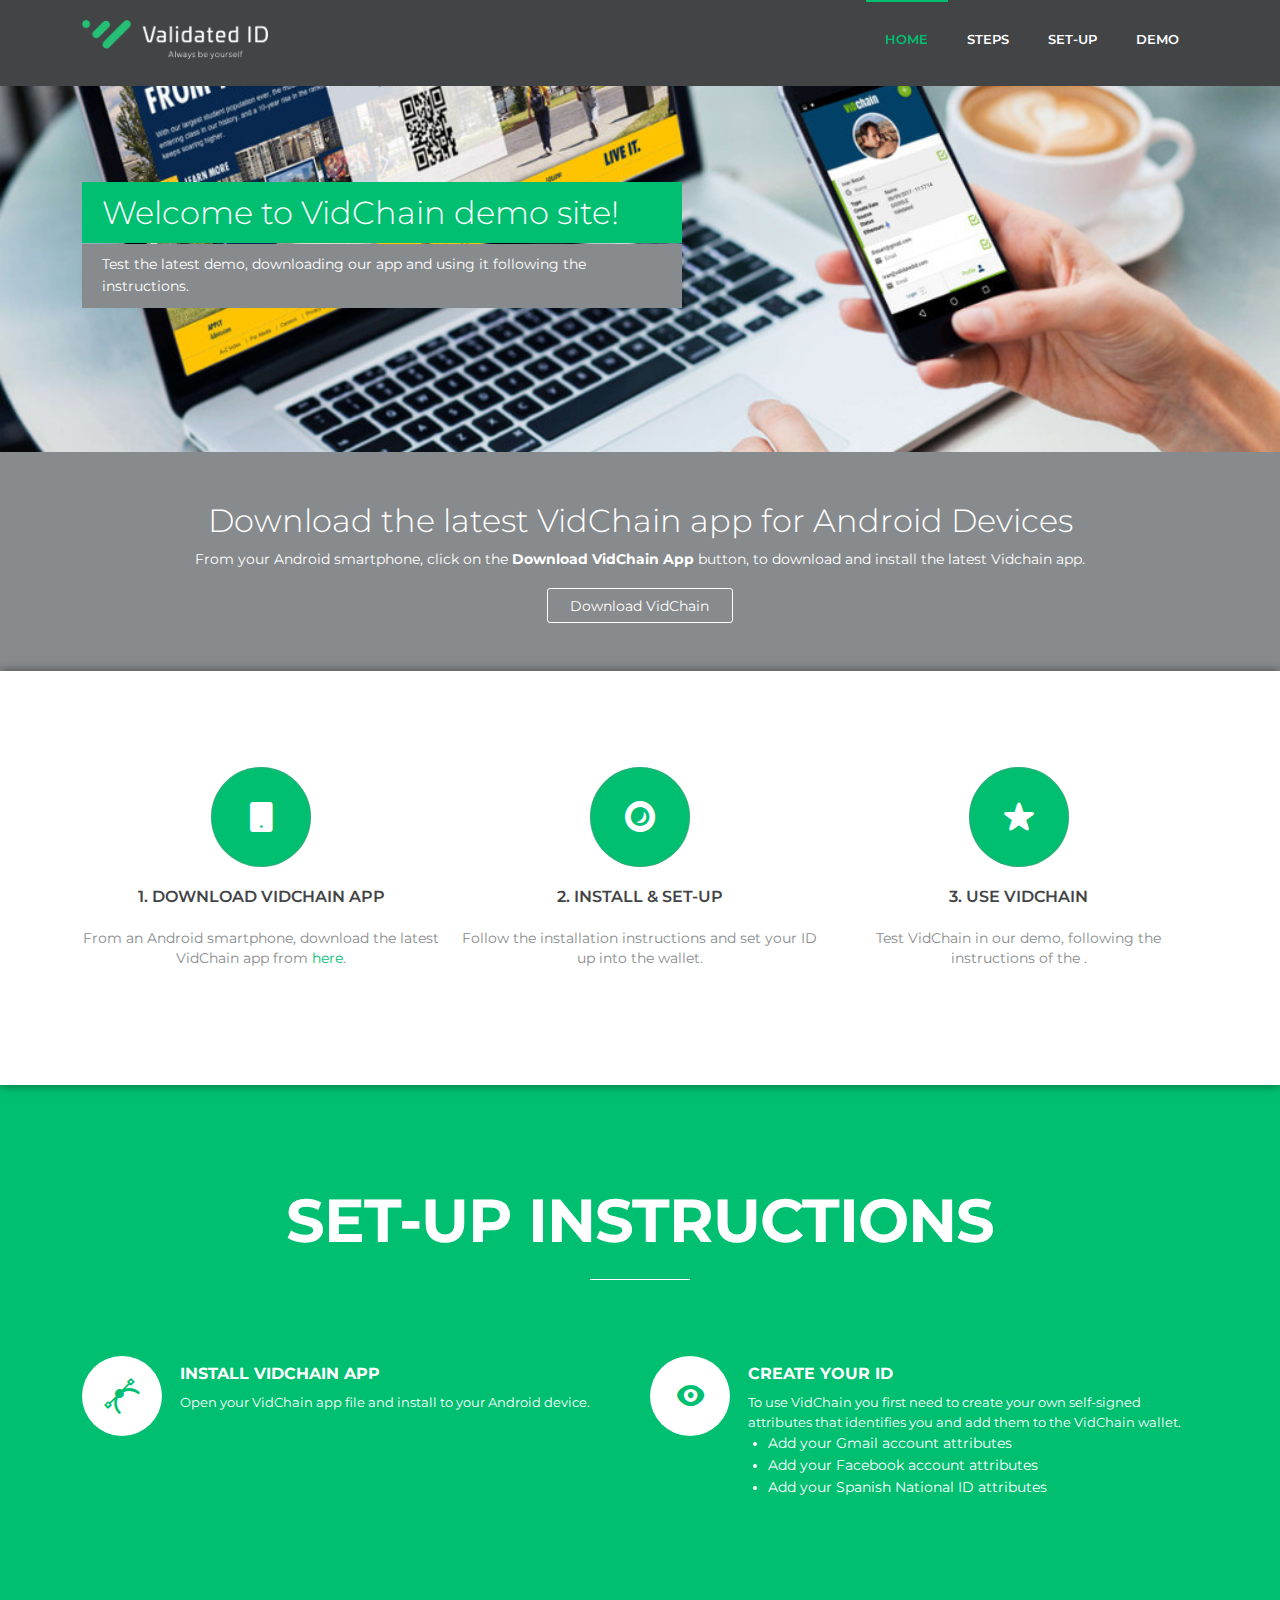
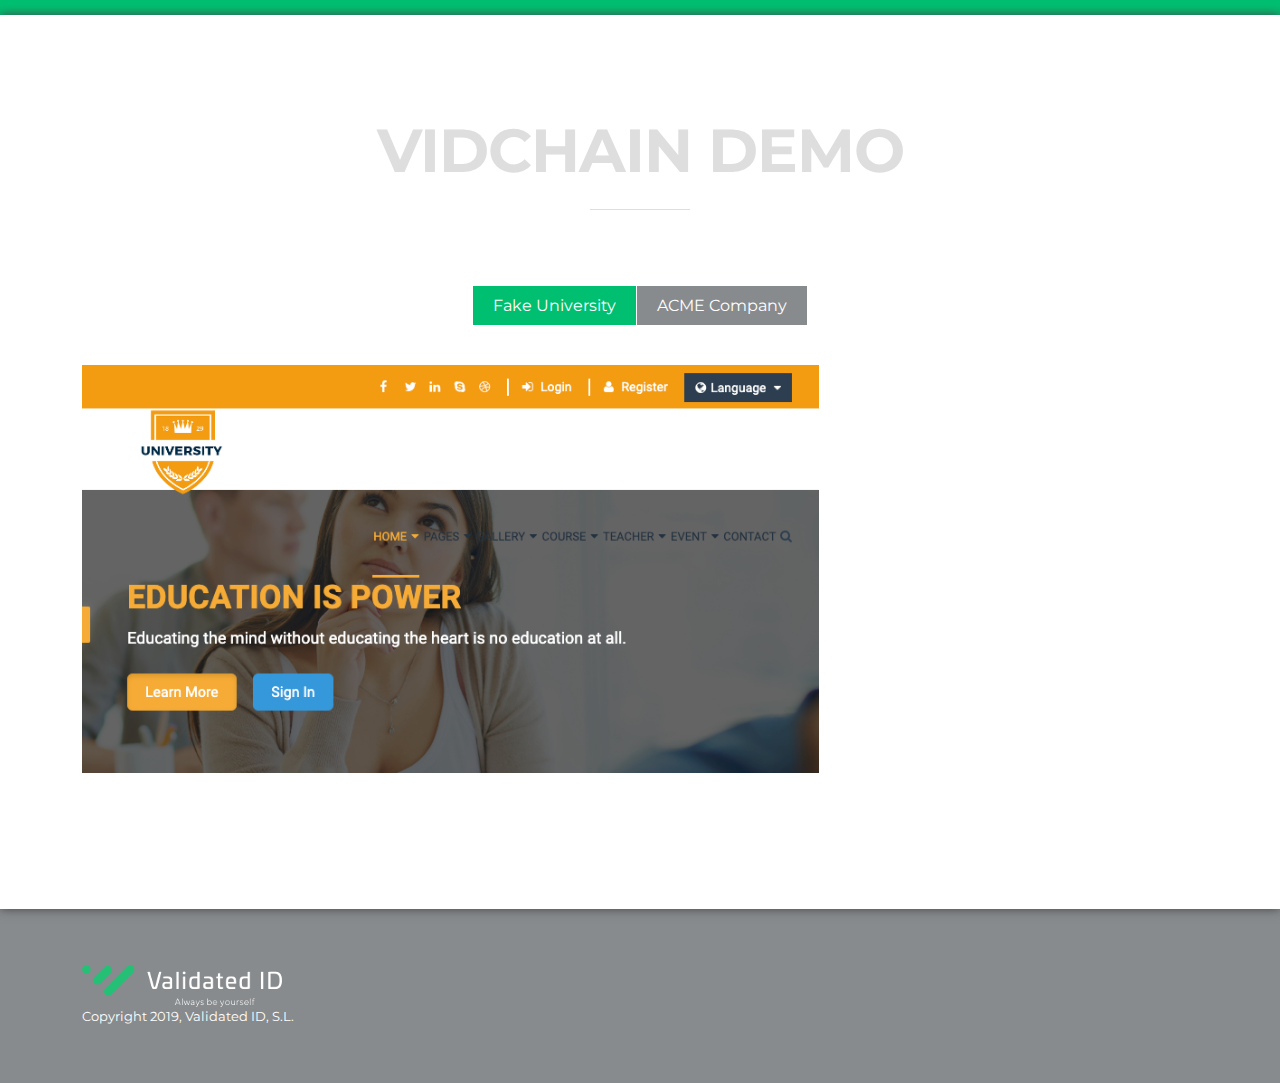
<file: demo/index.html>
<!DOCTYPE html>
<html lang="en-US">
   <head>
      <meta charset="UTF-8">
      <meta name="viewport" content="width=device-width, initial-scale=1.0" />
      <title>VidChain demo site</title>
      <link rel="stylesheet" href="css/components.css">
      <link rel="stylesheet" href="css/responsee.css">
      <link rel="stylesheet" href="css/icons.css">
      <link rel="stylesheet" href="owl-carousel/owl.carousel.css">
      <link rel="stylesheet" href="owl-carousel/owl.theme.css">
      <!-- CUSTOM STYLE -->
      <link rel="stylesheet" href="css/template-style.css">
      <link href='http://fonts.googleapis.com/css?family=Open+Sans:400,300,600,700,800&subset=latin,latin-ext' rel='stylesheet' type='text/css'>
      <link href="https://fonts.googleapis.com/css?family=Montserrat&display=swap" rel="stylesheet">
      <script type="text/javascript" src="js/jquery-1.8.3.min.js"></script>
      <script type="text/javascript" src="js/jquery-ui.min.js"></script>    
      <script type="text/javascript" src="js/template-scripts.js"></script> 
   </head>
   <body class="size-1140">
  	  <!-- TOP NAV WITH LOGO -->
      <header>
         <nav>
            <div class="line">
               <div class="s-12 l-2">
                   <img class="logo" src="img/logo_web_negativo.png" alt="Validated ID">
               </div>
               <div class="top-nav s-12 l-10">
                  
                  <ul class="right">
                     <li class="active-item"><a href="#carousel">Home</a></li>
                     <li><a href="#steps">Steps</a></li>
                     <li><a href="#set-up">Set-up</a></li>
                     <li><a href="#demo">Demo</a></li>
                  </ul>
               </div>
            </div>
         </nav>
      </header>  
      <section>
         <!-- TOP IMAGE --> 
         <div id="carousel">
            <div id="owl-demo" class="owl-carousel owl-theme"> 
               <div class="item">
                  <img src="img/vidchain-example-1.jpg" alt="">
                  <div class="line"> 
                     <div class="text hide-s">
                        <h2>Welcome to VidChain demo site!</h2>
                        <p>Test the latest demo, downloading our app and using it following the instructions.</p>
                     </div>
                  </div>
               </div>
            </div>
         </div>
         <!-- DOWNLOAD BLOCK -->
         <div id="download-block">
            <div class="line">
               <h1>Download the latest VidChain app for Android Devices</h1>
               <p>From your Android smartphone, click on the <strong>Download VidChain App</strong> button, to download and install the latest Vidchain app.</p>
               <div class="s-12 m-4 l-2 center"><a class="white-btn" href="http://vidchain-demoweb.azurewebsites.net/demo/releases/vidchain.apk">Download VidChain</a></div>
            </div>
         </div>
         <!-- STEPS -->
         <div id="steps">
            <div class="line">
               <div class="margin">
                  <div class="s-12 m-6 l-4 margin-bottom">
                     <i class="icon-tablet icon3x"></i>
                     <h2>1. Download VidChain APP</h2>
                     <p>From an Android smartphone, download the latest VidChain app from <a href="#download-block">here</a>.</p>
                  </div>
                  <div class="s-12 m-6 l-4 margin-bottom">
                     <i class="icon-isight icon3x"></i>
                     <h2>2. Install & Set-up</h2>
                     <p>Follow the installation instructions and set your ID up into the wallet.</p>
                  </div>
                  <div class="s-12 m-6 l-4 margin-bottom">
                     <i class="icon-star icon3x"></i>
                     <h2>3. Use VidChain</h2>
                     <p>Test VidChain in our demo, following the instructions of the <a href="#demo"></a>.</p>
                  </div>
               </div>
            </div>
         </div>
         <!-- SET-UP -->
         <div id="set-up">
            <div class="line">
                <h2 class="section-title">Set-up instructions</h2>
                <div class="margin">
                    <div class="s-12 m-6 l-6 margin-bottom">
                        <i class="icon-vector"></i>
                        <div class="service-text">
                        <h3>Install VidChain app</h3>
                        <p>Open your VidChain app file and install to your Android device.</p>
                        </div>
                    </div>
                    <div class="s-12 m-6 l-6 margin-bottom">
                        <i class="icon-eye"></i>
                        <div class="service-text">
                        <h3>Create your ID</h3>
                        <p>To use VidChain you first need to create your own self-signed attributes that identifies you and add them to the VidChain wallet.</p>
                        <ul>
                                <li>Add your Gmail account attributes</li>
                                <li>Add your Facebook account attributes</li>
                                <li>Add your Spanish National ID attributes</li>
                        </ul>
                    </div>
                    </div>
                </div>
            </div>
         </div>
         <!-- DEMO -->
         <div id="demo">
            <div class="line">
               <h2 class="section-title">VidChain Demo</h2>
               <div class="tabs">
                  <div class="tab-item tab-active">
                    <a class="tab-label active-btn">Fake University</a>
                    <div class="tab-content">
                      <div class="margin">
                        <div class="s-12 m-12 l-8"><a class="demo-container lightbox margin-bottom" href="http://vidchainpoc.azurewebsites.net/site/fake/login.html" target="_blank"><div class="demo-text"><h4>Fake University</h4><p>Get your diploma from your Fake University portal.</p></div><img src="img/fake-university-1.png" alt=""></a></div>
                      </div>
                    </div>  
                  </div>
                  <div class="tab-item">
                    <a class="tab-label">ACME Company</a>        
                    <div class="tab-content">
                      <div class="margin">
                        <div class="s-12 m-12 l-8"><a class="demo-container lightbox margin-bottom" href="https://vidchain-demo-acmecompany.azurewebsites.net/site/acme/index.html" target="_blank"><div class="demo-text"><h4>ACME Company</h4><p>Present your diploma for a new job opportunity on ACME company.</p></div><img src="img/acme-web.png" alt=""></a></div>
                     </div>
                    </div>  
                  </div>
               </div>
            </div>
         </div>         
      </section>
      <!-- FOOTER -->
      <footer>
         <div class="line">
            <div class="s-12 l-6">
                <img src="img/logo_web_negativo.png" alt="Validated ID">
               <p>Copyright 2019, Validated ID, S.L.</p>
            </div>
         </div>
      </footer>
      <script type="text/javascript" src="js/responsee.js"></script>
      <script type="text/javascript" src="owl-carousel/owl.carousel.js"></script>
      <script type="text/javascript">
         jQuery(document).ready(function($) {
            var theme_slider = $("#owl-demo");
            var owl = $('#owl-demo');
            owl.owlCarousel({
              nav: false,
              dots: true,
              items: 1,
              loop: true,
              autoplay: true,
              autoplayTimeout: 6000
            });
            var owl = $('#owl-demo2');
            owl.owlCarousel({
              nav: true,
              dots: false,
              items: 1,
              loop: true,
              navText: ["&#xf007","&#xf006"],
              autoplay: true,
              autoplayTimeout: 4000
            });
        
            // Custom Navigation Events
            $(".next-arrow").click(function() {
                theme_slider.trigger('next.owl');
            })
            $(".prev-arrow").click(function() {
                theme_slider.trigger('prev.owl');
            })     
        }); 
      </script>
   </body>
</html>
</file>
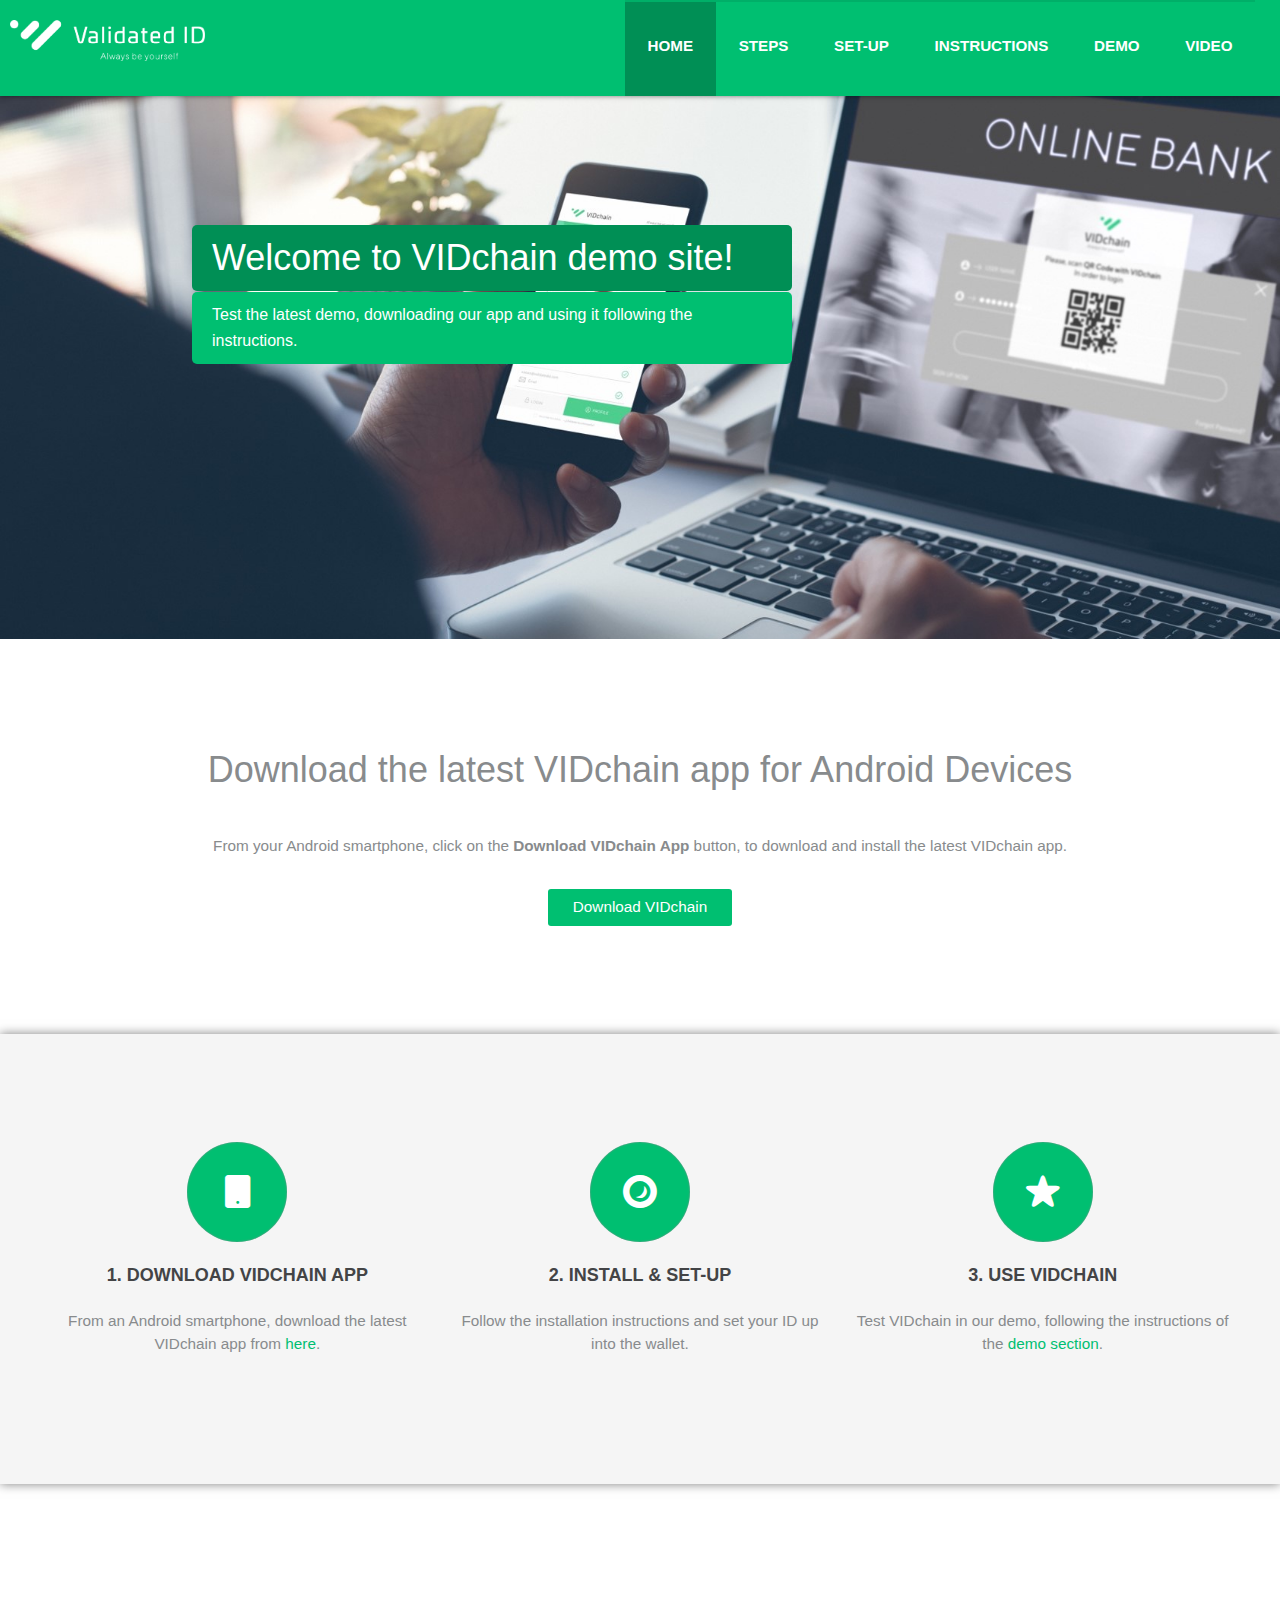
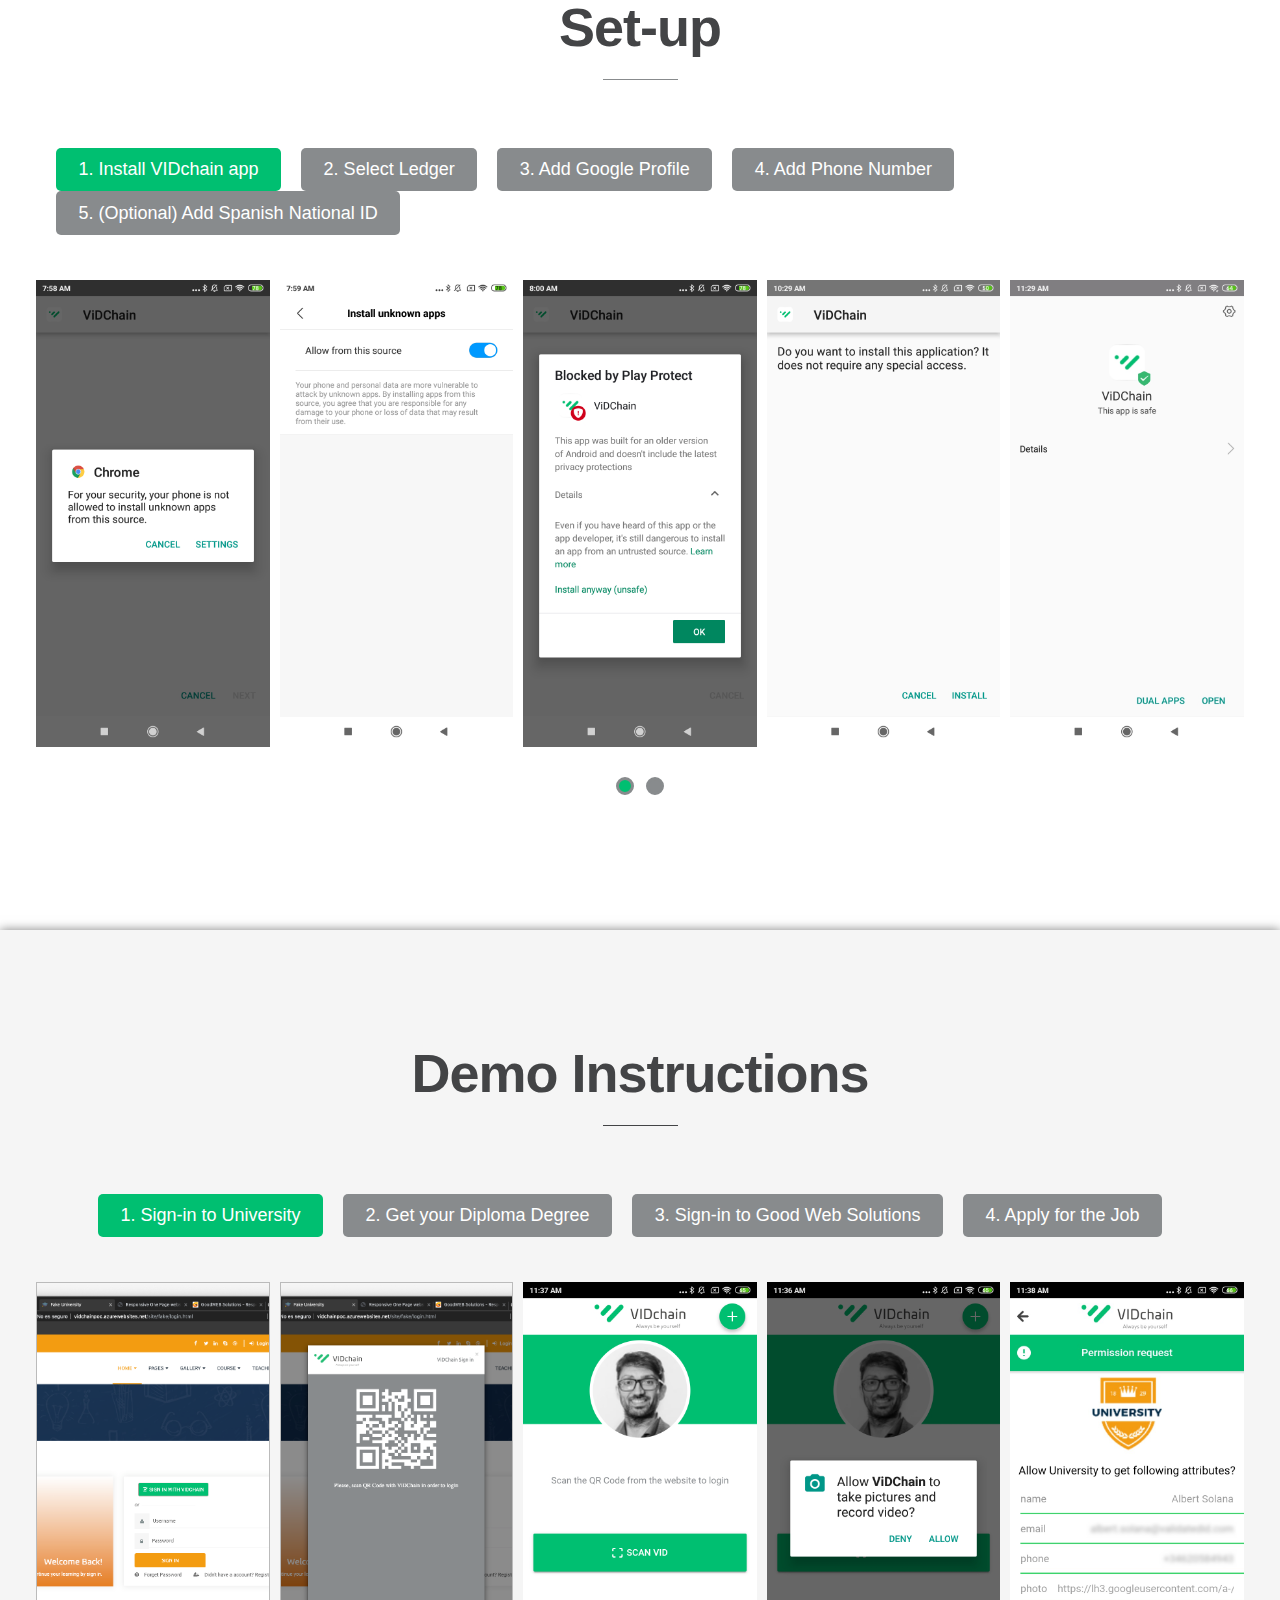
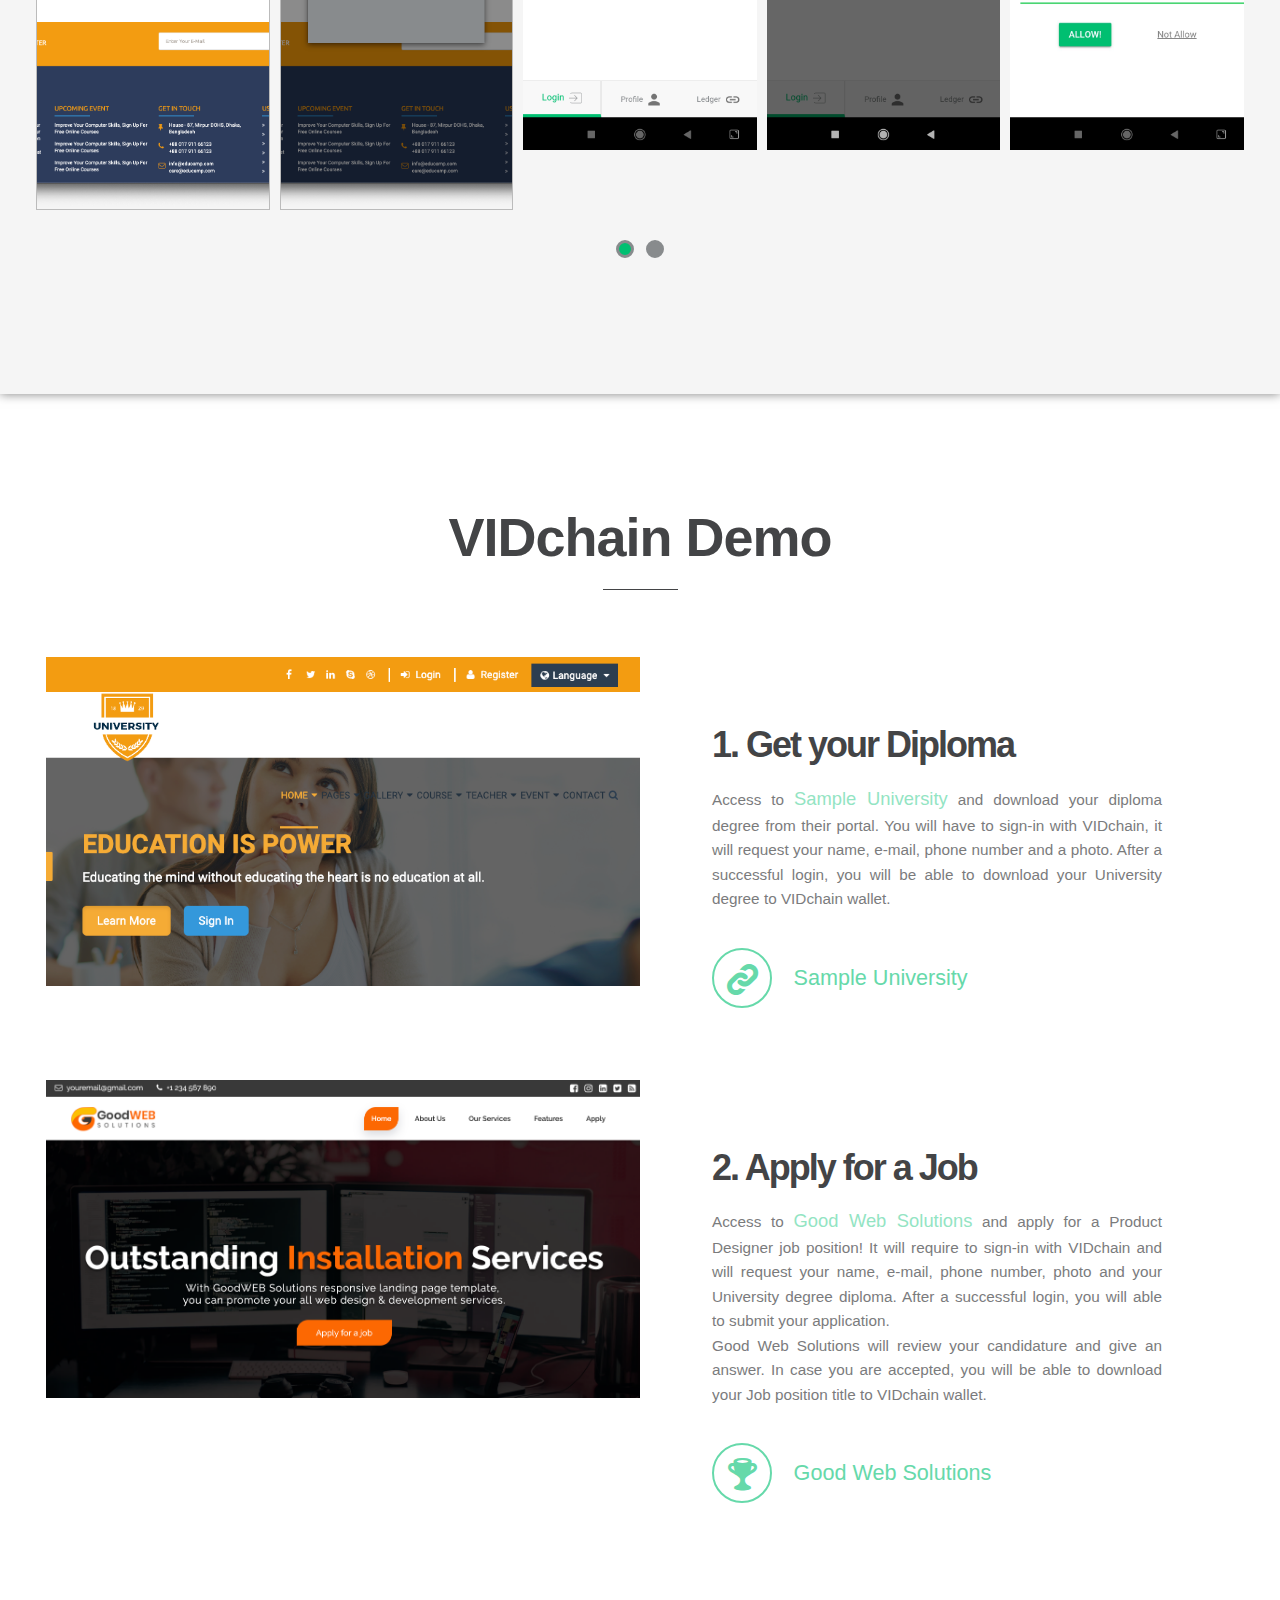
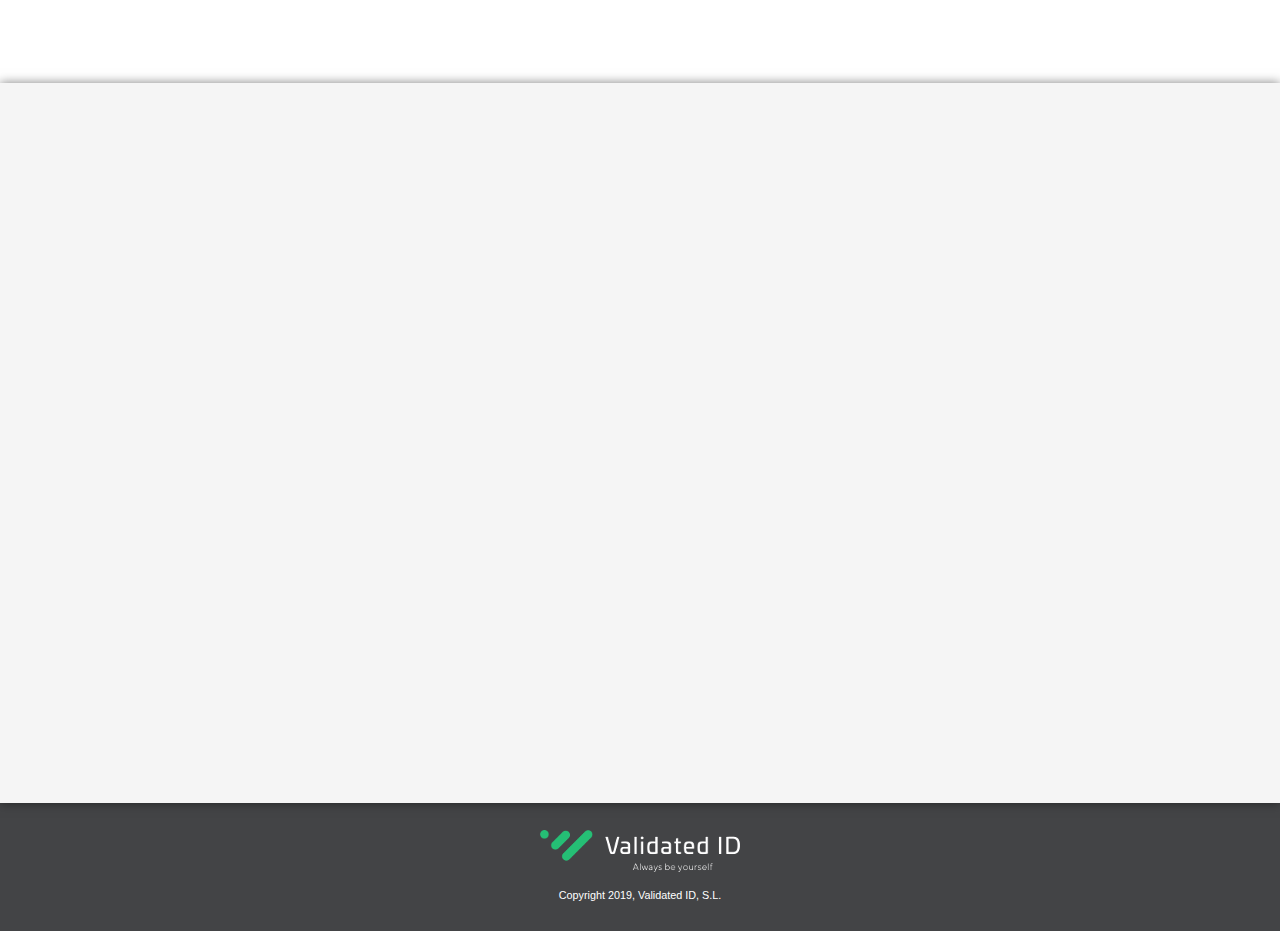
<file: home/index.html>
<!DOCTYPE html>
<html lang="en-US">
   <head>
      <meta charset="UTF-8">
      <meta name="viewport" content="width=device-width, initial-scale=1.0" />
      <title>VIDchain demo site</title>
      <link rel="stylesheet" href="css/components.css">
      <link rel="stylesheet" href="css/responsee.css">
      <link rel="stylesheet" href="css/icons.css">
      <link rel="stylesheet" href="owl-carousel/owl.carousel.css">
      <link rel="stylesheet" href="owl-carousel/owl.theme.css">
      <!-- CUSTOM STYLE -->
      <link rel="stylesheet" href="css/template-style.css">
      <link href='http://fonts.googleapis.com/css?family=Open+Sans:400,300,600,700,800&subset=latin,latin-ext' rel='stylesheet' type='text/css'>
      <link rel="icon" type="Validated ID_favicom.ico" href="Validated ID_favicom.ico" sizes="128x128">
      <link href="https://fonts.googleapis.com/css?family=Montserrat&display=swap" rel="stylesheet">
      <script type="text/javascript" src="js/jquery-1.8.3.min.js"></script>
      <script type="text/javascript" src="js/jquery-ui.min.js"></script>    
      <script type="text/javascript" src="js/template-scripts.js"></script> 
   </head>
   <body class="size-1140">
  	  <!-- TOP NAV WITH LOGO -->
      <header>
         <nav>
            <div class="line">
               <div class="s-12 l-2">
                   <img class="logo" src="img/VALIDATED_FONDO OSCURO_HORIZONTAL_BLANCO.png" alt="Validated ID">
               </div>
               <div class="top-nav s-12 l-10">
                  
                  <ul class="right">
                     <li class="active-item"><a href="#home">Home</a></li>
                     <li><a href="#steps">Steps</a></li>
                     <li><a href="#set-up">Set-up</a></li>
                     <li><a href="#demo-instructions">Instructions</a></li>
                     <li><a href="#demo">Demo</a></li>
                     <li><a href="#embed-container">Video</a></li>
                  </ul>
               </div>
            </div>
         </nav>
      </header>  
      <section>
         <!-- TOP IMAGE -->
          <div class="container" id="home">
              <img class="header" src="img/vidchain-front.jpg" alt="">
              <div class="top-left">
                  <h2 class="h2title">Welcome to VIDchain demo site!</h2>
                  <p class="psubtitle">Test the latest demo, downloading our app and using it following the instructions.</p>
              </div>
          </div>
         <!-- DOWNLOAD BLOCK -->
         <div id="download-block">
            <div class="line">
               <h1>Download the latest VIDchain app for Android Devices</h1>
               <p>From your Android smartphone, click on the <strong>Download VIDchain App</strong> button, to download and install the latest VIDchain app.</p>
               <div class="s-12 m-4 l-2 center"><a class="white-btn" href="http://VIDchain-demoweb.azurewebsites.net/home/releases/VIDchain.apk">Download VIDchain</a></div>
            </div>
         </div>
         <!-- STEPS -->
         <div id="steps">
            <div class="line">
               <div class="margin">
                  <div class="s-12 m-6 l-4 margin-bottom">
                     <i class="icon-tablet icon3x"></i>
                     <h2>1. Download VIDchain APP</h2>
                     <p>From an Android smartphone, download the latest VIDchain app from <a href="#download-block">here</a>.</p>
                  </div>
                  <div class="s-12 m-6 l-4 margin-bottom">
                     <i class="icon-isight icon3x"></i>
                     <h2>2. Install & Set-up</h2>
                     <p>Follow the installation instructions and set your ID up into the wallet.</p>
                  </div>
                  <div class="s-12 m-6 l-4 margin-bottom">
                     <i class="icon-star icon3x"></i>
                     <h2>3. Use VIDchain</h2>
                     <p>Test VIDchain in our demo, following the instructions of the <a href="#demo">demo section</a>.</p>
                  </div>
               </div>
            </div>
         </div>
         <!-- SET-UP INSTRUCTIONS  -->
         <div id="set-up">
            <div class="line">
               <h2 class="section-title">Set-up</h2>
               <div class="tabs">
                  <div class="tab-item tab-active">
                    <a class="tab-label active-btn">1. Install VIDchain app</a>
                    <div class="tab-content">
                      <div class="margin">
                        <!--
                        <div class="s-2 m-2 l-2 centered"><a class="demo-container lightbox margin-bottom"><div class="demo-text"><p>On installation process, it might be necessary to allow additional permission for out of Play Store apps.</p></div><img src="img/instructions/vid001-pre1.jpg" alt=""></a></div>
                        <div class="s-2 m-2 l-2 centered"><a class="demo-container lightbox margin-bottom"><div class="demo-text"><p>Activate the option 'Allow from this source' on Phone Settings.</p></div><img src="img/instructions/vid001-pre2.jpg" alt=""></a></div>
                        <div class="s-2 m-2 l-2 centered"><a class="demo-container lightbox margin-bottom"><div class="demo-text"><p>Tap on 'Details' and 'Install anyway (unsafe)' to install the VIDchain apk file.</p></div><img src="img/instructions/vid001-pre3.jpg" alt=""></a></div>
                        <div class="s-2 m-2 l-2 centered"><a class="demo-container lightbox margin-bottom"><div class="demo-text"><p>After all permissions are set, double tap the file to install it.</p></div><img src="img/instructions/vid001.jpg" alt=""></a></div>
                        <div class="s-2 m-2 l-2 centered"><a class="demo-container lightbox margin-bottom"><div class="demo-text"><p>Once app is installed, tap Open.</p></div><img src="img/instructions/vid002.jpg" alt=""></a></div>
                        <div class="s-2 m-2 l-2 centered"><a class="demo-container lightbox margin-bottom"><div class="demo-text"><p>Initial VIDchain app screen.</p></div><img src="img/instructions/vid003.jpg" alt=""></a></div>
                       -->
                          <div class="owl-carousel owl-theme">
                              <div class="item">
                                  <div><a class="demo-container lightbox margin-bottom"><div class="demo-text"><p>On installation process, it might be necessary to allow additional permission for out of Play Store apps.</p></div><img src="img/instructions/vid001-pre1.jpg" alt=""></a></div>
                              </div>
                              <div class="item">
                                  <div><a class="demo-container lightbox margin-bottom"><div class="demo-text"><p>Activate the option 'Allow from this source' on Phone Settings.</p></div><img src="img/instructions/vid001-pre2.jpg" alt=""></a></div>
                              </div>
                              <div class="item">
                                  <div><a class="demo-container lightbox margin-bottom"><div class="demo-text"><p>Tap on 'Details' and 'Install anyway (unsafe)' to install the VIDchain apk file.</p></div><img src="img/instructions/vid001-pre3.jpg" alt=""></a></div>
                              </div>
                              <div class="item">
                                  <div><a class="demo-container lightbox margin-bottom"><div class="demo-text"><p>After all permissions are set, double tap the file to install it.</p></div><img src="img/instructions/vid001.jpg" alt=""></a></div>
                              </div>
                              <div class="item">
                                  <div><a class="demo-container lightbox margin-bottom"><div class="demo-text"><p>Once app is installed, tap Open.</p></div><img src="img/instructions/vid002.jpg" alt=""></a></div>
                              </div>
                              <div class="item">
                                  <div><a class="demo-container lightbox margin-bottom"><div class="demo-text"><p>Initial VIDchain app screen.</p></div><img src="img/instructions/vid003.jpg" alt=""></a></div>
                              </div>
                          </div>
                      </div>
                    </div>  
                  </div>
                  <div class="tab-item">
                    <a class="tab-label">2. Select Ledger</a>        
                    <div class="tab-content">
                      <div class="margin">
                          <!--
                            <div class="s-2 m-2 l-2 centered"><a class="demo-container lightbox margin-bottom"><div class="demo-text"><p>From the initial screen, you can select the appropiate ledger, by accessing to Ledger tab.</p></div><img src="img/instructions/vid003.jpg" alt=""></a></div>
                            <div class="s-2 m-2 l-2 centered"><a class="demo-container lightbox margin-bottom"><div class="demo-text"><p>Select either Alastria or Ethereum Ropster ledger. More ledgers are being developed.</p></div><img src="img/instructions/vid004.jpg" alt=""></a></div>
                        -->
                          <div class="owl-carousel owl-theme">
                              <div class="item">
                                  <div><a class="demo-container lightbox margin-bottom"><div class="demo-text"><p>From the initial screen, you can select the appropiate ledger, by accessing to Ledger tab.</p></div><img src="img/instructions/vid003.jpg" alt=""></a></div>
                              </div>
                              <div class="item">
                                  <div><a class="demo-container lightbox margin-bottom"><div class="demo-text"><p>Select either Alastria or Ethereum Ropster ledger. More ledgers are being developed.</p></div><img src="img/instructions/vid004.jpg" alt=""></a></div>
                              </div>
                          </div>
                        </div> <!-- margin -->
                    </div> <!-- tab-content -->
                  </div> <!-- tab-item -->
                  <div class="tab-item">
                    <a class="tab-label">3. Add Google Profile</a>        
                    <div class="tab-content">
                        <div class="margin">
                            <!--
                            <div class="s-2 m-2 l-2 centered"><a class="demo-container lightbox margin-bottom"><div class="demo-text"><p>From the Profile tab, you can set-up your profile by tapping to the '+' button.</p></div><img src="img/instructions/vid005.jpg" alt=""></a></div>
                            <div class="s-2 m-2 l-2 centered"><a class="demo-container lightbox margin-bottom"><div class="demo-text"><p>You can choose the 'G+' button to add your e-mail, Name and Photo from one of your Google accounts.</p></div><img src="img/instructions/vid006.jpg" alt=""></a></div>
                            <div class="s-2 m-2 l-2 centered"><a class="demo-container lightbox margin-bottom"><div class="demo-text"><p>Confirmation message that your Google attributes had been successfully added to the wallet.</p></div><img src="img/instructions/vid008.jpg" alt=""></a></div>
                            <div class="s-2 m-2 l-2 centered"><a class="demo-container lightbox margin-bottom"><div class="demo-text"><p>All three attributes are displayed and verified on the VIDchain wallet.</p></div><img src="img/instructions/vid009.jpg" alt=""></a></div>
                            <div class="s-2 m-2 l-2 centered"><a class="demo-container lightbox margin-bottom"><div class="demo-text"><p>Attribute validation detailed.</p></div><img src="img/instructions/vid010.jpg" alt=""></a></div>
                            -->
                            <div class="owl-carousel owl-theme">
                                <div class="item">
                                    <div><a class="demo-container lightbox margin-bottom"><div class="demo-text"><p>From the Profile tab, you can set-up your profile by tapping to the '+' button.</p></div><img src="img/instructions/vid005.jpg" alt=""></a></div>
                                </div>
                                <div class="item">
                                    <div><a class="demo-container lightbox margin-bottom"><div class="demo-text"><p>You can choose the 'G+' button to add your e-mail, Name and Photo from one of your Google accounts.</p></div><img src="img/instructions/vid006.jpg" alt=""></a></div>
                                </div>
                                <div class="item">
                                    <div><a class="demo-container lightbox margin-bottom"><div class="demo-text"><p>Confirmation message that your Google attributes had been successfully added to the wallet.</p></div><img src="img/instructions/vid008.jpg" alt=""></a></div>
                                </div>
                                <div class="item">
                                    <div><a class="demo-container lightbox margin-bottom"><div class="demo-text"><p>All three attributes are displayed and verified on the VIDchain wallet.</p></div><img src="img/instructions/vid009.jpg" alt=""></a></div>
                                </div>
                                <div class="item">
                                    <div><a class="demo-container lightbox margin-bottom"><div class="demo-text"><p>Attribute validation detailed.</p></div><img src="img/instructions/vid010.jpg" alt=""></a></div>
                                </div>
                            </div>
                        </div> <!-- margin -->
                    </div> <!-- tab-content -->
                  </div> <!-- tab-item -->
                  <div class="tab-item">
                    <a class="tab-label">4. Add Phone Number</a>        
                    <div class="tab-content">
                        <div class="margin">
                            <!--
                            <div class="s-2 m-2 l-2 centered"><a class="demo-container lightbox margin-bottom"><div class="demo-text"><p>Similarly as before, tapping the '+' button, we can now add a cellphone number to our profile.</p></div><img src="img/instructions/vid005.jpg" alt=""></a></div>
                            <div class="s-2 m-2 l-2 centered"><a class="demo-container lightbox margin-bottom"><div class="demo-text"><p>Enter your cellphone number and tap 'SEND NOW' to send a SMS message with the verification code to your mobile phone.</p></div><img src="img/instructions/vid012.jpg" alt=""></a></div>
                            <div class="s-2 m-2 l-2 centered"><a class="demo-container lightbox margin-bottom"><div class="demo-text"><p>Enter the verfication code received.</p></div><img src="img/instructions/vid013.jpg" alt=""></a></div>
                            <div class="s-2 m-2 l-2 centered"><a class="demo-container lightbox margin-bottom"><div class="demo-text"><p>Confirmation message that the new attribute has been successfully added to the wallet.</p></div><img src="img/instructions/vid014.jpg" alt=""></a></div>
                            <div class="s-2 m-2 l-2 centered"><a class="demo-container lightbox margin-bottom"><div class="demo-text"><p>Phone attribute displayed and validated in the wallet with the other attributes.</p></div><img src="img/instructions/vid015.jpg" alt=""></a></div>
                        -->
                            <div class="owl-carousel owl-theme">
                                <div class="item">
                                    <div><a class="demo-container lightbox margin-bottom"><div class="demo-text"><p>Similarly as before, tapping the '+' button, we can now add a cellphone number to our profile.</p></div><img src="img/instructions/vid005.jpg" alt=""></a></div>
                                </div>
                                <div class="item">
                                    <div><a class="demo-container lightbox margin-bottom"><div class="demo-text"><p>Enter your cellphone number and tap 'SEND NOW' to send a SMS message with the verification code to your mobile phone.</p></div><img src="img/instructions/vid012.jpg" alt=""></a></div>
                                </div>
                                <div class="item">
                                    <div><a class="demo-container lightbox margin-bottom"><div class="demo-text"><p>Enter the verfication code received.</p></div><img src="img/instructions/vid013.jpg" alt=""></a></div>
                                </div>
                                <div class="item">
                                    <div><a class="demo-container lightbox margin-bottom"><div class="demo-text"><p>Confirmation message that the new attribute has been successfully added to the wallet.</p></div><img src="img/instructions/vid014.jpg" alt=""></a></div>
                                </div>
                                <div class="item">
                                    <div><a class="demo-container lightbox margin-bottom"><div class="demo-text"><p>Phone attribute displayed and validated in the wallet with the other attributes.</p></div><img src="img/instructions/vid015.jpg" alt=""></a></div>
                                </div>
                            </div>
                        </div> <!-- margin -->
                    </div> <!-- tab-content -->
                    </div> <!-- tab-item -->
                    <div class="tab-item">
                        <a class="tab-label margin-top">5. (Optional) Add Spanish National ID</a>
                        <div class="tab-content">
                            <div class="margin">
                                <!--
                                <div class="s-2 m-2 l-2 centered"><a class="demo-container lightbox margin-bottom"><div class="demo-text"><p>For spaniards with a new NFC National ID card, you can also add the ID attributes to your wallet, tapping the '+' button and the NFC card option.</p></div><img src="img/instructions/vid005.jpg" alt=""></a></div>
                                <div class="s-2 m-2 l-2 centered"><a class="demo-container lightbox margin-bottom"><div class="demo-text"><p>Enter the DNIe CAN code and press 'START'.</p></div><img src="img/instructions/vid029.jpg" alt=""></a></div>
                            -->
                                <div class="owl-carousel owl-theme">
                                    <div class="item">
                                        <div><a class="demo-container lightbox margin-bottom"><div class="demo-text"><p>For spaniards with a new NFC National ID card, you can also add the ID attributes to your wallet, tapping the '+' button and the NFC card option.</p></div><img src="img/instructions/vid005b.jpg" alt=""></a></div>
                                    </div>
                                    <div class="item">
                                        <div><a class="demo-container lightbox margin-bottom"><div class="demo-text"><p>Enter the DNIe CAN code and press 'START'.</p></div><img src="img/instructions/vid029.jpg" alt=""></a></div>
                                    </div>
                                    <div class="item">
                                        <div><a class="demo-container lightbox margin-bottom"><div class="demo-text"><p>Take a photo to validate your profile.</p></div><img class="resized" src="img/instructions/vid030.jpg" alt=""></a></div>
                                    </div>
                                    <div class="item">
                                        <div><a class="demo-container lightbox margin-bottom"><div class="demo-text"><p>Once the photo is loaded, press "VALIDATE BIOMETRICS".</p></div><img class="resized" src="img/instructions/vid031.jpg" alt=""></a></div>
                                    </div>
                                    <div class="item">
                                        <div><a class="demo-container lightbox margin-bottom"><div class="demo-text"><p>Your DNI attributes will be included in your ViDChain Wallet</p></div><img class="resized" src="img/instructions/vid032.jpg" alt=""></a></div>
                                    </div>
                                </div>
                            </div> <!-- margin -->
                        </div> <!-- tab-content -->
                    </div> <!-- tab-item -->
                </div>
            </div>
         </div> 
         <!-- DEMO INSTRUCTIONS -->
         <div id="demo-instructions">
            <div class="line">
                <h2 class="section-title">Demo Instructions</h2>
                <div class="tabs">
                    <div class="tab-item2 tab-active">
                        <a class="tab-label active-btn">1. Sign-in to University</a>
                        <div class="tab-content">
                            <div class="margin">
                                <!--
                            <div class="s-2 m-2 l-2 widthauto"><a class="demo-container lightbox margin-bottom" href="http://VIDchainpoc.azurewebsites.net/site/fake/login.html" target="_blank"><div class="demo-text"><p>Sample University inital login page. Click 'SIGN IN WITH VIDchain' button.</p></div><img class="image-cover" src="img/instructions/vid016-pre1.png" alt=""></a></div>
                            <div class="s-2 m-2 l-2 widthauto"><a class="demo-container lightbox margin-bottom"><div class="demo-text"><p>A QR code will be diplayed on the webpage.</p></div><img class="image-cover" src="img/instructions/vid016-pre2.png" alt=""></a></div>
                            <div class="s-2 m-2 l-2 widthauto"><a class="demo-container lightbox margin-bottom"><div class="demo-text"><p>Please, scan the QR code with VIDchain app, tapping in 'SCAN VID' button.</p></div><img class="image-cover" src="img/instructions/vid016.jpg" alt=""></a></div>
                            <div class="s-2 m-2 l-2 widthauto"><a class="demo-container lightbox margin-bottom"><div class="demo-text"><p>On the first time, it will require to allow access to cellphone camera to scan the code.</p></div><img class="image-cover" src="img/instructions/vid017.jpg" alt=""></a></div>
                            <div class="s-2 m-2 l-2 widthauto"><a class="demo-container lightbox margin-bottom"><div class="demo-text"><p>Once the QR code had been successfully scanned, it will appear a message requesting your name, email, phone and photo attributes. Tap ALLOW button to accept it.</p></div><img class="image-cover" src="img/instructions/vid018.jpg" alt=""></a></div>
                            <div class="s-2 m-2 l-2 widthauto"><a class="demo-container lightbox margin-bottom"><div class="demo-text"><p>Confirmation message that you had login to Sample University.</p></div><img class="image-cover" src="img/instructions/vid019.jpg" alt=""></a></div>
                            <div class="s-2 m-2 l-2 widthauto"><a class="demo-container lightbox margin-bottom"><div class="demo-text"><p>Sample University student profile with your personal data.</p></div><img class="image-cover" src="img/instructions/vid019-post.png" alt=""></a></div>
                            -->
                                <div class="owl-carousel owl-theme">
                                    <div class="item">
                                        <div><a class="demo-container lightbox margin-bottom" href="http://VIDchainpoc.azurewebsites.net/site/fake/login.html" target="_blank"><div class="demo-text"><p>Sample University inital login page. Click 'SIGN IN WITH VIDchain' button.</p></div><img class="image-cover2" src="img/instructions/vid016-pre1.png" alt=""></a></div>
                                    </div>
                                    <div class="item">
                                        <div><a class="demo-container lightbox margin-bottom"><div class="demo-text"><p>A QR code will be diplayed on the webpage.</p></div><img class="image-cover2" src="img/instructions/vid016-pre2.png" alt=""></a></div>
                                    </div>
                                    <div class="item">
                                        <div><a class="demo-container lightbox margin-bottom"><div class="demo-text"><p>Please, scan the QR code with VIDchain app, tapping in 'SCAN VID' button.</p></div><img src="img/instructions/vid016.jpg" alt=""></a></div>
                                    </div>
                                    <div class="item">
                                        <div><a class="demo-container lightbox margin-bottom"><div class="demo-text"><p>On the first time, it will require to allow access to cellphone camera to scan the code.</p></div><img src="img/instructions/vid017.jpg" alt=""></a></div>
                                    </div>
                                    <div class="item">
                                        <div><a class="demo-container lightbox margin-bottom"><div class="demo-text"><p>Once the QR code had been successfully scanned, it will appear a message requesting your name, email, phone and photo attributes. Tap ALLOW button to accept it.</p></div><img src="img/instructions/vid018.jpg" alt=""></a></div>
                                    </div>
                                    <div class="item">
                                        <div><a class="demo-container lightbox margin-bottom"><div class="demo-text"><p>Confirmation message that you had login to Sample University.</p></div><img src="img/instructions/vid019.jpg" alt=""></a></div>
                                    </div>
                                    <div class="item">
                                        <div><a class="demo-container lightbox margin-bottom"><div class="demo-text"><p>Sample University student profile with your personal data.</p></div><img class="image-cover2"  src="img/instructions/vid019-post.png" alt=""></a></div>
                                    </div>
                                </div>
                            </div>
                        </div>  
                    </div>
                    <div class="tab-item2">
                        <a class="tab-label">2. Get your Diploma Degree</a>        
                        <div class="tab-content">
                            <div class="margin">
                                <!--
                                <div class="s-2 m-2 l-2 widthauto"><a class="demo-container lightbox margin-bottom"><div class="demo-text"><p>On your student profile webpage, click 'INCLUDE IN MY VIDchain WALLET' button to add your diploma attribute to the wallet.</p></div><img class="image-cover" src="img/instructions/vid019-post.png" alt=""></a></div>
                                <div class="s-2 m-2 l-2 widthauto"><a class="demo-container lightbox margin-bottom"><div class="demo-text"><p>It will prompt a new window to request you to check your VIDchain App.</p></div><img class="image-cover" src="img/instructions/vid020-pre.png" alt=""></a></div>
                                <div class="s-2 m-2 l-2 widthauto"><a class="demo-container lightbox margin-bottom"><div class="demo-text"><p>Message requesting your permission to add your diploma attribute to the wallet.</p></div><img class="image-cover" src="img/instructions/vid020.jpg" alt=""></a></div>
                                <div class="s-2 m-2 l-2 widthauto"><a class="demo-container lightbox margin-bottom"><div class="demo-text"><p>Confirmation message that your Software Engineer Degree has been successfully included.</p></div><img class="image-cover" src="img/instructions/vid021.jpg" alt=""></a></div>
                                <div class="s-2 m-2 l-2 widthauto"><a class="demo-container lightbox margin-bottom"><div class="demo-text"><p>Software Engineer Degree attribute displayed in the wallet.</p></div><img class="image-cover" src="img/instructions/vid022.jpg" alt=""></a></div>
                                <div class="s-2 m-2 l-2 widthauto"><a class="demo-container lightbox margin-bottom"><div class="demo-text"><p>Detailed information of the new attribute validation.</p></div><img class="image-cover" src="img/instructions/vid023.jpg" alt=""></a></div>
                            -->
                                <div class="owl-carousel owl-theme">
                                    <div class="item">
                                        <div><a class="demo-container lightbox margin-bottom"><div class="demo-text"><p>On your student profile webpage, click 'INCLUDE IN MY VIDchain WALLET' button to add your diploma attribute to the wallet.</p></div><img class="image-cover2" src="img/instructions/vid019-post.png" alt=""></a></div>
                                    </div>
                                    <div class="item">
                                        <div><a class="demo-container lightbox margin-bottom"><div class="demo-text"><p>It will prompt a new window to request you to check your VIDchain App.</p></div><img class="image-cover2" src="img/instructions/vid020-pre.png" alt=""></a></div>
                                    </div>
                                    <div class="item">
                                        <div><a class="demo-container lightbox margin-bottom"><div class="demo-text"><p>Message requesting your permission to add your diploma attribute to the wallet.</p></div><img src="img/instructions/vid020.jpg" alt=""></a></div>
                                    </div>
                                    <div class="item">
                                        <div><a class="demo-container lightbox margin-bottom"><div class="demo-text"><p>Confirmation message that your Software Engineer Degree has been successfully included.</p></div><img src="img/instructions/vid021.jpg" alt=""></a></div>
                                    </div>
                                    <div class="item">
                                        <div><a class="demo-container lightbox margin-bottom"><div class="demo-text"><p>Software Engineer Degree attribute displayed in the wallet.</p></div><img src="img/instructions/vid022.jpg" alt=""></a></div>
                                    </div>
                                    <div class="item">
                                        <div><a class="demo-container lightbox margin-bottom"><div class="demo-text"><p>Detailed information of the new attribute validation.</p></div><img src="img/instructions/vid023.jpg" alt=""></a></div>
                                    </div>
                                </div>
                            </div> <!-- margin -->
                        </div> <!-- tab-content -->
                    </div> <!-- tab-item -->
                    <div class="tab-item2">
                        <a class="tab-label">3. Sign-in to Good Web Solutions</a>        
                        <div class="tab-content">
                            <div class="margin">
                                <!--
                                <div class="s-2 m-2 l-2 widthauto"><a class="demo-container lightbox margin-bottom" href="https://VIDchain-demo-acmecompany.azurewebsites.net/site/acme/index.html" target="_blank"><div class="demo-text"><p>Good Web Solutions initial page. Please, click 'Apply for a job' button.</p></div><img class="image-cover" src="img/instructions/vid024-pre1.png" alt=""></a></div>
                                <div class="s-2 m-2 l-2 widthauto"><a class="demo-container lightbox margin-bottom"><div class="demo-text"><p>On the Apply page, click 'SIGN IN WITH VIDchain' to login to the site.</p></div><img class="image-cover" src="img/instructions/vid024-pre2.png" alt=""></a></div>
                                <div class="s-2 m-2 l-2 widthauto"><a class="demo-container lightbox margin-bottom"><div class="demo-text"><p>A QR code will be diplayed on the webpage.</p></div><img class="image-cover" src="img/instructions/vid024-pre3.png" alt=""></a></div>
                                <div class="s-2 m-2 l-2 widthauto"><a class="demo-container lightbox margin-bottom"><div class="demo-text"><p>Please, scan the QR code with VIDchain app, tapping in 'SCAN VID' button.</p></div><img class="image-cover" src="img/instructions/vid016.jpg" alt=""></a></div>
                                <div class="s-2 m-2 l-2 widthauto"><a class="demo-container lightbox margin-bottom"><div class="demo-text"><p>Once the QR code had been successfully scanned, it will appear a message requesting your name, email, phone, photo and education attributes. Tap ALLOW button to accept it.</p></div><img class="image-cover" src="img/instructions/vid024.jpg" alt=""></a></div>
                                <div class="s-2 m-2 l-2 widthauto"><a class="demo-container lightbox margin-bottom"><div class="demo-text"><p>Confirmation message that you had login to Good Web Solutions page.</p></div><img class="image-cover" src="img/instructions/vid019.jpg" alt=""></a></div>
                                <div class="s-2 m-2 l-2 widthauto"><a class="demo-container lightbox margin-bottom"><div class="demo-text"><p>Good Web Solutions apply page with your personal data to apply for a job.</p></div><img class="image-cover" src="img/instructions/vid024-post.png" alt=""></a></div>
                            -->
                                <div class="owl-carousel owl-theme">
                                    <div class="item">
                                        <div><a class="demo-container lightbox margin-bottom" href="https://VIDchain-demo-acmecompany.azurewebsites.net/site/acme/index.html" target="_blank"><div class="demo-text"><p>Good Web Solutions initial page. Please, click 'Apply for a job' button.</p></div><img class="image-cover2" src="img/instructions/vid024-pre1.png" alt=""></a></div>
                                    </div>
                                    <div class="item">
                                        <div><a class="demo-container lightbox margin-bottom"><div class="demo-text"><p>On the Apply page, click 'SIGN IN WITH VIDchain' to login to the site.</p></div><img class="image-cover2" src="img/instructions/vid024-pre2.png" alt=""></a></div>
                                    </div>
                                    <div class="item">
                                        <div><a class="demo-container lightbox margin-bottom"><div class="demo-text"><p>A QR code will be displayed on the webpage.</p></div><img class="image-cover2" src="img/instructions/vid024-pre3.png" alt=""></a></div>
                                    </div>
                                    <div class="item">
                                        <div><a class="demo-container lightbox margin-bottom"><div class="demo-text"><p>Please, scan the QR code with VIDchain app, tapping in 'SCAN VID' button.</p></div><img src="img/instructions/vid016.jpg" alt=""></a></div>
                                    </div>
                                    <div class="item">
                                        <div><a class="demo-container lightbox margin-bottom"><div class="demo-text"><p>Once the QR code had been successfully scanned, it will appear a message requesting your name, email, phone, photo and education attributes. Tap ALLOW button to accept it.</p></div><img src="img/instructions/vid024.jpg" alt=""></a></div>
                                    </div>
                                    <div class="item">
                                        <div><a class="demo-container lightbox margin-bottom"><div class="demo-text"><p>Confirmation message that you had login to Good Web Solutions page.</p></div><img src="img/instructions/vid019.jpg" alt=""></a></div>
                                    </div>
                                    <div class="item">
                                        <div><a class="demo-container lightbox margin-bottom"><div class="demo-text"><p>Good Web Solutions apply page with your personal data to apply for a job.</p></div><img class="image-cover2" src="img/instructions/vid024-post.png" alt=""></a></div>
                                    </div>
                                </div>
                            </div> <!-- margin -->
                        </div> <!-- tab-content -->
                    </div> <!-- tab-item -->
                    <div class="tab-item2">
                        <a class="tab-label margin-top">4. Apply for the Job</a>
                        <div class="tab-content">
                            <div class="margin">
                                    <!--
                                    <div class="s-2 m-2 l-2 widthauto"><a class="demo-container lightbox margin-bottom"><div class="demo-text"><p>Once successfully login to Good Web Solutions, you can click the 'Apply for the job' button to submit your job application.</p></div><img class="image-cover" src="img/instructions/vid024-post.png" alt=""></a></div>
                                    <div class="s-2 m-2 l-2 widthauto"><a class="demo-container lightbox margin-bottom"><div class="demo-text"><p>The company will evaluate your candidature and they will resolve it in a few seconds.</p></div><img class="image-cover" src="img/instructions/vid025-pre1.png" alt=""></a></div>
                                    <div class="s-2 m-2 l-2 widthauto"><a class="demo-container lightbox margin-bottom"><div class="demo-text"><p>If the resolution is successfully, it will display a congratulations message and a new button to include your job position to the wallet.</p></div><img class="image-cover" src="img/instructions/vid025-pre2.png" alt=""></a></div>
                                    <div class="s-2 m-2 l-2 widthauto"><a class="demo-container lightbox margin-bottom"><div class="demo-text"><p>It will prompt a new window to request you to check your VIDchain App.</p></div><img class="image-cover" src="img/instructions/vid025-pre3.png" alt=""></a></div>
                                    <div class="s-2 m-2 l-2 widthauto"><a class="demo-container lightbox margin-bottom"><div class="demo-text"><p>Message requesting your permission to add your new job position attribute to the wallet.</p></div><img class="image-cover" src="img/instructions/vid025.jpg" alt=""></a></div>
                                    <div class="s-2 m-2 l-2 widthauto"><a class="demo-container lightbox margin-bottom"><div class="demo-text"><p>Confirmation message that your Product Designer Profession attribute has been successfully included.</p></div><img class="image-cover" src="img/instructions/vid026.jpg" alt=""></a></div>
                                    <div class="s-2 m-2 l-2 widthauto"><a class="demo-container lightbox margin-bottom"><div class="demo-text"><p>Product Designer attribute displayed in the wallet.</p></div><img class="image-cover" src="img/instructions/vid027.jpg" alt=""></a></div>
                                    <div class="s-2 m-2 l-2 widthauto"><a class="demo-container lightbox margin-bottom"><div class="demo-text"><p>Detailed information of the new attribute validation.</p></div><img class="image-cover" src="img/instructions/vid028.jpg" alt=""></a></div>
                            -->
                                <div class="owl-carousel owl-theme">
                                    <div class="item">
                                        <div><a class="demo-container lightbox margin-bottom"><div class="demo-text"><p>Once successfully login to Good Web Solutions, you can click the 'Apply for the job' button to submit your job application.</p></div><img class="image-cover2" src="img/instructions/vid024-post.png" alt=""></a></div>
                                    </div>
                                    <div class="item">
                                        <div><a class="demo-container lightbox margin-bottom"><div class="demo-text"><p>The company will evaluate your candidature and they will resolve it in a few seconds.</p></div><img class="image-cover2" src="img/instructions/vid025-pre1.png" alt=""></a></div>
                                    </div>
                                    <div class="item">
                                        <div><a class="demo-container lightbox margin-bottom"><div class="demo-text"><p>If the resolution is successfully, it will display a congratulations message and a new button to include your job position to the wallet.</p></div><img class="image-cover2" src="img/instructions/vid025-pre2.png" alt=""></a></div>
                                    </div>
                                    <div class="item">
                                        <div><a class="demo-container lightbox margin-bottom"><div class="demo-text"><p>It will prompt a new window to request you to check your VIDchain App.</p></div><img class="image-cover2" src="img/instructions/vid025-pre3.png" alt=""></a></div>
                                    </div>
                                    <div class="item">
                                        <div><a class="demo-container lightbox margin-bottom"><div class="demo-text"><p>Message requesting your permission to add your new job position attribute to the wallet.</p></div><img src="img/instructions/vid025.jpg" alt=""></a></div>
                                    </div>
                                    <div class="item">
                                        <div><a class="demo-container lightbox margin-bottom"><div class="demo-text"><p>Confirmation message that your Product Designer Profession attribute has been successfully included.</p></div><img src="img/instructions/vid026.jpg" alt=""></a></div>
                                    </div>
                                    <div class="item">
                                        <div><a class="demo-container lightbox margin-bottom"><div class="demo-text"><p>Product Designer attribute displayed in the wallet.</p></div><img src="img/instructions/vid027.jpg" alt=""></a></div>
                                    </div>
                                    <div class="item">
                                        <div><a class="demo-container lightbox margin-bottom"><div class="demo-text"><p>Detailed information of the new attribute validation.</p></div><img src="img/instructions/vid028.jpg" alt=""></a></div>
                                    </div>
                                </div>
                            </div> <!-- margin -->
                        </div> <!-- tab-content -->
                    </div> <!-- tab-item -->
                </div>
            </div>
         </div>  
         <!-- DEMO VIDchain -->
         <div id="demo">
            <div class="line">
                <h2 class="section-title">VIDchain Demo</h2>
                <div class="s-12 m-12 l-6 media-container">
                    <a href="http://VIDchainpoc.azurewebsites.net/site/fake/login.html" target="_blank">
                        <img src="img/fake-university-1.png" alt="">
                    </a>
                </div>
                <article class="s-12 m-12 l-6">
                    <h2>1. Get your Diploma</h2>
                    <p>Access to <a class="demo-vid" href="http://VIDchainpoc.azurewebsites.net/site/fake/login.html" target="_blank">Sample University</a> and download your diploma degree from their portal. 
                        You will have to sign-in with VIDchain, it will request your name, e-mail, phone number 
                        and a photo. After a successful login, you will be able to download your University degree 
                        to VIDchain wallet.
                    </p>
                    <div class="demo-icons">
                        <a href="http://VIDchainpoc.azurewebsites.net/site/fake/login.html" target="_blank">
                            <i class="icon-link"></i> 
                            <span>Sample University</span>
                        </a>
                    </div>
                </article>
                <div class="s-12 m-12 l-6 media-container">
                    <a href="https://VIDchain-demo-acmecompany.azurewebsites.net/site/acme/index.html" target="_blank">
                        <img src="img/acme-web.png" alt="">
                    </a>
                </div>
                <article class="s-12 m-12 l-6">
                    <h2>2. Apply for a Job</h2>
                    <p>Access to <a class="demo-vid" href="https://VIDchain-demo-acmecompany.azurewebsites.net/site/acme/index.html" target="_blank">Good Web Solutions</a> and apply for a Product Designer job position!
                        It will require to sign-in with VIDchain and will request your name, e-mail, phone number, 
                        photo and your University degree diploma. After a successful login, you will able to submit 
                        your application.
                    </p>
                    <p>Good Web Solutions will review your candidature and give an answer. In case you are accepted, 
                        you will be able to download your Job position title to VIDchain wallet.
                    </p>
                    <div class="demo-icons">
                        <a href="https://VIDchain-demo-acmecompany.azurewebsites.net/site/acme/index.html" target="_blank">
                            <i class="icon-trophy"></i> 
                            Good Web Solutions
                        </a>
                    </div>
                </article>
            </div>
        </div>
          <!-- VIDEO VIDchain -->
          <div id="embed-container">
              <iframe id="iframe-video" width="560" height="315" src="https://www.youtube.com/embed/eRxVWeX389w" frameborder="0" allowfullscreen>
              </iframe>
          </div>
      </section>
      <!-- FOOTER -->
      <footer>
         <div class="line">
            <div class="s-12">
                <img class="noborder-centered" src="img/logo_web_negativo.png" alt="Validated ID">
               <p style="text-align: center; margin-top: 15px;">Copyright 2019, Validated ID, S.L.</p>
            </div>
         </div>
      </footer>
      <script type="text/javascript" src="js/responsee.js"></script>
      <script type="text/javascript" src="owl-carousel/owl.carousel.js"></script>
      <script type="text/javascript">
         jQuery(document).ready(function($) {
            var theme_slider = $("#owl-demo");
            var owl = $('#owl-demo');
            owl.owlCarousel({
              nav: false,
              lazyLoad : true,
              autoHeight: true,
              dots: true,
              items: 1,
              loop: true,
              autoplay: true,
              autoplayTimeout: 6000
            });
            var owl = $('#owl-demo2');
            owl.owlCarousel({
              nav: true,
              lazyLoad : true,
              autoHeight: true,
              dots: false,
              items: 1,
              loop: true,
              navText: ["&#xf007","&#xf006"],
              autoplay: true,
              autoplayTimeout: 4000
            });
        
            // Custom Navigation Events
            $(".next-arrow").click(function() {
                theme_slider.trigger('next.owl');
            })
            $(".prev-arrow").click(function() {
                theme_slider.trigger('prev.owl');
            })     
        });

         $('.owl-carousel').owlCarousel({
             loop:false,
             lazyLoad : true,
             autoHeight: true,
             margin:10,
             nav:false,
             rewindNav : true,
             responsive:{
                 0:{
                     items:1
                 },
                 600:{
                     items:3
                 },
                 1000:{
                     items:5
                 }
             }
         });
      </script>
   </body>
</html>
</file>
<file: demo/css/components.css>
/*
 * Components CSS - v6 - 2016-07-08
 * https://www.myresponsee.com
 * Copyright 2019, Vision Design - graphic zoo
 * Free to use under the MIT license.
*/
/* Tabs */
.tab-item {
  background: none repeat scroll 0 0 #fff;
  display: none;
  padding: 1.25rem 0;
}
.tab-item.tab-active {
  display: block;
}
.tab-content > .tab-label {
  display: none;
}
.tab-nav > .tab-label {
  float:left;
}
a.tab-label, a.tab-label:link, a.tab-label:visited, a.tab-label:hover {
  background: none repeat scroll 0 0 #262626;
  color: #fff;
  margin-right: 1px;
  padding: 0.625rem 1.25rem;
  transition: background 0.20s linear 0s;
  -o-transition: background 0.20s linear 0s;
  -ms-transition: background 0.20s linear 0s;
  -moz-transition: background 0.20s linear 0s;
  -webkit-transition: background 0.20s linear 0s;
}
a.tab-label:hover,a.tab-label.active-btn {
  background: none repeat scroll 0 0 #999;
}
.tab-label.active-btn {
  cursor: default;
}
.tab-content {
  text-align: left;
}
@media screen and (max-width:768px) {    
  .tab-nav > .tab-label {
    margin: 0.5px 0;
    width: 100%;
  }
}
/* Custom forms */
form.customform input, form.customform select, form.customform textarea, form.customform button {
 font-size:0.9rem;
 font-family:inherit;
 margin-bottom:1.25rem;
} 
form.customform input, form.customform select {height: 2.7rem;}
form.customform input, form.customform textarea, form.customform select { 
 background: none repeat scroll 0 0 #F5F5F5;
 transition: background 0.20s linear 0s;
 -o-transition: background 0.20s linear 0s;
 -ms-transition: background 0.20s linear 0s;
 -moz-transition: background 0.20s linear 0s;
 -webkit-transition: background 0.20s linear 0s;
}
form.customform input:hover, form.customform textarea:hover, form.customform select:hover, form.customform input:focus, form.customform textarea:focus, form.customform select:focus {background: none repeat scroll 0 0 #fff;}
form.customform input, form.customform textarea, form.customform select {
 background: none repeat scroll 0 0 #F5F5F5;
 border: 1px solid #E0E0E0;
 padding: 0.625rem;
 width: 100%;
}
form.customform input[type="file"] {
 border: 1px solid #E0E0E0;
 height: auto;
 max-height: 2.7rem;
 min-height: 2.7rem;
 padding: 0.4rem;
 width: 100%;
}
form.customform input[type="radio"], form.customform input[type="checkbox"] {
 margin-right: 0.625rem;
 width:auto;
 padding:0;
 height:auto;
}
form.customform option {padding: 0.625rem;}
form.customform select[multiple="multiple"] {height: auto;}
form.customform button {
 width: 100%;
 background: none repeat scroll 0 0 #152732;
 border: 0 none;
 color: #fff;
 height: 2.7rem;
 padding: 0.625rem;
 cursor:pointer;
 width: 100%;
 transition: background 0.20s linear 0s;
 -o-transition: background 0.20s linear 0s;
 -ms-transition: background 0.20s linear 0s;
 -moz-transition: background 0.20s linear 0s;
 -webkit-transition: background 0.20s linear 0s;
}
/* Tooltip */
a.tooltip-container,.tooltip-container {
  border-bottom:1px dotted;
  border-bottom-color: color;
  cursor: help;
  font-weight: 600;
}
a .tooltip-content,.tooltip-content {
  background: #152732 none repeat scroll 0 0;
  color: #fff!important;
  border-radius: 3px;
  display: none;
  font-size: 0.8rem;
  font-weight: normal;
  line-height: 1.3rem;
  margin-top: -1.25rem;
  max-width: 300px;
  padding: 0.625rem;
  position: absolute;
  z-index: 10;
}
.tooltip-content::after {
  border-left: 9px solid transparent;
  border-right: 9px solid transparent;
  border-top: 7px solid #152732;
  bottom: -5px;
  clear: both;
  content: "";
  height: 0;
  left: 50%;
  margin-left: -5px;
  position: absolute;
  width: 0;
}
a.tooltip-content.tooltip-bottom,.tooltip-content.tooltip-bottom {
  margin-top: 1.25rem;
}
.tooltip-content.tooltip-bottom::after {
  border-left: 9px solid transparent;
  border-right: 9px solid transparent;
  border-top: 0;
  border-bottom: 7px solid #152732;
  top: -5px;
}
/* Buttons */
.button,a.button,a.button:link,a.button:active,a.button:visited {
  background: #777 none repeat scroll 0 0;
  border: 0;
  color: #fff;
  cursor: pointer;
  display: inline-block;
  font-size: 0.85rem;
  padding: 0.825rem 1rem;
  text-align: center;
  transition: all 0.20s linear 0s;
  -o-transition: all 0.20s linear 0s;
  -ms-transition: all 0.20s linear 0s;
  -moz-transition: all 0.20s linear 0s;
  -webkit-transition: all 0.20s linear 0s;
}
.button.rounded-btn {
  border-radius: 4px;
}
.button.rounded-full-btn {
  border-radius: 100px;
}
.button:hover {box-shadow: 0 0 10px 100px rgba(255,255,255,0.15) inset;}
.button.secondary-btn,a.button.secondary-btn,a.button.secondary-btn:link,a.button.secondary-btn:active,a.button.secondary-btn:visited {
  background: #444 none repeat scroll 0 0;
}
.button.cancel-btn,a.button.cancel-btn,a.button.cancel-btn:link,a.button.cancel-btn:active,a.button.cancel-btn:visited {
  background: #dc003a none repeat scroll 0 0;
}
.button.submit-btn,a.button.submit-btn,a.button.submit-btn:link,a.button.submit-btn:active,a.button.submit-btn:visited {
  background: #b4bf04 none repeat scroll 0 0;
}
.button.reload-btn,a.button.reload-btn,a.button.reload-btn:link,a.button.reload-btn:active,a.button.reload-btn:visited {
  background: #ff9800 none repeat scroll 0 0;
}
.button.disabled-btn {
  cursor: not-allowed!important;
  opacity: 0.2;
}
.button i {
  background: rgba(0, 0, 0, 0.1) none repeat scroll 0 0;
  border-radius: 27px;
  color: #fff!important;
  display: inline-block;
  font-size: 0.8rem;
  height: 27px;
  line-height: 27px;
  margin-right: 5px;
  width: 27px;
  transition: all 0.20s linear 0s;
  -o-transition: all 0.20s linear 0s;
  -ms-transition: all 0.20s linear 0s;
  -moz-transition: all 0.20s linear 0s;
  -webkit-transition: all 0.20s linear 0s;
}
.button:hover > i {
  background: rgba(0, 0, 0, 0.06) none repeat scroll 0 0;
}
.grid .button {
    width: 100%;
}
</file>
<file: demo/css/responsee.css>
/*
 * Responsee CSS - v6 - 2019-06-22
 * https://www.myresponsee.com
 * Copyright 2019, Vision Design - graphic zoo
 * Free to use under the MIT license.
*/
* {  
  -webkit-box-sizing:border-box;
  -moz-box-sizing:border-box;
  box-sizing:border-box;
  margin:0;	
}
body {
  background:none repeat scroll 0 0 #eeeeee;
  font-size:16px;
  font-family: 'Montserrat', sans-serif;
  color:#434446;
}
h1,h2,h3,h4,h5,h6 {
  color:#434446;
  font-weight: normal;
  line-height: 1.3;
  margin:0.5rem 0;  
}
h1 {font-size:2.7rem;}
h2 {font-size:2.2rem;}  
h3 {font-size:1.8rem;}  
h4 {font-size:1.4rem;}  
h5 {font-size:1.1rem;}  
h6 {font-size:0.9rem;}    
a, a:link, a:visited, a:hover, a:active {
  text-decoration:none;
  color:#00bf71;
  transition:color 0.20s linear 0s;
  -o-transition:color 0.20s linear 0s;
  -ms-transition:color 0.20s linear 0s;
  -moz-transition:color 0.20s linear 0s;
  -webkit-transition:color 0.20s linear 0s;
}  
a:hover {color:#00bf71;}
p,li,dl,blockquote,table,kbd {
  font-size: 0.85rem;
  line-height: 1.6;
}
b,strong {font-weight:700;}
.text-center {text-align:center!important;}
.text-right {text-align:right!important;}
img {
  border:0;
  display:block;
  height:auto;
  max-width:100%;
  width:auto;
}
.owl-item img, .full-img {
  max-width:none;
  width:100%;
}
.owl-nav div {font-family:"mfg";}
.grid .owl-carousel {
  width:100% !important;
}  
table {
  background:none repeat scroll 0 0 #fff;
  border:1px solid #f0f0f0;
  border-collapse:collapse;
  border-spacing:0;
  text-align:left;
  width:100%;
}
table tr td, table tr th {padding:0.625rem;}
table tfoot, table thead,table tr:nth-of-type(2n) {background:none repeat scroll 0 0 #f0f0f0;}
th,table tr:nth-of-type(2n) td {border-right:1px solid #fff;}
td {border-right:1px solid #f0f0f0;}
.size-960 .line,.size-1140 .line,.size-1280 .line,.size-1520 .line {
  margin:0 auto;
  padding:0 0.625rem;
}
.grid {
  display:grid;
  grid-template-columns:repeat(12, 1fr);
  width:100%;
  margin:0 auto;
} 
hr {
  border: 0;
  border-top: 1px solid #e5e5e5;
  clear:both;  
  height:0; 
  margin:2.5rem auto;
}
li {padding:0;}
ul,ol {padding-left:1.25rem;}
blockquote {
  border:2px solid #f0f0f0;
  padding:1.25rem;
}
cite {
  color:#999;
  display:block;
  font-size:0.8rem;
}
cite:before {content:"— ";}
dl dt {font-weight:700;}
dl dd {margin-bottom:0.625rem;}
dl dd:last-child {margin-bottom:0;}
abbr {cursor:help;}
abbr[title] {border-bottom:1px dotted;}
kbd {
  background: #152732 none repeat scroll 0 0;
  color: #fff;
  padding: 0.125rem 0.3125rem;
}
code, kbd, pre, samp {font-family: Menlo,Monaco,Consolas,"Courier New",monospace;}
mark {
  background: #F3F8A9 none repeat scroll 0 0;
  padding: 0.125rem 0.3125rem;
}
.size-960 .line,.size-960 .grid {max-width:59.75rem;}
.size-1140 .line,.size-1140 .grid {max-width:71rem;}
.size-1280 .line,.size-1280 .grid {max-width:80rem;}
.size-1520 .line,.size-1520 .grid {max-width:95rem;}
.grid.full {
  max-width:100%!important;
  padding: 0;
}
.vertical-center {display: inline-grid!important;}
.vertical-center * {
    align-items: center;
    display: flex!important;
}
.text-center .vertical-center * {justify-content: center;}

.size-960.align-content-left .line,.size-1140.align-content-left .line,.size-1280.align-content-left .line,.size-1520.align-content-left .line {margin-left:0;}
form {line-height:1.4;}
nav {
  display:block;
  width:100%;
  background:#152732;
}
.line::after, nav::after, .center::after, .box::after, .margin::after, .margin2x::after, .grid.full::after {
  clear:both;
  content: ".";
  display:block;
  height:0;
  line-height:0;
  overflow:hidden;
  visibility:hidden;
}
.grid.margin::after, .grid.margin2x::after {
  content: "";
  display:none;
}
.nav-text:after,.nav-text:before,.nav-text span {
  background-color:#fff;
  border-radius:3px;
  content:'';
  display:block;
  height:3px;
  margin:6px auto;
  width: 30px;
  transition:all 0.2s ease-in-out;
  -moz-transition:all 0.2s ease-in-out;
  -webkit-transition:all 0.2s ease-in-out;
}
.show-menu .nav-text:before {
  transform:translateY(9px) rotate(135deg);
  -moz-transform:translateY(9px) rotate(135deg);
  -webkit-transform:translateY(9px) rotate(135deg);
}
.show-menu .nav-text:after {
  transform:translateY(-9px) rotate(-135deg);
  -moz-transform:translateY(-9px) rotate(-135deg);
  -webkit-transform:translateY(-9px) rotate(-135deg);
}
.show-menu .nav-text span {
  transform:scale(0);
  -moz-transform:scale(0);
  -webkit-transform:scale(0);  
}
.top-nav ul {padding:0;}
.top-nav ul ul {
  position:absolute;
  background:#152732;
}
.top-nav li {
  float:left;
  list-style:none outside none;
  cursor:pointer;
}
.top-nav li a {
  color:#fff; 
  display:block;
  font-size:1rem;
  padding:1.25rem; 
}
.top-nav li ul li a {
  background:none repeat scroll 0 0 #152732;
  min-width:100%;
  padding:0.625rem;
}
.top-nav li a:hover, .aside-nav li a:hover {background:#2b4c61;}
.top-nav li ul {display:none;}
.top-nav li ul li,.top-nav li ul li ul li {
  float:none;
  list-style:none outside none;
  min-width:100%;
  padding:0;
}
.count-number {
  background: rgba(153, 153, 153, 0.25) none repeat scroll 0 0;
  border-radius: 10rem;
  color: #fff;
  display: inline-block;
  font-size: 0.7rem;
  height: 1.3rem;
  line-height: 1.3rem; 
  margin: 0 0 -0.3125rem 0.3125rem;
  text-align: center;
  width: 1.3rem;
}
ul.chevron .count-number {display:none;}
ul.chevron .submenu > a:after, ul.chevron .sub-submenu > a:after,ul.chevron .aside-submenu > a:after, ul.chevron .aside-sub-submenu > a:after {
  content:"\f004";
  display:inline-block;
  font-family:"mfg";
  font-size:0.7rem;
  margin:0 0.625rem;
}
.top-nav .active-item a {background:#2b4c61;}
.aside-nav > ul > li.active-item > a:link,.aside-nav > ul > li.active-item > a:visited {
  background:#2b4c61;
  color:#fff;
}
@media screen and (min-width:769px) {
  .aside-nav .count-number {
	  margin-left:-1.25rem;	
	  float:right;	
  }
  .top-nav li:hover > ul {
	  display:block;
	  z-index:10;
  }  
  .top-nav li:hover > ul ul {
    left:100%;
    margin:-2.5rem 0;
    width:100%;
  } 
}
.nav-text,.aside-nav-text {display:none;}
.aside-nav a,.aside-nav a:link,.aside-nav a:visited,.aside-nav li > ul,.top-nav a,.top-nav a:link,.top-nav a:visited {
  transition:background 0.20s linear 0s;
  -o-transition:background 0.20s linear 0s;
  -ms-transition:background 0.20s linear 0s;
  -moz-transition:background 0.20s linear 0s;
  -webkit-transition:background 0.20s linear 0s;
}
.aside-nav ul {
  background:#e8e8e8; 
  padding:0;
}
.aside-nav li {
  list-style:none outside none;
  cursor:pointer;
}
.aside-nav li a,.aside-nav li a:link,.aside-nav li a:visited {
  color:#444;
  display:block;
  font-size:1rem;
  padding:1.25rem;
}
.aside-nav > ul > li:last-child a {border-bottom:0 none;}
.aside-nav li > ul {
  height:0;
  display:block;
  position:relative;
  background:#f4f4f4;
  border-left:solid 1px #f2f2f2;
  border-right:solid 1px #f2f2f2;
  overflow:hidden;
}
.aside-nav li ul ul {
  border:0;
  background:#fff;
}
.aside-nav ul ul a {padding:0.625rem 1.25rem;}
.aside-nav li a:link, .aside-nav li a:visited {color:#333;}
.aside-nav li li a:hover, .aside-nav li li.active-item > a, .aside-nav li li.aside-sub-submenu li a:hover {
  color:#fff;
  background:#2b4c61;
}
.aside-nav > ul > li > a:hover {color:#fff;}
.aside-nav li li a:link, .aside-nav li li a:visited {background:none;}
.aside-nav .show-aside-ul, .aside-nav .active-aside-item {height:auto;} 
nav.breadcrumb-nav {
  background:#fff;
  margin:0.625rem 0;
}
nav.breadcrumb-nav ul {
  list-style:none;
  padding:0;
}
nav.breadcrumb-nav ul li {float:left;}
nav.breadcrumb-nav ul li a:hover {text-decoration:underline;}
.breadcrumb-nav i {color:#B6C900;}
nav.breadcrumb-nav ul li:after {
  content:"/";
  margin:0 9px;
  color:#c8c7c7;
}
nav.breadcrumb-nav ul li:last-child:after {content:"";}
.slide-content, .slide-nav {
  transition:all 0.10s linear 0s;
  -o-transition:all 0.10s linear 0s;
  -ms-transition:all 0.10s linear 0s;
  -moz-transition:all 0.10s linear 0s;
  -webkit-transition:all 0.10s linear 0s;
}
.slide-content {
  float:left;
  width:calc(100% - 60px);  
}
.aside-nav.slide-nav {
  background:#1c3849;
  bottom:0; 
  right:0;
  top:0;
  margin-right:-180px;     
  overflow-y:auto;
  padding-top:0.625rem;
  position:fixed;
  width:240px;
  z-index:2;
}
.aside-nav.slide-nav > ul {
  background:#1c3849;
  opacity:0;
  transition:all 0.20s linear 0s;
  -o-transition:all 0.20s linear 0s;
  -ms-transition:all 0.20s linear 0s;
  -moz-transition:all 0.20s linear 0s;
  -webkit-transition:all 0.20s linear 0s;
}
.aside-nav.slide-nav li a, .aside-nav.slide-nav li a:link, .aside-nav.slide-nav li a:visited {
  color:#fff;
  display:block;
  font-size:0.9rem;
  padding:0.625rem 1.25rem;
  border-bottom:0;
}
.aside-nav.slide-nav li a:hover {
  background:#152732!important;
  color:#fff!important;
}
.aside-nav.slide-nav li > ul {
  background:#2b4c61;
  border-left:0;
  border-right:0;
}
.aside-nav.slide-nav li > ul ul {
  background:#456274;
  border-left:0;
  border-right:0;
}
.slide-nav-button {
  background:#152732;
  cursor:pointer;
  position:fixed;
  top:0;
  right:0;
  bottom:0;
  width:60px;
  z-index:3;
}
.active-slide-nav .slide-content {margin-left:-240px;}
.active-slide-nav .slide-nav {margin-right:60px;}
.slide-to-left .slide-content {float:right;}
.slide-to-left .slide-nav {
  left:0;
  margin-right:0; 
  margin-left:-180px;    
}
.slide-to-left .slide-nav-button {left:0;}
.slide-to-left.active-slide-nav .slide-content {
  margin-right:-240px;
  margin-left:0;
}
.slide-to-left.active-slide-nav .slide-nav {
  margin-right:0;
  margin-left:60px;
}
.active-slide-nav .slide-nav ul {opacity:1;}
.nav-icon {
  padding:0.9rem;
  width:100%;
}
.nav-icon:after,.nav-icon:before,.nav-icon div {
  background-color:#fff;
  border-radius:3px;
  content:"";
  display:block;
  height:3px;
  margin:6px 0;
  transition:all 0.2s ease-in-out;
  -moz-transition:all 0.2s ease-in-out;
  -webkit-transition:all 0.2s ease-in-out;
}
.active-slide-nav .nav-icon:before {
  transform:translateY(9px) rotate(135deg);
  -moz-transform:translateY(9px) rotate(135deg);
  -webkit-transform:translateY(9px) rotate(135deg);
}
.active-slide-nav .nav-icon:after {
  transform:translateY(-9px) rotate(-135deg);
  -moz-transform:translateY(-9px) rotate(-135deg);
  -webkit-transform:translateY(-9px) rotate(-135deg);
}
.active-slide-nav .nav-icon div {
  transform:scale(0);
  -moz-transform:scale(0);
  -webkit-transform:scale(0);  
}
.active-slide-nav {overflow-x:hidden;} 
.padding {
  display:list-item;
  list-style:none outside none;
  padding:0.625rem;
}
.margin,.margin2x {display: block;}
.margin {margin:0 -0.625rem;}
.margin2x {margin:0 -1.25rem;}
.grid.margin {
  display: grid;
  grid-column-gap:20px;
  margin:0 auto;	
}
.grid.margin2x {
  display: grid;
  grid-column-gap:40px;
  margin:0 auto;	
}
.line {clear:left;}
.line .line {padding:0;}
.hide-xxl {display:none!important;}
.box {
  background:none repeat scroll 0 0 #fff;
  display:block;
  padding:1.25rem;
  width:100%;
}
.margin-bottom {margin-bottom:1.25rem!important;}
.margin-bottom2x {margin-bottom:2.5rem!important;}
.s-1,.s-2,.s-five,.s-3,.s-4,.s-5,.s-6,.s-7,.s-8,.s-9,.s-10,.s-11,.s-12,.m-1,.m-2,.m-five,.m-3,.m-4,.m-5,.m-6,.m-7,.m-8,.m-9,.m-10,.m-11,.m-12,.l-1,.l-2,.l-five,.l-3,.l-4,.l-5,.l-6,.l-7,.l-8,.l-9,.l-10,.l-11,.l-12,.xl-1,.xl-2,.xl-five,.xl-3,.xl-4,.xl-5,.xl-6,.xl-7,.xl-8,.xl-9,.xl-10,.xl-11,.xl-12,.xxl-1,.xxl-2,.xxl-five,.xxl-3,.xxl-4,.xxl-5,.xxl-6,.xxl-7,.xxl-8,.xxl-9,.xxl-10,.xxl-11,.xxl-12 {
  float:left;
  position:static;
}
.xxl-offset-1 {margin-left:8.3333%;}
.xxl-offset-2 {margin-left:16.6666%;}
.xxl-offset-five {margin-left:20%;}
.xxl-offset-3 {margin-left:25%;}
.xxl-offset-4 {margin-left:33.3333%;}
.xxl-offset-5 {margin-left:41.6666%;}
.xxl-offset-6 {margin-left:50%;}
.xxl-offset-7 {margin-left:58.3333%;}
.xxl-offset-8 {margin-left:66.6666%;}
.xxl-offset-9 {margin-left:75%;}
.xxl-offset-10 {margin-left:83.3333%;}
.xxl-offset-11 {margin-left:91.6666%;}
.xxl-offset-12 {margin-left:100%;}
.xxl-order-1 {order:-1;}
.xxl-order-2 {order:2;}
.xxl-order-3 {order:3;}
.xxl-order-4 {order:4;}
.xxl-order-5 {order:5;}
.xxl-order-6 {order:6;}
.xxl-order-7 {order:7;}
.xxl-order-8 {order:8;}
.xxl-order-9 {order:9;}
.xxl-order-10 {order:10;}
.xxl-order-11 {order:11;}
.xxl-order-12 {order:12;} 
.xxl-order-last {order:99999999;} 
.line .margin > .s-1,.line .margin > .s-2,.line .margin > .s-five,.line .margin > .s-3,.line .margin > .s-4,.line .margin > .s-5,.line .margin > .s-6,.line .margin > .s-7,.line .margin > .s-8,.line .margin > .s-9,.line .margin > .s-10,.line .margin > .s-11,.line .margin > .s-12,
.line .margin > .m-1,.line .margin > .m-2,.line .margin > .m-five,.line .margin > .m-3,.line .margin > .m-4,.line .margin > .m-5,.line .margin > .m-6,.line .margin > .m-7,.line .margin > .m-8,.line .margin > .m-9,.line .margin > .m-10,.line .margin > .m-11,.line .margin > .m-12,
.line .margin > .l-1,.line .margin > .l-2,.line .margin > .l-five,.line .margin > .l-3,.line .margin > .l-4,.line .margin > .l-5,.line .margin > .l-6,.line .margin > .l-7,.line .margin > .l-8,.line .margin > .l-9,.line .margin > .l-10,.line .margin > .l-11,.line .margin > .l-12,
.line .margin > .xl-1,.line .margin > .xl-2,.line .margin > .xl-five,.line .margin > .xl-3,.line .margin > .xl-4,.line .margin > .xl-5,.line .margin > .xl-6,.line .margin > .xl-7,.line .margin > .xl-8,.line .margin > .xl-9,.line .margin > .xl-10,.line .margin > .xl-11,.line .margin > .xl-12,
.line .margin > .xxl-1,.line .margin > .xxl-2,.line .margin > .xxl-five,.line .margin > .xxl-3,.line .margin > .xxl-4,.line .margin > .xxl-5,.line .margin > .xxl-6,.line .margin > .xxl-7,.line .margin > .xxl-8,.line .margin > .xxl-9,.line .margin > .xxl-10,.line .margin > .xxl-11,.line .margin > .xxl-12 {padding:0 0.625rem;}
.line .margin2x > .s-1,.line .margin2x > .s-2,.line .margin2x > .s-five,.line .margin2x > .s-3,.line .margin2x > .s-4,.line .margin2x > .s-5,.line .margin2x > .s-6,.line .margin2x > .s-7,.line .margin2x > .s-8,.line .margin2x > .s-9,.line .margin2x > .s-10,.line .margin2x > .s-11,.line .margin2x > .s-12,
.line .margin2x > .m-1,.line .margin2x > .m-2,.line .margin2x > .m-five,.line .margin2x > .m-3,.line .margin2x > .m-4,.line .margin2x > .m-5,.line .margin2x > .m-6,.line .margin2x > .m-7,.line .margin2x > .m-8,.line .margin2x > .m-9,.line .margin2x > .m-10,.line .margin2x > .m-11,.line .margin2x > .m-12,
.line .margin2x > .l-1,.line .margin2x > .l-2,.line .margin2x > .l-five,.line .margin2x > .l-3,.line .margin2x > .l-4,.line .margin2x > .l-5,.line .margin2x > .l-6,.line .margin2x > .l-7,.line .margin2x > .l-8,.line .margin2x > .l-9,.line .margin2x > .l-10,.line .margin2x > .l-11,.line .margin2x > .l-12,
.line .margin2x > .xl-1,.line .margin2x > .xl-2,.line .margin2x > .xl-five,.line .margin2x > .xl-3,.line .margin2x > .xl-4,.line .margin2x > .xl-5,.line .margin2x > .xl-6,.line .margin2x > .xl-7,.line .margin2x > .xl-8,.line .margin2x > .xl-9,.line .margin2x > .xl-10,.line .margin2x > .xl-11,.line .margin2x > .xl-12,
.line .margin2x > .xxl-1,.line .margin2x > .xxl-2,.line .margin2x > .xxl-five,.line .margin2x > .xxl-3,.line .margin2x > .xxl-4,.line .margin2x > .xxl-5,.line .margin2x > .xxl-6,.line .margin2x > .xxl-7,.line .margin2x > .xxl-8,.line .margin2x > .xxl-9,.line .margin2x > .xxl-10,.line .margin2x > .xxl-11,.line .margin2x > .xxl-12 {padding:0 1.25rem;}
.line-full-width .margin > .s-1,.line-full-width .margin > .s-2,.line-full-width .margin > .s-five,.line-full-width .margin > .s-3,.line-full-width .margin > .s-4,.line-full-width .margin > .s-5,.line-full-width .margin > .s-6,.line-full-width .margin > .s-7,.line-full-width .margin > .s-8,.line-full-width .margin > .s-9,.line-full-width .margin > .s-10,.line-full-width .margin > .s-11,.line-full-width .margin > .s-12,
.line-full-width .margin > .m-1,.line-full-width .margin > .m-2,.line-full-width .margin > .m-five,.line-full-width .margin > .m-3,.line-full-width .margin > .m-4,.line-full-width .margin > .m-5,.line-full-width .margin > .m-6,.line-full-width .margin > .m-7,.line-full-width .margin > .m-8,.line-full-width .margin > .m-9,.line-full-width .margin > .m-10,.line-full-width .margin > .m-11,.line-full-width .margin > .m-12,
.line-full-width .margin > .l-1,.line-full-width .margin > .l-2,.line-full-width .margin > .l-five,.line-full-width .margin > .l-3,.line-full-width .margin > .l-4,.line-full-width .margin > .l-5,.line-full-width .margin > .l-6,.line-full-width .margin > .l-7,.line-full-width .margin > .l-8,.line-full-width .margin > .l-9,.line-full-width .margin > .l-10,.line-full-width .margin > .l-11,.line-full-width .margin > .l-12,
.line-full-width .margin > .xl-1,.line-full-width .margin > .xl-2,.line-full-width .margin > .xl-five,.line-full-width .margin > .xl-3,.line-full-width .margin > .xl-4,.line-full-width .margin > .xl-5,.line-full-width .margin > .xl-6,.line-full-width .margin > .xl-7,.line-full-width .margin > .xl-8,.line-full-width .margin > .xl-9,.line-full-width .margin > .xl-10,.line-full-width .margin > .xl-11,.line-full-width .margin > .xl-12,
.line-full-width .margin > .xxl-1,.line-full-width .margin > .xxl-2,.line-full-width .margin > .xxl-five,.line-full-width .margin > .xxl-3,.line-full-width .margin > .xxl-4,.line-full-width .margin > .xxl-5,.line-full-width .margin > .xxl-6,.line-full-width .margin > .xxl-7,.line-full-width .margin > .xxl-8,.line-full-width .margin > .xxl-9,.line-full-width .margin > .xxl-10,.line-full-width .margin > .xxl-11,.line-full-width .margin > .xxl-12 {padding:0 0.625rem;}
.line-full-width .margin2x > .s-1,.line-full-width .margin2x > .s-2,.line-full-width .margin2x > .s-five,.line-full-width .margin2x > .s-3,.line-full-width .margin2x > .s-4,.line-full-width .margin2x > .s-5,.line-full-width .margin2x > .s-6,.line-full-width .margin2x > .s-7,.line-full-width .margin2x > .s-8,.line-full-width .margin2x > .s-9,.line-full-width .margin2x > .s-10,.line-full-width .margin2x > .s-11,.line-full-width .margin2x > .s-12,
.line-full-width .margin2x > .m-1,.line-full-width .margin2x > .m-2,.line-full-width .margin2x > .m-five,.line-full-width .margin2x > .m-3,.line-full-width .margin2x > .m-4,.line-full-width .margin2x > .m-5,.line-full-width .margin2x > .m-6,.line-full-width .margin2x > .m-7,.line-full-width .margin2x > .m-8,.line-full-width .margin2x > .m-9,.line-full-width .margin2x > .m-10,.line-full-width .margin2x > .m-11,.line-full-width .margin2x > .m-12,
.line-full-width .margin2x > .l-1,.line-full-width .margin2x > .l-2,.line-full-width .margin2x > .l-five,.line-full-width .margin2x > .l-3,.line-full-width .margin2x > .l-4,.line-full-width .margin2x > .l-5,.line-full-width .margin2x > .l-6,.line-full-width .margin2x > .l-7,.line-full-width .margin2x > .l-8,.line-full-width .margin2x > .l-9,.line-full-width .margin2x > .l-10,.line-full-width .margin2x > .l-11,.line-full-width .margin2x > .l-12,
.line-full-width .margin2x > .xl-1,.line-full-width .margin2x > .xl-2,.line-full-width .margin2x > .xl-five,.line-full-width .margin2x > .xl-3,.line-full-width .margin2x > .xl-4,.line-full-width .margin2x > .xl-5,.line-full-width .margin2x > .xl-6,.line-full-width .margin2x > .xl-7,.line-full-width .margin2x > .xl-8,.line-full-width .margin2x > .xl-9,.line-full-width .margin2x > .xl-10,.line-full-width .margin2x > .xl-11,.line-full-width .margin2x > .xl-12,
.line-full-width .margin2x > .xxl-1,.line-full-width .margin2x > .xxl-2,.line-full-width .margin2x > .xxl-five,.line-full-width .margin2x > .xxl-3,.line-full-width .margin2x > .xxl-4,.line-full-width .margin2x > .xxl-5,.line-full-width .margin2x > .xxl-6,.line-full-width .margin2x > .xxl-7,.line-full-width .margin2x > .xxl-8,.line-full-width .margin2x > .xxl-9,.line-full-width .margin2x > .xxl-10,.line-full-width .margin2x > .xxl-11,.line-full-width .margin2x > .xxl-12 {padding:0 1.25rem;}
.s-1, .grid .s-1.center {width:8.3333%;}
.s-2, .grid .s-2.center {width:16.6666%;}
.s-five {width:20%;}
.s-3, .grid .s-3.center {width:25%;}
.s-4, .grid .s-4.center {width:33.3333%;}
.s-5, .grid .s-5.center {width:41.6666%;}
.s-6, .grid .s-6.center {width:50%;}
.s-7, .grid .s-7.center {width:58.3333%;}
.s-8, .grid .s-8.center {width:66.6666%;}
.s-9, .grid .s-9.center {width:75%;}
.s-10, .grid .s-10.center {width:83.3333%;}
.s-11, .grid .s-11.center {width:91.6666%;}
.s-12, .grid .s-12.center {width:100%}
.grid .s-1 {grid-column:span 1;}
.grid .s-2 {grid-column:span 2;}
.grid .s-3 {grid-column:span 3;}
.grid .s-4 {grid-column:span 4;}
.grid .s-5 {grid-column:span 5;}
.grid .s-6 {grid-column:span 6;}
.grid .s-7 {grid-column:span 7;}
.grid .s-8 {grid-column:span 8;}
.grid .s-9 {grid-column:span 9;}
.grid .s-10 {grid-column:span 10;}
.grid .s-11 {grid-column:span 11;}
.grid .s-12 {grid-column:span 12;}  
.grid .s-row-1 {grid-row:span 1;}
.grid .s-row-2 {grid-row:span 2;}
.grid .s-row-3 {grid-row:span 3;}
.grid .s-row-4 {grid-row:span 4;}
.grid .s-row-5 {grid-row:span 5;}
.grid .s-row-6 {grid-row:span 6;}
.grid .s-row-7 {grid-row:span 7;}
.grid .s-row-8 {grid-row:span 8;}
.grid .s-row-9 {grid-row:span 9;}
.grid .s-row-10 {grid-row:span 10;}
.grid .s-row-11 {grid-row:span 11;}
.grid .s-row-12 {grid-row:span 12;}
.m-1, .grid .m-1.center {width:8.3333%;}
.m-2, .grid .m-2.center {width:16.6666%;}
.m-five {width:20%;}
.m-3, .grid .m-3.center {width:25%;}
.m-4, .grid .m-4.center {width:33.3333%;}
.m-5, .grid .m-5.center {width:41.6666%;}
.m-6, .grid .m-6.center {width:50%;}
.m-7, .grid .m-7.center {width:58.3333%;}
.m-8, .grid .m-8.center {width:66.6666%;}
.m-9, .grid .m-9.center {width:75%;}
.m-10, .grid .m-10.center {width:83.3333%;}
.m-11, .grid .m-11.center {width:91.6666%;}
.m-12, .grid .m-12.center {width:100%}
.grid .m-1 {grid-column:span 1;}
.grid .m-2 {grid-column:span 2;}
.grid .m-3 {grid-column:span 3;}
.grid .m-4 {grid-column:span 4;}
.grid .m-5 {grid-column:span 5;}
.grid .m-6 {grid-column:span 6;}
.grid .m-7 {grid-column:span 7;}
.grid .m-8 {grid-column:span 8;}
.grid .m-9 {grid-column:span 9;}
.grid .m-10 {grid-column:span 10;}
.grid .m-11 {grid-column:span 11;}
.grid .m-12 {grid-column:span 12;} 
.grid .m-row-1 {grid-row:span 1;}
.grid .m-row-2 {grid-row:span 2;}
.grid .m-row-3 {grid-row:span 3;}
.grid .m-row-4 {grid-row:span 4;}
.grid .m-row-5 {grid-row:span 5;}
.grid .m-row-6 {grid-row:span 6;}
.grid .m-row-7 {grid-row:span 7;}
.grid .m-row-8 {grid-row:span 8;}
.grid .m-row-9 {grid-row:span 9;}
.grid .m-row-10 {grid-row:span 10;}
.grid .m-row-11 {grid-row:span 11;}
.grid .m-row-12 {grid-row:span 12;}
.l-1, .grid .l-1.center {width:8.3333%;}
.l-2, .grid .l-2.center {width:16.6666%;}
.l-five {width:20%;}
.l-3, .grid .l-3.center {width:25%;}
.l-4, .grid .l-4.center {width:33.3333%;}
.l-5, .grid .l-5.center {width:41.6666%;}
.l-6, .grid .l-6.center {width:50%;}
.l-7, .grid .l-7.center {width:58.3333%;}
.l-8, .grid .l-8.center {width:66.6666%;}
.l-9, .grid .l-9.center {width:75%;}
.l-10, .grid .l-10.center {width:83.3333%;}
.l-11, .grid .l-11.center {width:91.6666%;}
.l-12, .grid .l-12.center {width:100%}
.grid .l-1 {grid-column:span 1;}
.grid .l-2 {grid-column:span 2;}
.grid .l-3 {grid-column:span 3;}
.grid .l-4 {grid-column:span 4;}
.grid .l-5 {grid-column:span 5;}
.grid .l-6 {grid-column:span 6;}
.grid .l-7 {grid-column:span 7;}
.grid .l-8 {grid-column:span 8;}
.grid .l-9 {grid-column:span 9;}
.grid .l-10 {grid-column:span 10;}
.grid .l-11 {grid-column:span 11;}
.grid .l-12 {grid-column:span 12;} 
.grid .l-row-1 {grid-row:span 1;}
.grid .l-row-2 {grid-row:span 2;}
.grid .l-row-3 {grid-row:span 3;}
.grid .l-row-4 {grid-row:span 4;}
.grid .l-row-5 {grid-row:span 5;}
.grid .l-row-6 {grid-row:span 6;}
.grid .l-row-7 {grid-row:span 7;}
.grid .l-row-8 {grid-row:span 8;}
.grid .l-row-9 {grid-row:span 9;}
.grid .l-row-10 {grid-row:span 10;}
.grid .l-row-11 {grid-row:span 11;}
.grid .l-row-12 {grid-row:span 12;}
.xl-1, .grid .xl-1.center {width:8.3333%;}
.xl-2, .grid .xl-2.center {width:16.6666%;}
.xl-five {width:20%;}
.xl-3, .grid .xl-3.center {width:25%;}
.xl-4, .grid .xl-4.center {width:33.3333%;}
.xl-5, .grid .xl-5.center {width:41.6666%;}
.xl-6, .grid .xl-6.center {width:50%;}
.xl-7, .grid .xl-7.center {width:58.3333%;}
.xl-8, .grid .xl-8.center {width:66.6666%;}
.xl-9, .grid .xl-9.center {width:75%;}
.xl-10, .grid .xl-10.center {width:83.3333%;}
.xl-11, .grid .xl-11.center {width:91.6666%;}
.xl-12, .grid .xl-12.center {width:100%}
.grid .xl-1 {grid-column:span 1;}
.grid .xl-2 {grid-column:span 2;}
.grid .xl-3 {grid-column:span 3;}
.grid .xl-4 {grid-column:span 4;}
.grid .xl-5 {grid-column:span 5;}
.grid .xl-6 {grid-column:span 6;}
.grid .xl-7 {grid-column:span 7;}
.grid .xl-8 {grid-column:span 8;}
.grid .xl-9 {grid-column:span 9;}
.grid .xl-10 {grid-column:span 10;}
.grid .xl-11 {grid-column:span 11;}
.grid .xl-12 {grid-column:span 12;}   
.grid .xl-row-1 {grid-row:span 1;}
.grid .xl-row-2 {grid-row:span 2;}
.grid .xl-row-3 {grid-row:span 3;}
.grid .xl-row-4 {grid-row:span 4;}
.grid .xl-row-5 {grid-row:span 5;}
.grid .xl-row-6 {grid-row:span 6;}
.grid .xl-row-7 {grid-row:span 7;}
.grid .xl-row-8 {grid-row:span 8;}
.grid .xl-row-9 {grid-row:span 9;}
.grid .xl-row-10 {grid-row:span 10;}
.grid .xl-row-11 {grid-row:span 11;}
.grid .xl-row-12 {grid-row:span 12;}
.xxl-1, .grid .xxl-1.center {width:8.3333%;}
.xxl-2, .grid .xxl-2.center {width:16.6666%;}
.xxl-five {width:20%;}
.xxl-3, .grid .xxl-3.center {width:25%;}
.xxl-4, .grid .xxl-4.center {width:33.3333%;}
.xxl-5, .grid .xxl-5.center {width:41.6666%;}
.xxl-6, .grid .xxl-6.center {width:50%;}
.xxl-7, .grid .xxl-7.center {width:58.3333%;}
.xxl-8, .grid .xxl-8.center {width:66.6666%;}
.xxl-9, .grid .xxl-9.center {width:75%;}
.xxl-10, .grid .xxl-10.center {width:83.3333%;}
.xxl-11, .grid .xxl-11.center {width:91.6666%;}
.xxl-12, .grid .xxl-12.center {width:100%}
.grid .xxl-1 {grid-column:span 1;}
.grid .xxl-2 {grid-column:span 2;}
.grid .xxl-3 {grid-column:span 3;}
.grid .xxl-4 {grid-column:span 4;}
.grid .xxl-5 {grid-column:span 5;}
.grid .xxl-6 {grid-column:span 6;}
.grid .xxl-7 {grid-column:span 7;}
.grid .xxl-8 {grid-column:span 8;}
.grid .xxl-9 {grid-column:span 9;}
.grid .xxl-10 {grid-column:span 10;}
.grid .xxl-11 {grid-column:span 11;}
.grid .xxl-12 {grid-column:span 12;}
.grid .xxl-row-1 {grid-row:span 1;}
.grid .xxl-row-2 {grid-row:span 2;}
.grid .xxl-row-3 {grid-row:span 3;}
.grid .xxl-row-4 {grid-row:span 4;}
.grid .xxl-row-5 {grid-row:span 5;}
.grid .xxl-row-6 {grid-row:span 6;}
.grid .xxl-row-7 {grid-row:span 7;}
.grid .xxl-row-8 {grid-row:span 8;}
.grid .xxl-row-9 {grid-row:span 9;}
.grid .xxl-row-10 {grid-row:span 10;}
.grid .xxl-row-11 {grid-row:span 11;}
.grid .xxl-row-12 {grid-row:span 12;}
.right {float:right;}
.left {float:left;} 

@media screen and (max-width:1366px) {
  .hide-xxl,.hide-l,.hide-m,.hide-s {display:initial!important;}
  .hide-xl {display:none!important;}
  .size-960,.size-1140,.size-1280,.size-1520 {max-width:1366px;}
  .xxl-offset-1,.xxl-offset-2,.xxl-offset-five,.xxl-offset-3,.xxl-offset-4,.xxl-offset-5,.xxl-offset-6,.xxl-offset-7,.xxl-offset-8,.xxl-offset-9,.xxl-offset-10,.xxl-offset-11,.xxl-offset-12 {margin-left:0;}
  .xl-offset-1 {margin-left:8.3333%;}
  .xl-offset-2 {margin-left:16.6666%;}
  .xl-offset-five {margin-left:20%;}
  .xl-offset-3 {margin-left:25%;}
  .xl-offset-4 {margin-left:33.3333%;}
  .xl-offset-5 {margin-left:41.6666%;}
  .xl-offset-6 {margin-left:50%;}
  .xl-offset-7 {margin-left:58.3333%;}
  .xl-offset-8 {margin-left:66.6666%;}
  .xl-offset-9 {margin-left:75%;}
  .xl-offset-10 {margin-left:83.3333%;}
  .xl-offset-11 {margin-left:91.6666%;}
  .xl-offset-12 {margin-left:100%;}
  .xxl-order-1,.xxl-order-2,.xxl-order-3,.xxl-order-4,.xxl-order-5,.xxl-order-6,.xxl-order-7,.xxl-order-8,.xxl-order-9,.xxl-order-10,.xxl-order-11,.xxl-order-12,.xxl-order-last {order:initial;} 
  .xl-order-1 {order:-1;}
  .xl-order-2 {order:2;}
  .xl-order-3 {order:3;}
  .xl-order-4 {order:4;}
  .xl-order-5 {order:5;}
  .xl-order-6 {order:6;}
  .xl-order-7 {order:7;}
  .xl-order-8 {order:8;}
  .xl-order-9 {order:9;}
  .xl-order-10 {order:10;}
  .xl-order-11 {order:11;}
  .xl-order-12 {order:12;} 
  .xl-order-last {order:99999999;} 
  .xl-1, .grid .xl-1.center {width:8.3333%;}
  .xl-2, .grid .xl-2.center {width:16.6666%;}
  .xl-five {width:20%;}
  .xl-3, .grid .xl-3.center {width:25%;}
  .xl-4, .grid .xl-4.center {width:33.3333%;}
  .xl-5, .grid .xl-5.center {width:41.6666%;}
  .xl-6, .grid .xl-6.center {width:50%;}
  .xl-7, .grid .xl-7.center {width:58.3333%;}
  .xl-8, .grid .xl-8.center {width:66.6666%;}
  .xl-9, .grid .xl-9.center {width:75%;}
  .xl-10, .grid .xl-10.center {width:83.3333%;}
  .xl-11, .grid .xl-11.center {width:91.6666%;}
  .xl-12, .grid .xl-12.center {width:100%}
  .grid .xl-1 {grid-column:span 1;}
  .grid .xl-2 {grid-column:span 2;}
  .grid .xl-3 {grid-column:span 3;}
  .grid .xl-4 {grid-column:span 4;}
  .grid .xl-5 {grid-column:span 5;}
  .grid .xl-6 {grid-column:span 6;}
  .grid .xl-7 {grid-column:span 7;}
  .grid .xl-8 {grid-column:span 8;}
  .grid .xl-9 {grid-column:span 9;}
  .grid .xl-10 {grid-column:span 10;}
  .grid .xl-11 {grid-column:span 11;}
  .grid .xl-12 {grid-column:span 12;}
  .grid .xl-row-1 {grid-row:span 1;}
  .grid .xl-row-2 {grid-row:span 2;}
  .grid .xl-row-3 {grid-row:span 3;}
  .grid .xl-row-4 {grid-row:span 4;}
  .grid .xl-row-5 {grid-row:span 5;}
  .grid .xl-row-6 {grid-row:span 6;}
  .grid .xl-row-7 {grid-row:span 7;}
  .grid .xl-row-8 {grid-row:span 8;}
  .grid .xl-row-9 {grid-row:span 9;}
  .grid .xl-row-10 {grid-row:span 10;}
  .grid .xl-row-11 {grid-row:span 11;}
  .grid .xl-row-12 {grid-row:span 12;}  
}

@media screen and (max-width:1140px) {
  .hide-xxl,.hide-xl,.hide-m,.hide-s {display:initial!important;}
  .hide-l {display:none!important;}
  .size-960,.size-1140,.size-1280,.size-1520 {max-width:1140px;}
  .xl-offset-1,.xl-offset-2,.xl-offset-five,.xl-offset-3,.xl-offset-4,.xl-offset-5,.xl-offset-6,.xl-offset-7,.xl-offset-8,.xl-offset-9,.xl-offset-10,.xl-offset-11,.xl-offset-12 {margin-left:0;}
  .l-offset-1 {margin-left:8.3333%;}
  .l-offset-2 {margin-left:16.6666%;}
  .l-offset-five {margin-left:20%;}
  .l-offset-3 {margin-left:25%;}
  .l-offset-4 {margin-left:33.3333%;}
  .l-offset-5 {margin-left:41.6666%;}
  .l-offset-6 {margin-left:50%;}
  .l-offset-7 {margin-left:58.3333%;}
  .l-offset-8 {margin-left:66.6666%;}
  .l-offset-9 {margin-left:75%;}
  .l-offset-10 {margin-left:83.3333%;}
  .l-offset-11 {margin-left:91.6666%;}
  .l-offset-12 {margin-left:100%;}
  .xl-order-1,.xl-order-2,.xl-order-3,.xl-order-4,.xl-order-5,.xl-order-6,.xl-order-7,.xl-order-8,.xl-order-9,.xl-order-10,.xl-order-11,.xl-order-12,.xl-order-last {order:initial;} 
  .l-order-1 {order:-1;}
  .l-order-2 {order:2;}
  .l-order-3 {order:3;}
  .l-order-4 {order:4;}
  .l-order-5 {order:5;}
  .l-order-6 {order:6;}
  .l-order-7 {order:7;}
  .l-order-8 {order:8;}
  .l-order-9 {order:9;}
  .l-order-10 {order:10;}
  .l-order-11 {order:11;}
  .l-order-12 {order:12;} 
  .l-order-last {order:99999999;} 
  .l-1, .grid .l-1.center {width:8.3333%;}
  .l-2, .grid .l-2.center {width:16.6666%;}
  .l-five {width:20%;}
  .l-3, .grid .l-3.center {width:25%;}
  .l-4, .grid .l-4.center {width:33.3333%;}
  .l-5, .grid .l-5.center {width:41.6666%;}
  .l-6, .grid .l-6.center {width:50%;}
  .l-7, .grid .l-7.center {width:58.3333%;}
  .l-8, .grid .l-8.center {width:66.6666%;}
  .l-9, .grid .l-9.center {width:75%;}
  .l-10, .grid .l-10.center {width:83.3333%;}
  .l-11, .grid .l-11.center {width:91.6666%;}
  .l-12, .grid .l-12.center {width:100%}
  .grid .l-1 {grid-column:span 1;}
  .grid .l-2 {grid-column:span 2;}
  .grid .l-3 {grid-column:span 3;}
  .grid .l-4 {grid-column:span 4;}
  .grid .l-5 {grid-column:span 5;}
  .grid .l-6 {grid-column:span 6;}
  .grid .l-7 {grid-column:span 7;}
  .grid .l-8 {grid-column:span 8;}
  .grid .l-9 {grid-column:span 9;}
  .grid .l-10 {grid-column:span 10;}
  .grid .l-11 {grid-column:span 11;}
  .grid .l-12 {grid-column:span 12;}
  .grid .l-row-1 {grid-row:span 1;}
  .grid .l-row-2 {grid-row:span 2;}
  .grid .l-row-3 {grid-row:span 3;}
  .grid .l-row-4 {grid-row:span 4;}
  .grid .l-row-5 {grid-row:span 5;}
  .grid .l-row-6 {grid-row:span 6;}
  .grid .l-row-7 {grid-row:span 7;}
  .grid .l-row-8 {grid-row:span 8;}
  .grid .l-row-9 {grid-row:span 9;}
  .grid .l-row-10 {grid-row:span 10;}
  .grid .l-row-11 {grid-row:span 11;}
  .grid .l-row-12 {grid-row:span 12;}  
}
 
@media screen and (max-width:768px) {
  .size-960,.size-1140,.size-1280,.size-1520 {max-width:768px;}
  .hide-xxl,.hide-xl,.hide-l,.hide-s {display:initial!important;}
  .hide-m {display:none!important;}
  nav {
    display:block;
    cursor:pointer;
    line-height:3;
  }
  .top-nav li a {background:none repeat scroll 0 0 #1c3849;}
  .top-nav > ul {
    height:0;
    max-width:100%;
    overflow:hidden;
    position:relative;
    z-index:999;
  }
  .top-nav > ul.show-menu,.aside-nav.minimize-on-small > ul.show-menu {height:auto;}
  .top-nav ul ul {
    left:0;
    margin-top:0;
    position:relative;
    right:0;
  } 
  .top-nav li ul li a {min-width:100%;}
  .top-nav li {
    float:none;
    list-style:none outside none;
    padding:0;
  }
  .top-nav li a {
    color:#fff;
    display:block;
    padding:1.25rem 0.625rem;
    text-align:center;
    text-decoration:none;
  }
  .top-nav li a:hover {
    background:none repeat scroll 0 0 #152732;
    color:#fff;
  }
  .top-nav li ul,.top-nav li ul li ul {
    display:block;  
    overflow:hidden; 
    height:0;   
  } 
  .top-nav > ul ul.show-ul {
    display:block;
    height:auto;  
  }
  .top-nav li ul li a {
    background:none repeat scroll 0 0 #2b4c61;
    padding:0.625rem;
  }
  .top-nav li ul li ul li a { background:none repeat scroll 0 0 #456274;}
  .top-nav {
    position:fixed;
    top:0;
    z-index:10;
    left:-100%;
    width:100%!important;
    bottom:0;
    background:none repeat scroll 0 0 #1c3849;
    overflow-y:auto;
    transition:left 0.20s linear 0s;
    -o-transition:left 0.20s linear 0s;
    -ms-transition:left 0.20s linear 0s;
    -moz-transition:left 0.20s linear 0s;
    -webkit-transition:left 0.20s linear 0s;
  }
  body.show-menu {overflow: hidden;}
  .show-menu .top-nav {
    left:0;
    right:60px
  }
  .top-nav > ul {
    height:auto;
    overflow:auto;
    position:relative;
  	top:60px;
  }
  .nav-text {
    color:#fff;
    display:inline-block;
    margin-right:0;
    width:auto;
    position:fixed;
    top:0;
  	left:0;
  	background:none repeat scroll 0 0 #1c3849;
  	height:60px;
  	width:60px;
  	text-align:center;
  	line-height:60px;
  	z-index:50;
  	padding-top:15px;
  }
  .grid.margin2x {grid-column-gap: 20px;}
  .l-offset-1,.l-offset-2,.l-offset-five,.l-offset-3,.l-offset-4,.l-offset-5,.l-offset-6,.l-offset-7,.l-offset-8,.l-offset-9,.l-offset-10,.l-offset-11,.l-offset-12,
  .xl-offset-1,.xl-offset-2,.xl-offset-five,.xl-offset-3,.xl-offset-4,.xl-offset-5,.xl-offset-6,.xl-offset-7,.xl-offset-8,.xl-offset-9,.xl-offset-10,.xl-offset-11,.xl-offset-12,
  .xxl-offset-1,.xxl-offset-2,.xxl-offset-five,.xxl-offset-3,.xxl-offset-4,.xxl-offset-5,.xxl-offset-6,.xxl-offset-7,.xxl-offset-8,.xxl-offset-9,.xxl-offset-10,.xxl-offset-11,.xxl-offset-12 {margin-left:0;}
  .m-offset-1 {margin-left:8.3333%;}
  .m-offset-2 {margin-left:16.6666%;}
  .m-offset-five {margin-left:20%;}
  .m-offset-3 {margin-left:25%;}
  .m-offset-4 {margin-left:33.3333%;}
  .m-offset-5 {margin-left:41.6666%;}
  .m-offset-6 {margin-left:50%;}
  .m-offset-7 {margin-left:58.3333%;}
  .m-offset-8 {margin-left:66.6666%;}
  .m-offset-9 {margin-left:75%;}
  .m-offset-10 {margin-left:83.3333%;}
  .m-offset-11 {margin-left:91.6666%;}
  .m-offset-12 {margin-left:100%;}
  .l-order-1,.l-order-2,.l-order-3,.l-order-4,.l-order-5,.l-order-6,.l-order-7,.l-order-8,.l-order-9,.l-order-10,.l-order-11,.l-order-12,.l-order-last {order:initial;}   
  .m-order-1 {order:-1;}
  .m-order-2 {order:2;}
  .m-order-3 {order:3;}
  .m-order-4 {order:4;}
  .m-order-5 {order:5;}
  .m-order-6 {order:6;}
  .m-order-7 {order:7;}
  .m-order-8 {order:8;}
  .m-order-9 {order:9;}
  .m-order-10 {order:10;}
  .m-order-11 {order:11;}
  .m-order-12 {order:12;} 
  .m-order-last {order:99999999;} 
  .m-1, .grid .m-1.center {width:8.3333%;}
  .m-2, .grid .m-2.center {width:16.6666%;}
  .m-five {width:20%;}
  .m-3, .grid .m-3.center {width:25%;}
  .m-4, .grid .m-4.center {width:33.3333%;}
  .m-5, .grid .m-5.center {width:41.6666%;}
  .m-6, .grid .m-6.center {width:50%;}
  .m-7, .grid .m-7.center {width:58.3333%;}
  .m-8, .grid .m-8.center {width:66.6666%;}
  .m-9, .grid .m-9.center {width:75%;}
  .m-10, .grid .m-10.center {width:83.3333%;}
  .m-11, .grid .m-11.center {width:91.6666%;}
  .m-12, .grid .m-12.center {width:100%}
  .grid .m-1 {grid-column:span 1;}
  .grid .m-2 {grid-column:span 2;}
  .grid .m-3 {grid-column:span 3;}
  .grid .m-4 {grid-column:span 4;}
  .grid .m-5 {grid-column:span 5;}
  .grid .m-6 {grid-column:span 6;}
  .grid .m-7 {grid-column:span 7;}
  .grid .m-8 {grid-column:span 8;}
  .grid .m-9 {grid-column:span 9;}
  .grid .m-10 {grid-column:span 10;}
  .grid .m-11 {grid-column:span 11;}
  .grid .m-12 {grid-column:span 12;}
  .grid .m-row-1 {grid-row:span 1;}
  .grid .m-row-2 {grid-row:span 2;}
  .grid .m-row-3 {grid-row:span 3;}
  .grid .m-row-4 {grid-row:span 4;}
  .grid .m-row-5 {grid-row:span 5;}
  .grid .m-row-6 {grid-row:span 6;}
  .grid .m-row-7 {grid-row:span 7;}
  .grid .m-row-8 {grid-row:span 8;}
  .grid .m-row-9 {grid-row:span 9;}
  .grid .m-row-10 {grid-row:span 10;}
  .grid .m-row-11 {grid-row:span 11;}
  .grid .m-row-12 {grid-row:span 12;}  
}

@media screen and (max-width:480px) {
  .size-960,.size-1140,.size-1280,.size-1520 {max-width:480px;}
  .aside-nav li a {text-align: center;}
  .minimize-on-small .aside-nav-text {
    background:#152732 none repeat scroll 0 0;
    color:#fff;
    cursor:pointer;
    display:block;
    font-size:1.2rem;
    line-height:3;
    max-width:100%;
    padding-right:0.625rem;
    text-align:center;
    vertical-align:middle;
  }
  .aside-nav-text:after {
    content:"\f008";
    font-family:"mfg";
    font-size:1.1rem;
    margin-left:0.5rem;
    text-align:right;
  }
  .aside-nav.minimize-on-small > ul {
    height:0;
    overflow:hidden;
  }
  .hide-xxl,.hide-xl,.hide-l,.hide-m {display:initial!important;}
  .hide-s {display:none!important;}
  .count-number {margin-right:-1.25rem;} 
  .m-offset-1,.m-offset-2,.m-offset-five,.m-offset-3,.m-offset-4,.m-offset-5,.m-offset-6,.m-offset-7,.m-offset-8,.m-offset-9,.m-offset-10,.m-offset-11,.m-offset-12,
  .l-offset-1,.l-offset-2,.l-offset-five,.l-offset-3,.l-offset-4,.l-offset-5,.l-offset-6,.l-offset-7,.l-offset-8,.l-offset-9,.l-offset-10,.l-offset-11,.l-offset-12,
  .xl-offset-1,.xl-offset-2,.xl-offset-five,.xl-offset-3,.xl-offset-4,.xl-offset-5,.xl-offset-6,.xl-offset-7,.xl-offset-8,.xl-offset-9,.xl-offset-10,.xl-offset-11,.xl-offset-12,
  .xxl-offset-1,.xxl-offset-2,.xxl-offset-five,.xxl-offset-3,.xxl-offset-4,.xxl-offset-5,.xxl-offset-6,.xxl-offset-7,.xxl-offset-8,.xxl-offset-9,.xxl-offset-10,.xxl-offset-11,.xxl-offset-12 {margin-left:0;}
  .s-offset-1 {margin-left:8.3333%;}
  .s-offset-2 {margin-left:16.6666%;}
  .s-offset-five {margin-left:20%;}
  .s-offset-3 {margin-left:25%;}
  .s-offset-4 {margin-left:33.3333%;}
  .s-offset-5 {margin-left:41.6666%;}
  .s-offset-6 {margin-left:50%;}
  .s-offset-7 {margin-left:58.3333%;}
  .s-offset-8 {margin-left:66.6666%;}
  .s-offset-9 {margin-left:75%;}
  .s-offset-10 {margin-left:83.3333%;}
  .s-offset-11 {margin-left:91.6666%;}
  .s-offset-12 {margin-left:100%;}
  .m-order-1,.m-order-2,.m-order-3,.m-order-4,.m-order-5,.m-order-6,.m-order-7,.m-order-8,.m-order-9,.m-order-10,.m-order-11,.m-order-12,.m-order-last {order:initial;}  
  .s-order-1 {order:-1;}
  .s-order-2 {order:2;}
  .s-order-3 {order:3;}
  .s-order-4 {order:4;}
  .s-order-5 {order:5;}
  .s-order-6 {order:6;}
  .s-order-7 {order:7;}
  .s-order-8 {order:8;}
  .s-order-9 {order:9;}
  .s-order-10 {order:10;}
  .s-order-11 {order:11;}
  .s-order-12 {order:12;} 
  .s-order-last {order:99999999;} 
  .s-1, .grid .s-1.center {width:8.3333%;}
  .s-2, .grid .s-2.center {width:16.6666%;}
  .s-five {width:20%;}
  .s-3, .grid .s-3.center {width:25%;}
  .s-4, .grid .s-4.center {width:33.3333%;}
  .s-5, .grid .s-5.center {width:41.6666%;}
  .s-6, .grid .s-6.center {width:50%;}
  .s-7, .grid .s-7.center {width:58.3333%;}
  .s-8, .grid .s-8.center {width:66.6666%;}
  .s-9, .grid .s-9.center {width:75%;}
  .s-10, .grid .s-10.center {width:83.3333%;}
  .s-11, .grid .s-11.center {width:91.6666%;}
  .s-12, .grid .s-12.center {width:100%}
  .grid .s-1 {grid-column:span 1;}
  .grid .s-2 {grid-column:span 2;}
  .grid .s-3 {grid-column:span 3;}
  .grid .s-4 {grid-column:span 4;}
  .grid .s-5 {grid-column:span 5;}
  .grid .s-6 {grid-column:span 6;}
  .grid .s-7 {grid-column:span 7;}
  .grid .s-8 {grid-column:span 8;}
  .grid .s-9 {grid-column:span 9;}
  .grid .s-10 {grid-column:span 10;}
  .grid .s-11 {grid-column:span 11;}
  .grid .s-12 {grid-column:span 12;}
  .grid .s-row-1 {grid-row:span 1;}
  .grid .s-row-2 {grid-row:span 2;}
  .grid .s-row-3 {grid-row:span 3;}
  .grid .s-row-4 {grid-row:span 4;}
  .grid .s-row-5 {grid-row:span 5;}
  .grid .s-row-6 {grid-row:span 6;}
  .grid .s-row-7 {grid-row:span 7;}
  .grid .s-row-8 {grid-row:span 8;}
  .grid .s-row-9 {grid-row:span 9;}
  .grid .s-row-10 {grid-row:span 10;}
  .grid .s-row-11 {grid-row:span 11;}
  .grid .s-row-12 {grid-row:span 12;}  
}
.grid .s-1,.grid .s-2,.grid .s-five,.grid .s-3,.grid .s-4,.grid .s-5,.grid .s-6,.grid .s-7,.grid .s-8,.grid .s-9,.grid .s-10,.grid .s-11,.grid .s-12,.grid .m-1,.grid .m-2,.grid .m-five,.grid .m-3,.grid .m-4,.grid .m-5,.grid .m-6,.grid .m-7,.grid .m-8,.grid .m-9,.grid .m-10,.grid .m-11,.grid .m-12,.grid .l-1,.grid .l-2,.grid .l-five,.grid .l-3,.grid .l-4,.grid .l-5,.grid .l-6,.grid .l-7,.grid .l-8,.grid .l-9,.grid .l-10,.grid .l-11,.grid .l-12,.grid .xl-1,.grid .xl-2,.grid .xl-five,.grid .xl-3,.grid .xl-4,.grid .xl-5,.grid .xl-6,.grid .xl-7,.grid .xl-8,.grid .xl-9,.grid .xl-10,.grid .xl-11,.grid .xl-12,.grid .xxl-1,.grid .xxl-2,.grid .xxl-five,.grid .xxl-3,.grid .xxl-4,.grid .xxl-5,.grid .xxl-6,.grid .xxl-7,.grid .xxl-8,.grid .xxl-9,.grid .xxl-10,.grid .xxl-11,.grid .xxl-12 {float:none; width:auto;}  
.center {
  float:none;
  margin:0 auto;
  display:block;
}
.grid .center {
  justify-self:center;
  margin:auto;
  grid-column:1 / -1;
}
.grid .grid {
  padding:0;
  width:100%;
}
</file>
<file: demo/css/icons.css>
/* Icon font - MFG labs */
@font-face {
  font-family: 'mfg';
    src: url('../font/mfglabsiconset-webfont.eot');
    src: url('../font/mfglabsiconset-webfont.svg#mfg_labs_iconsetregular') format('svg'),
   		   url('../font/mfglabsiconset-webfont.eot?#iefix') format('embedded-opentype'),
         url('../font/mfglabsiconset-webfont.woff') format('woff'),
         url('../font/mfglabsiconset-webfont.ttf') format('truetype');
    font-weight: normal;
    font-style: normal;
}

.icon-cloud,
.icon-at,
.icon-plus,
.icon-minus,
.icon-arrow_up,
.icon-arrow_down,
.icon-arrow_right,
.icon-arrow_left,
.icon-chevron_down,
.icon-chevron_up,
.icon-chevron_right,
.icon-chevron_left,
.icon-reorder,
.icon-list,
.icon-reorder_square,
.icon-reorder_square_line,
.icon-coverflow,
.icon-coverflow_line,
.icon-pause,
.icon-play,
.icon-step_forward,
.icon-step_backward,
.icon-fast_forward,
.icon-fast_backward,
.icon-cloud_upload,
.icon-cloud_download,
.icon-data_science,
.icon-data_science_black,
.icon-globe,
.icon-globe_black,
.icon-math_ico,
.icon-math,
.icon-math_black,
.icon-paperplane_ico,
.icon-paperplane,
.icon-paperplane_black,
.icon-color_balance,
.icon-star,
.icon-star_half,
.icon-star_empty,
.icon-star_half_empty,
.icon-reload,
.icon-heart,
.icon-heart_broken,
.icon-hashtag,
.icon-reply,
.icon-retweet,
.icon-signin,
.icon-signout,
.icon-download,
.icon-upload,
.icon-placepin,
.icon-display_screen,
.icon-tablet,
.icon-smartphone,
.icon-connected_object,
.icon-lock,
.icon-unlock,
.icon-camera,
.icon-isight,
.icon-video_camera,
.icon-random,
.icon-message,
.icon-discussion,
.icon-calendar,
.icon-ringbell,
.icon-movie,
.icon-mail,
.icon-pen,
.icon-settings,
.icon-measure,
.icon-vector,
.icon-vector_pen,
.icon-mute_on,
.icon-mute_off,
.icon-home,
.icon-sheet,
.icon-arrow_big_right,
.icon-arrow_big_left,
.icon-arrow_big_down,
.icon-arrow_big_up,
.icon-dribbble_circle,
.icon-dribbble,
.icon-facebook_circle,
.icon-facebook,
.icon-git_circle_alt,
.icon-git_circle,
.icon-git,
.icon-octopus,
.icon-twitter_circle,
.icon-twitter,
.icon-google_plus_circle,
.icon-google_plus,
.icon-linked_in_circle,
.icon-linked_in,
.icon-instagram,
.icon-instagram_circle,
.icon-mfg_icon,
.icon-xing,
.icon-xing_circle,
.icon-mfg_icon_circle,
.icon-user,
.icon-user_male,
.icon-user_female,
.icon-users,
.icon-file_open,
.icon-file_close,
.icon-file_alt,
.icon-file_close_alt,
.icon-attachment,
.icon-check,
.icon-cross_mark,
.icon-cancel_circle,
.icon-check_circle,
.icon-magnifying,
.icon-inbox,
.icon-clock,
.icon-stopwatch,
.icon-hourglass,
.icon-trophy,
.icon-unlock_alt,
.icon-lock_alt,
.icon-arrow_doubled_right,
.icon-arrow_doubled_left,
.icon-arrow_doubled_down,
.icon-arrow_doubled_up,
.icon-link,
.icon-warning,
.icon-warning_alt,
.icon-magnifying_plus,
.icon-magnifying_minus,
.icon-white_question,
.icon-black_question,
.icon-stop,
.icon-share,
.icon-eye,
.icon-trash_can,
.icon-hard_drive,
.icon-information_black,
.icon-information_white,
.icon-printer,
.icon-letter,
.icon-soundcloud,
.icon-soundcloud_circle,
.icon-anchor,
.icon-female_sign,
.icon-male_sign,
.icon-joystick,
.icon-high_voltage,
.icon-fire,
.icon-newspaper,
.icon-chart,
.icon-spread,
.icon-spinner_1,
.icon-spinner_2,
.icon-chart_alt,
.icon-label,
.icon-brush,
.icon-refresh,
.icon-node,
.icon-node_2,
.icon-node_3,
.icon-link_2_nodes,
.icon-link_3_nodes,
.icon-link_loop_nodes,
.icon-node_size,
.icon-node_color,
.icon-layout_directed,
.icon-layout_radial,
.icon-layout_hierarchical,
.icon-node_link_direction,
.icon-node_link_short_path,
.icon-node_cluster,
.icon-display_graph,
.icon-node_link_weight,
.icon-more_node_links,
.icon-node_shape,
.icon-node_icon,
.icon-node_text,
.icon-node_link_text,
.icon-node_link_color,
.icon-node_link_shape,
.icon-credit_card,
.icon-disconnect,
.icon-graph,
.icon-new_user {
  font-family: 'mfg';
  font-style: normal;
  font-variant: normal;
  font-weight: normal;
  color:#e3e3e3;
  speak: none; 
  text-transform: none;
  /* Better Font Rendering =========== */
  -webkit-font-smoothing: antialiased;
  -moz-osx-font-smoothing: grayscale;
}
.icon2x {font-size: 2rem;}
.icon3x {font-size: 3rem;}

.icon-cloud:before { content: "\2601"; }
.icon-at:before { content: "\0040"; }
.icon-plus:before { content: "\002B"; }
.icon-minus:before { content: "\2212"; }
.icon-arrow_up:before { content: "\2191"; }
.icon-arrow_down:before { content: "\2193"; }
.icon-arrow_right:before { content: "\2192"; }
.icon-arrow_left:before { content: "\2190"; }
.icon-chevron_down:before { content: "\f004"; }
.icon-chevron_up:before { content: "\f005"; }
.icon-chevron_right:before { content: "\f006"; }
.icon-chevron_left:before { content: "\f007"; }
.icon-reorder:before { content: "\f008"; }
.icon-list:before { content: "\f009"; }
.icon-reorder_square:before { content: "\f00a"; }
.icon-reorder_square_line:before { content: "\f00b"; }
.icon-coverflow:before { content: "\f00c"; }
.icon-coverflow_line:before { content: "\f00d"; }
.icon-pause:before { content: "\f00e"; }
.icon-play:before { content: "\f00f"; }
.icon-step_forward:before { content: "\f010"; }
.icon-step_backward:before { content: "\f011"; }
.icon-fast_forward:before { content: "\f012"; }
.icon-fast_backward:before { content: "\f013"; }
.icon-cloud_upload:before { content: "\f014"; }
.icon-cloud_download:before { content: "\f015"; }
.icon-data_science:before { content: "\f016"; }
.icon-data_science_black:before { content: "\f017"; }
.icon-globe:before { content: "\f018"; }
.icon-globe_black:before { content: "\f019"; }
.icon-math_ico:before { content: "\f01a"; }
.icon-math:before { content: "\f01b"; }
.icon-math_black:before { content: "\f01c"; }
.icon-paperplane_ico:before { content: "\f01d"; }
.icon-paperplane:before { content: "\f01e"; }
.icon-paperplane_black:before { content: "\f01f"; }
.icon-color_balance:before { content: "\f020"; }
.icon-star:before { content: "\2605"; }
.icon-star_half:before { content: "\f022"; }
.icon-star_empty:before { content: "\2606"; }
.icon-star_half_empty:before { content: "\f024"; }
.icon-reload:before { content: "\f025"; }
.icon-heart:before { content: "\2665"; }
.icon-heart_broken:before { content: "\f028"; }
.icon-hashtag:before { content: "\f029"; }
.icon-reply:before { content: "\f02a"; }
.icon-retweet:before { content: "\f02b"; }
.icon-signin:before { content: "\f02c"; }
.icon-signout:before { content: "\f02d"; }
.icon-download:before { content: "\f02e"; }
.icon-upload:before { content: "\f02f"; }
.icon-placepin:before { content: "\f031"; }
.icon-display_screen:before { content: "\f032"; }
.icon-tablet:before { content: "\f033"; }
.icon-smartphone:before { content: "\f034"; }
.icon-connected_object:before { content: "\f035"; }
.icon-lock:before { content: "\F512"; }
.icon-unlock:before { content: "\F513"; }
.icon-camera:before { content: "\F4F7"; }
.icon-isight:before { content: "\f039"; }
.icon-video_camera:before { content: "\f03a"; }
.icon-random:before { content: "\f03b"; }
.icon-message:before { content: "\F4AC"; }
.icon-discussion:before { content: "\f03d"; }
.icon-calendar:before { content: "\F4C5"; }
.icon-ringbell:before { content: "\f03f"; }
.icon-movie:before { content: "\f040"; }
.icon-mail:before { content: "\2709"; }
.icon-pen:before { content: "\270F"; }
.icon-settings:before { content: "\9881"; }
.icon-measure:before { content: "\f044"; }
.icon-vector:before { content: "\f045"; }
.icon-vector_pen:before { content: "\2712"; }
.icon-mute_on:before { content: "\f047"; }
.icon-mute_off:before { content: "\f048"; }
.icon-home:before { content: "\2302"; }
.icon-sheet:before { content: "\f04a"; }
.icon-arrow_big_right:before { content: "\21C9"; }
.icon-arrow_big_left:before { content: "\21C7"; }
.icon-arrow_big_down:before { content: "\21CA"; }
.icon-arrow_big_up:before { content: "\21C8"; }
.icon-dribbble_circle:before { content: "\f04f"; }
.icon-dribbble:before { content: "\f050"; }
.icon-facebook_circle:before { content: "\f051"; }
.icon-facebook:before { content: "\f052"; }
.icon-git_circle_alt:before { content: "\f053"; }
.icon-git_circle:before { content: "\f054"; }
.icon-git:before { content: "\f055"; }
.icon-octopus:before { content: "\f056"; }
.icon-twitter_circle:before { content: "\f057"; }
.icon-twitter:before { content: "\f058"; }
.icon-google_plus_circle:before { content: "\f059"; }
.icon-google_plus:before { content: "\f05a"; }
.icon-linked_in_circle:before { content: "\f05b"; }
.icon-linked_in:before { content: "\f05c"; }
.icon-instagram:before { content: "\f05d"; }
.icon-instagram_circle:before { content: "\f05e"; }
.icon-mfg_icon:before { content: "\f05f"; }
.icon-xing:before { content: "\F532"; }
.icon-xing_circle:before { content: "\F533"; }
.icon-mfg_icon_circle:before { content: "\f060"; }
.icon-user:before { content: "\f061"; }
.icon-user_male:before { content: "\f062"; }
.icon-user_female:before { content: "\f063"; }
.icon-users:before { content: "\f064"; }
.icon-file_open:before { content: "\F4C2"; }
.icon-file_close:before { content: "\f067"; }
.icon-file_alt:before { content: "\f068"; }
.icon-file_close_alt:before { content: "\f069"; }
.icon-attachment:before { content: "\f06a"; }
.icon-check:before { content: "\2713"; }
.icon-cross_mark:before { content: "\274C"; }
.icon-cancel_circle:before { content: "\F06E"; }
.icon-check_circle:before { content: "\f06d"; }
.icon-magnifying:before { content: "\F50D"; }
.icon-inbox:before { content: "\f070"; }
.icon-clock:before { content: "\23F2"; }
.icon-stopwatch:before { content: "\23F1"; }
.icon-hourglass:before { content: "\231B"; }
.icon-trophy:before { content: "\f074"; }
.icon-unlock_alt:before { content: "\F075"; }
.icon-lock_alt:before { content: "\F510"; }
.icon-arrow_doubled_right:before { content: "\21D2"; }
.icon-arrow_doubled_left:before { content: "\21D0"; }
.icon-arrow_doubled_down:before { content: "\21D3"; }
.icon-arrow_doubled_up:before { content: "\21D1"; }
.icon-link:before { content: "\f07B"; }
.icon-warning:before { content: "\2757"; }
.icon-warning_alt:before { content: "\2755"; }
.icon-magnifying_plus:before { content: "\f07E"; }
.icon-magnifying_minus:before { content: "\f07F"; }
.icon-white_question:before { content: "\2754"; }
.icon-black_question:before { content: "\2753"; }
.icon-stop:before { content: "\f080"; }
.icon-share:before { content: "\f081"; }
.icon-eye:before { content: "\f082"; }
.icon-trash_can:before { content: "\f083"; }
.icon-hard_drive:before { content: "\f084"; }
.icon-information_black:before { content: "\f085"; }
.icon-information_white:before { content: "\f086"; }
.icon-printer:before { content: "\f087"; }
.icon-letter:before { content: "\f088"; }
.icon-soundcloud:before { content: "\f089"; }
.icon-soundcloud_circle:before { content: "\f08A"; }
.icon-anchor:before { content: "\2693"; }
.icon-female_sign:before { content: "\2640"; }
.icon-male_sign:before { content: "\2642"; }
.icon-joystick:before { content: "\F514"; }
.icon-high_voltage:before { content: "\26A1"; }
.icon-fire:before { content: "\F525"; }
.icon-newspaper:before { content: "\F4F0"; }
.icon-chart:before { content: "\F526"; }
.icon-spread:before { content: "\F527"; }
.icon-spinner_1:before { content: "\F528"; }
.icon-spinner_2:before { content: "\F529"; }
.icon-chart_alt:before { content: "\F530"; }
.icon-label:before { content: "\F531"; }
.icon-brush:before { content: "\E000"; }
.icon-refresh:before { content: "\E001"; }
.icon-node:before { content: "\E002"; }
.icon-node_2:before { content: "\E003"; }
.icon-node_3:before { content: "\E004"; }
.icon-link_2_nodes:before { content: "\E005"; }
.icon-link_3_nodes:before { content: "\E006"; }
.icon-link_loop_nodes:before { content: "\E007"; }
.icon-node_size:before { content: "\E008"; }
.icon-node_color:before { content: "\E009"; }
.icon-layout_directed:before { content: "\E010"; }
.icon-layout_radial:before { content: "\E011"; }
.icon-layout_hierarchical:before { content: "\E012"; }
.icon-node_link_direction:before { content: "\E013"; }
.icon-node_link_short_path:before { content: "\E014"; }
.icon-node_cluster:before { content: "\E015"; }
.icon-display_graph:before { content: "\E016"; }
.icon-node_link_weight:before { content: "\E017"; }
.icon-more_node_links:before { content: "\E018"; }
.icon-node_shape:before { content: "\E00A"; }
.icon-node_icon:before { content: "\E00B"; }
.icon-node_text:before { content: "\E00C"; }
.icon-node_link_text:before { content: "\E00D"; }
.icon-node_link_color:before { content: "\E00E"; }
.icon-node_link_shape:before { content: "\E00F"; }
.icon-credit_card:before { content: "\F4B3"; }
.icon-disconnect:before { content: "\F534"; }
.icon-graph:before { content: "\F535"; }
.icon-new_user:before { content: "\F536"; }


/* Icon font - Simple Line Icons */
@font-face {
  font-family: 'sli';
  src: url('../font/Simple-Line-Icons.eot?v=2.2.2');
  src: url('../font/Simple-Line-Icons.eot?v=2.2.2#iefix') format('embedded-opentype'), url('../font/Simple-Line-Icons.ttf?v=2.2.2') format('truetype'), url('../font/Simple-Line-Icons.woff2?v=2.2.2') format('woff2'), url('../font/Simple-Line-Icons.woff?v=2.2.2') format('woff'), url('../font/Simple-Line-Icons.svg?v=2.2.2#simple-line-icons') format('svg');
  font-weight: normal;
  font-style: normal;
}

.icon-sli-user,
.icon-sli-people,
.icon-sli-user-female,
.icon-sli-user-follow,
.icon-sli-user-following,
.icon-sli-user-unfollow,
.icon-sli-login,
.icon-sli-logout,
.icon-sli-emotsmile,
.icon-sli-phone,
.icon-sli-call-end,
.icon-sli-call-in,
.icon-sli-call-out,
.icon-sli-map,
.icon-sli-location-pin,
.icon-sli-direction,
.icon-sli-directions,
.icon-sli-compass,
.icon-sli-layers,
.icon-sli-menu,
.icon-sli-list,
.icon-sli-options-vertical,
.icon-sli-options,
.icon-sli-arrow-down,
.icon-sli-arrow-left,
.icon-sli-arrow-right,
.icon-sli-arrow-up,
.icon-sli-arrow-up-circle,
.icon-sli-arrow-left-circle,
.icon-sli-arrow-right-circle,
.icon-sli-arrow-down-circle,
.icon-sli-check,
.icon-sli-clock,
.icon-sli-plus,
.icon-sli-minus,
.icon-sli-close,
.icon-sli-organization,
.icon-sli-trophy,
.icon-sli-screen-smartphone,
.icon-sli-screen-desktop,
.icon-sli-plane,
.icon-sli-notebook,
.icon-sli-mustache,
.icon-sli-mouse,
.icon-sli-magnet,
.icon-sli-energy,
.icon-sli-disc,
.icon-sli-cursor,
.icon-sli-cursor-move,
.icon-sli-crop,
.icon-sli-chemistry,
.icon-sli-speedometer,
.icon-sli-shield,
.icon-sli-screen-tablet,
.icon-sli-magic-wand,
.icon-sli-hourglass,
.icon-sli-graduation,
.icon-sli-ghost,
.icon-sli-game-controller,
.icon-sli-fire,
.icon-sli-eyeglass,
.icon-sli-envelope-open,
.icon-sli-envelope-letter,
.icon-sli-bell,
.icon-sli-badge,
.icon-sli-anchor,
.icon-sli-wallet,
.icon-sli-vector,
.icon-sli-speech,
.icon-sli-puzzle,
.icon-sli-printer,
.icon-sli-present,
.icon-sli-playlist,
.icon-sli-pin,
.icon-sli-picture,
.icon-sli-handbag,
.icon-sli-globe-alt,
.icon-sli-globe,
.icon-sli-folder-alt,
.icon-sli-folder,
.icon-sli-film,
.icon-sli-feed,
.icon-sli-drop,
.icon-sli-drawer,
.icon-sli-docs,
.icon-sli-doc,
.icon-sli-diamond,
.icon-sli-cup,
.icon-sli-calculator,
.icon-sli-bubbles,
.icon-sli-briefcase,
.icon-sli-book-open,
.icon-sli-basket-loaded,
.icon-sli-basket,
.icon-sli-bag,
.icon-sli-action-undo,
.icon-sli-action-redo,
.icon-sli-wrench,
.icon-sli-umbrella,
.icon-sli-trash,
.icon-sli-tag,
.icon-sli-support,
.icon-sli-frame,
.icon-sli-size-fullscreen,
.icon-sli-size-actual,
.icon-sli-shuffle,
.icon-sli-share-alt,
.icon-sli-share,
.icon-sli-rocket,
.icon-sli-question,
.icon-sli-pie-chart,
.icon-sli-pencil,
.icon-sli-note,
.icon-sli-loop,
.icon-sli-home,
.icon-sli-grid,
.icon-sli-graph,
.icon-sli-microphone,
.icon-sli-music-tone-alt,
.icon-sli-music-tone,
.icon-sli-earphones-alt,
.icon-sli-earphones,
.icon-sli-equalizer,
.icon-sli-like,
.icon-sli-dislike,
.icon-sli-control-start,
.icon-sli-control-rewind,
.icon-sli-control-play,
.icon-sli-control-pause,
.icon-sli-control-forward,
.icon-sli-control-end,
.icon-sli-volume-1,
.icon-sli-volume-2,
.icon-sli-volume-off,
.icon-sli-calendar,
.icon-sli-bulb,
.icon-sli-chart,
.icon-sli-ban,
.icon-sli-bubble,
.icon-sli-camrecorder,
.icon-sli-camera,
.icon-sli-cloud-download,
.icon-sli-cloud-upload,
.icon-sli-envelope,
.icon-sli-eye,
.icon-sli-flag,
.icon-sli-heart,
.icon-sli-info,
.icon-sli-key,
.icon-sli-link,
.icon-sli-lock,
.icon-sli-lock-open,
.icon-sli-magnifier,
.icon-sli-magnifier-add,
.icon-sli-magnifier-remove,
.icon-sli-paper-clip,
.icon-sli-paper-plane,
.icon-sli-power,
.icon-sli-refresh,
.icon-sli-reload,
.icon-sli-settings,
.icon-sli-star,
.icon-sli-symbol-female,
.icon-sli-symbol-male,
.icon-sli-target,
.icon-sli-credit-card,
.icon-sli-paypal,
.icon-sli-social-tumblr,
.icon-sli-social-twitter,
.icon-sli-social-facebook,
.icon-sli-social-instagram,
.icon-sli-social-linkedin,
.icon-sli-social-pinterest,
.icon-sli-social-github,
.icon-sli-social-google,
.icon-sli-social-reddit,
.icon-sli-social-skype,
.icon-sli-social-dribbble,
.icon-sli-social-behance,
.icon-sli-social-foursqare,
.icon-sli-social-soundcloud,
.icon-sli-social-spotify,
.icon-sli-social-stumbleupon,
.icon-sli-social-youtube,
.icon-sli-social-dropbox {
  font-family: 'sli';
  font-style: normal;  
  font-variant: normal;
  font-weight: normal;
  color:#e3e3e3;
  speak: none;
  text-transform: none;
  /* Better Font Rendering =========== */
  -webkit-font-smoothing: antialiased;
  -moz-osx-font-smoothing: grayscale;
}
.icon-sli-user:before { content: "\e005"; }
.icon-sli-people:before { content: "\e001"; }
.icon-sli-user-female:before { content: "\e000"; }
.icon-sli-user-follow:before { content: "\e002"; }
.icon-sli-user-following:before { content: "\e003"; }
.icon-sli-user-unfollow:before { content: "\e004"; }
.icon-sli-login:before { content: "\e066"; }
.icon-sli-logout:before { content: "\e065"; }
.icon-sli-emotsmile:before { content: "\e021"; }
.icon-sli-phone:before { content: "\e600"; }
.icon-sli-call-end:before { content: "\e048"; }
.icon-sli-call-in:before { content: "\e047"; }
.icon-sli-call-out:before { content: "\e046"; }
.icon-sli-map:before { content: "\e033"; }
.icon-sli-location-pin:before { content: "\e096"; }
.icon-sli-direction:before { content: "\e042"; }
.icon-sli-directions:before { content: "\e041"; }
.icon-sli-compass:before { content: "\e045"; }
.icon-sli-layers:before { content: "\e034"; }
.icon-sli-menu:before { content: "\e601"; }
.icon-sli-list:before { content: "\e067"; }
.icon-sli-options-vertical:before { content: "\e602"; }
.icon-sli-options:before { content: "\e603"; }
.icon-sli-arrow-down:before { content: "\e604"; }
.icon-sli-arrow-left:before { content: "\e605"; }
.icon-sli-arrow-right:before { content: "\e606"; }
.icon-sli-arrow-up:before { content: "\e607"; }
.icon-sli-arrow-up-circle:before { content: "\e078"; }
.icon-sli-arrow-left-circle:before { content: "\e07a"; }
.icon-sli-arrow-right-circle:before { content: "\e079"; }
.icon-sli-arrow-down-circle:before { content: "\e07b"; }
.icon-sli-check:before { content: "\e080"; }
.icon-sli-clock:before { content: "\e081"; }
.icon-sli-plus:before { content: "\e095"; }
.icon-sli-minus:before { content: "\e615"; }
.icon-sli-close:before { content: "\e082"; }
.icon-sli-organization:before { content: "\e616"; }

.icon-sli-trophy:before { content: "\e006"; }
.icon-sli-screen-smartphone:before { content: "\e010"; }
.icon-sli-screen-desktop:before { content: "\e011"; }
.icon-sli-plane:before { content: "\e012"; }
.icon-sli-notebook:before { content: "\e013"; }
.icon-sli-mustache:before { content: "\e014"; }
.icon-sli-mouse:before { content: "\e015"; }
.icon-sli-magnet:before { content: "\e016"; }
.icon-sli-energy:before { content: "\e020"; }
.icon-sli-disc:before { content: "\e022"; }
.icon-sli-cursor:before { content: "\e06e"; }
.icon-sli-cursor-move:before { content: "\e023"; }
.icon-sli-crop:before { content: "\e024"; }
.icon-sli-chemistry:before { content: "\e026"; }
.icon-sli-speedometer:before { content: "\e007"; }
.icon-sli-shield:before { content: "\e00e"; }
.icon-sli-screen-tablet:before { content: "\e00f"; }
.icon-sli-magic-wand:before { content: "\e017"; }
.icon-sli-hourglass:before { content: "\e018"; }
.icon-sli-graduation:before { content: "\e019"; }
.icon-sli-ghost:before { content: "\e01a"; }
.icon-sli-game-controller:before { content: "\e01b"; }
.icon-sli-fire:before { content: "\e01c"; }
.icon-sli-eyeglass:before { content: "\e01d"; }
.icon-sli-envelope-open:before { content: "\e01e"; }
.icon-sli-envelope-letter:before { content: "\e01f"; }
.icon-sli-bell:before { content: "\e027"; }
.icon-sli-badge:before { content: "\e028"; }
.icon-sli-anchor:before { content: "\e029"; }
.icon-sli-wallet:before { content: "\e02a"; }
.icon-sli-vector:before { content: "\e02b"; }
.icon-sli-speech:before { content: "\e02c"; }
.icon-sli-puzzle:before { content: "\e02d"; }
.icon-sli-printer:before { content: "\e02e"; }
.icon-sli-present:before { content: "\e02f"; }
.icon-sli-playlist:before { content: "\e030"; }
.icon-sli-pin:before { content: "\e031"; }
.icon-sli-picture:before { content: "\e032"; }
.icon-sli-handbag:before { content: "\e035"; }
.icon-sli-globe-alt:before { content: "\e036"; }
.icon-sli-globe:before { content: "\e037"; }
.icon-sli-folder-alt:before { content: "\e039"; }
.icon-sli-folder:before { content: "\e089"; }
.icon-sli-film:before { content: "\e03a"; }
.icon-sli-feed:before { content: "\e03b"; }
.icon-sli-drop:before { content: "\e03e"; }
.icon-sli-drawer:before { content: "\e03f"; }
.icon-sli-docs:before { content: "\e040"; }
.icon-sli-doc:before { content: "\e085"; }
.icon-sli-diamond:before { content: "\e043"; }
.icon-sli-cup:before { content: "\e044"; }
.icon-sli-calculator:before { content: "\e049"; }
.icon-sli-bubbles:before { content: "\e04a"; }
.icon-sli-briefcase:before { content: "\e04b"; }
.icon-sli-book-open:before { content: "\e04c"; }
.icon-sli-basket-loaded:before { content: "\e04d"; }
.icon-sli-basket:before { content: "\e04e"; }
.icon-sli-bag:before { content: "\e04f"; }
.icon-sli-action-undo:before { content: "\e050"; }
.icon-sli-action-redo:before { content: "\e051"; }
.icon-sli-wrench:before { content: "\e052"; }
.icon-sli-umbrella:before { content: "\e053"; }
.icon-sli-trash:before { content: "\e054"; }
.icon-sli-tag:before { content: "\e055"; }
.icon-sli-support:before { content: "\e056"; }
.icon-sli-frame:before { content: "\e038"; }
.icon-sli-size-fullscreen:before { content: "\e057"; }
.icon-sli-size-actual:before { content: "\e058"; }
.icon-sli-shuffle:before { content: "\e059"; }
.icon-sli-share-alt:before { content: "\e05a"; }
.icon-sli-share:before { content: "\e05b"; }
.icon-sli-rocket:before { content: "\e05c"; }
.icon-sli-question:before { content: "\e05d"; }
.icon-sli-pie-chart:before { content: "\e05e"; }
.icon-sli-pencil:before { content: "\e05f"; }
.icon-sli-note:before { content: "\e060"; }
.icon-sli-loop:before { content: "\e064"; }
.icon-sli-home:before { content: "\e069"; }
.icon-sli-grid:before { content: "\e06a"; }
.icon-sli-graph:before { content: "\e06b"; }
.icon-sli-microphone:before { content: "\e063"; }
.icon-sli-music-tone-alt:before { content: "\e061"; }
.icon-sli-music-tone:before { content: "\e062"; }
.icon-sli-earphones-alt:before { content: "\e03c"; }
.icon-sli-earphones:before { content: "\e03d"; }
.icon-sli-equalizer:before { content: "\e06c"; }
.icon-sli-like:before { content: "\e068"; }
.icon-sli-dislike:before { content: "\e06d"; }
.icon-sli-control-start:before { content: "\e06f"; }
.icon-sli-control-rewind:before { content: "\e070"; }
.icon-sli-control-play:before { content: "\e071"; }
.icon-sli-control-pause:before { content: "\e072"; }
.icon-sli-control-forward:before { content: "\e073"; }
.icon-sli-control-end:before { content: "\e074"; }
.icon-sli-volume-1:before { content: "\e09f"; }
.icon-sli-volume-2:before { content: "\e0a0"; }
.icon-sli-volume-off:before { content: "\e0a1"; }
.icon-sli-calendar:before { content: "\e075"; }
.icon-sli-bulb:before { content: "\e076"; }
.icon-sli-chart:before { content: "\e077"; }
.icon-sli-ban:before { content: "\e07c"; }
.icon-sli-bubble:before { content: "\e07d"; }
.icon-sli-camrecorder:before { content: "\e07e"; }
.icon-sli-camera:before { content: "\e07f"; }
.icon-sli-cloud-download:before { content: "\e083"; }
.icon-sli-cloud-upload:before { content: "\e084"; }
.icon-sli-envelope:before { content: "\e086"; }
.icon-sli-eye:before { content: "\e087"; }
.icon-sli-flag:before { content: "\e088"; }
.icon-sli-heart:before { content: "\e08a"; }
.icon-sli-info:before { content: "\e08b"; }
.icon-sli-key:before { content: "\e08c"; }
.icon-sli-link:before { content: "\e08d"; }
.icon-sli-lock:before { content: "\e08e"; }
.icon-sli-lock-open:before { content: "\e08f"; }
.icon-sli-magnifier:before { content: "\e090"; }
.icon-sli-magnifier-add:before { content: "\e091"; }
.icon-sli-magnifier-remove:before { content: "\e092"; }
.icon-sli-paper-clip:before { content: "\e093"; }
.icon-sli-paper-plane:before { content: "\e094"; }
.icon-sli-power:before { content: "\e097"; }
.icon-sli-refresh:before { content: "\e098"; }
.icon-sli-reload:before { content: "\e099"; }
.icon-sli-settings:before { content: "\e09a"; }
.icon-sli-star:before { content: "\e09b"; }
.icon-sli-symbol-female:before { content: "\e09c"; }
.icon-sli-symbol-male:before { content: "\e09d"; }
.icon-sli-target:before { content: "\e09e"; }
.icon-sli-credit-card:before { content: "\e025"; }
.icon-sli-paypal:before { content: "\e608"; }
.icon-sli-social-tumblr:before { content: "\e00a"; }
.icon-sli-social-twitter:before { content: "\e009"; }
.icon-sli-social-facebook:before { content: "\e00b"; }
.icon-sli-social-instagram:before { content: "\e609"; }
.icon-sli-social-linkedin:before { content: "\e60a"; }
.icon-sli-social-pinterest:before { content: "\e60b"; }
.icon-sli-social-github:before { content: "\e60c"; }
.icon-sli-social-google:before { content: "\e60d"; }
.icon-sli-social-reddit:before { content: "\e60e"; }
.icon-sli-social-skype:before { content: "\e60f"; }
.icon-sli-social-dribbble:before { content: "\e00d"; }
.icon-sli-social-behance:before { content: "\e610"; }
.icon-sli-social-foursqare:before { content: "\e611"; }
.icon-sli-social-soundcloud:before { content: "\e612"; }
.icon-sli-social-spotify:before { content: "\e613"; }
.icon-sli-social-stumbleupon:before { content: "\e614"; }
.icon-sli-social-youtube:before { content: "\e008"; }
.icon-sli-social-dropbox:before { content: "\e00c"; }
</file>
<file: demo/css/template-style.css>
a.white-btn {
	border: 1px solid #fff;
	border-radius: 3px;
	color: #fff;
	display: block;
	font-size: 0.85em;
	margin-top: 1.25em;
	padding: 0.625em 1.25em;
	transition: all 0.20s linear 0s;
	-o-transition: all 0.20s linear 0s;
	-ms-transition: all 0.20s linear 0s;
	-moz-transition: all 0.20s linear 0s;
	-webkit-transition: all 0.20s linear 0s;
}
a.white-btn:hover {
	background: #00bf71 repeat scroll 0 0;
}
a.color-btn, form.customform button.color-btn {
	background: #888b8d;
	border: 1px solid #434446;
	border-radius: 3px;
	color: #fff;
	display: block;
	font-size: 0.85em;
	padding: 0.625em 1.25em;
	transition: all 0.20s linear 0s;
	-o-transition: all 0.20s linear 0s;
	-ms-transition: all 0.20s linear 0s;
	-moz-transition: all 0.20s linear 0s;
	-webkit-transition: all 0.20s linear 0s;
}
a.color-btn:hover, form.customform button.color-btn:hover {
	border: 1px solid #00bf71;
    color: #fff;
    background: #00bf71;
}
#topbar {
	background: none repeat scroll 0 0 #434446;
	border-bottom: 1px solid #888b8d;
	padding: 0.3125em 0;
}
#topbar p {
	color: #fff;
	font-size: 0.75em;
	opacity: 0.5;
	position: relative;
	top: 2px;
}
#topbar p strong {
	font-weight: 600;
}
#topbar i {
	color: #ffffff;
	font-size: 1.1em;
	opacity: 0.5;
	transition: all 0.20s linear 0s;
	-o-transition: all 0.20s linear 0s;
	-ms-transition: all 0.20s linear 0s;
	-moz-transition: all 0.20s linear 0s;
	-webkit-transition: all 0.20s linear 0s;
}
#topbar i:hover {
	color: #00bf71;
	cursor: pointer;
	opacity: 1;
}
nav {
	background: none repeat scroll 0 0 #434446;
}
header {
	border-bottom: 4px solid #434446;
	position: fixed;
	width: 100%;
	z-index: 10;
}
p.logo {
	color: #fff;
	font-size: 1.7em;
	font-weight: 300;
	position: relative;
	text-transform: uppercase;
	top: 17px;
}
img.logo {
    padding-top: 20px;
}
p.logo strong {
	font-weight: 700;
}
.top-nav li a {
	border-top: 2px solid #434446;
	color: #fff;
	font-size: 0.95em;
	font-weight: 600;
	padding: 2.1em 1.5em 2.5em;
	text-transform: uppercase;
	transition: all 0.20s linear 0s;
	-o-transition: all 0.20s linear 0s;
	-ms-transition: all 0.20s linear 0s;
	-moz-transition: all 0.20s linear 0s;
	-webkit-transition: all 0.20s linear 0s;
}
.top-nav li a:hover, .top-nav li.active-item a {
	background: none repeat scroll 0 0 #434446;
	border-top: 2px solid #00bf71;
	color: #00bf71;
	position: relative;
}
#carousel .text {
	position: absolute;
	top: 40%;
	z-index: 10;
}
.item {
	overflow: hidden;
	width: 100%;
}
.prev-arrow, .next-arrow {
	background: none repeat scroll 0 0 #888b8d;
	cursor: pointer;
	float: left;
	height: 30px;
	line-height: 30px;
	margin-right: 1px;
	text-align: center;
	width: 30px;
}
#carousel .text h2 {
	background: none repeat scroll 0 0 #00bf71;
	color: #fff;
	display: inline-block;
	font-size: 2em;
	font-weight: 300;
	margin: 1px 0;
	max-width: 600px;
	padding: 10px 20px;
	width: 100%;
}
#carousel .text p {
	background: none repeat scroll 0 0 #888b8d;
	color: #fff;
	max-width: 600px;
	padding: 10px 20px;
	width: 100%;
}
#carousel .owl-dots {
	background: none repeat scroll 0 0 #888b8d;
	bottom: 0;
	margin: 0;
	padding: 0.625em 0;
	position: absolute;
	width: 100%;
}
.owl-carousel.owl-theme .owl-dot span {
	background: none repeat scroll 0 0 #888b8d;
	border: 3px solid #888b8d;
	height: 18px;
	margin: 0 0.3125em;
	opacity: 1;
	width: 18px;
}
.owl-carousel.owl-theme .owl-dot.active span, .owl-carousel.owl-theme .owl-dot:hover span {
	background: none repeat scroll 0 0 #00bf71;
}
#download-block {
	background: none repeat scroll 0 0 #888b8d;
	padding: 3em 2em;
	text-align: center;
}
#download-block h1 {
	color: #fff;
	font-size: 2em;
	font-weight: 300;
	margin-top: 0;
}
#download-block p {
	color: #fff;
	font-size: 0.85em;
}
#steps {
	background: none repeat scroll 0 0 #fff;
	box-shadow: 0 0 10px 0 rgba(0, 0, 0, 0.5);
	padding: 6em 2em;
	position: relative;
	text-align: center;
	z-index: 2;
}
#steps i {
	background: none repeat scroll 0 0 #00bf71;
	border-radius: 100px;
	box-shadow: 0 0 2px 0 #888b8d inset;
	color: #fff;
	display: inline-block;
	font-size: 2em;
	height: 100px;
	line-height: 100px;
	text-align: center;
	width: 100px;
}
#steps h2 {
	font-size: 1em;
	font-weight: 600;
	margin: 1.25em 0;
	text-transform: uppercase;
}

#steps p {
	color: #888b8d;
	font-size: 0.85em;
	line-height: 1.5em;
}
#about-us {
	background: none repeat scroll 0 0 #888b8d;
	clear: both;
}
#about-us:after {
	clear: both;
	content: ".";
	display: block;
	height: 0;
	line-height: 0;
	visibility: hidden;
}
#about-us article {
	padding: 4em;
}
article h2 {
	font-size: 4em;
	font-weight: 900;
	letter-spacing: -2px;
	line-height: 0.9;
	margin: 0 0 0.625em 0
}
article h1, article h2, article h3, article h4, article h5, article h6 {
	color: #fff;
}
.media-container {
  overflow: hidden;
}
.media-container video {
  display: block;
  height: 100%;
  max-width: none;
  min-width: 100%;
  width: auto;
}
article p, article li {
	color: #fff;
	font-size: 0.85em;
	opacity: 0.7;
}
article ul {
	padding: 1.25em 0;
}
article ul li {
	list-style-type: none;
	margin: 0.625em 0;
	padding: 0 0 0 1em;
}
article ul li:before {
	background: #888b8d none repeat scroll 0 0;
	color: #fff;
	content: "\f006";
	display: inline-block;
	font-family: 'Montserrat', 'Open Sans', sans-serif;
	font-size: 0.8em;
	height: 20px;
	line-height: 20px;
	margin-left: -1em;
	margin-right: 0.625em;
	text-align: center;
	width: 20px;
}
.about-us-icons i {
	border: 2px solid #00bf71;
	border-radius: 100px;
	color: #00bf71;
	display: block;
	float: left;
	font-size: 1.6em;
	height: 60px;
	line-height: 60px;
	margin-right: 0.625em;
	text-align: center;
	width: 60px;
}
.about-us-icons {
	display: block;
	margin-top: 2em;
}
h2.section-title:after {
	background: #dedede none repeat scroll 0 0;
	content: "";
	display: block;
	height: 1px;
	margin: 0.31225em auto 0;
	position: relative;
	width: 100px;
}
h2.section-title {
	color: #dedede;
	font-size: 3.8em;
	font-weight: 700;
	letter-spacing: -1px;
	margin: 0 0 1.25em;
	text-align: center;
	text-transform: uppercase;
}
#demo {
	background: none repeat scroll 0 0 #fff;
	box-shadow: 0 0 10px 0 #434446;
	padding: 6em 2em;
	position: relative;
	z-index: 2;
}
.tab-item {
	background: #fff none repeat scroll 0 0;
	margin-top: 1.25em;
	padding: 1.25em 0;
}
.demo-container {
	display: block;
	height: 100%;
	position: relative;
}
.demo-text {
	background: #434446 none repeat scroll 0 0;
	bottom: 0;
	display: block;
	left: 0;
	opacity: 0;
	padding: 1.25em;
	position: absolute;
	right: 0;
	text-align: center;
	transition: opacity 0.20s linear 0s;
	-o-transition: opacityd 0.20s linear 0s;
	-ms-transition: opacity 0.20s linear 0s;
	-moz-transition: opacity 0.20s linear 0s;
	-webkit-transition: opacity 0.20s linear 0s;
	width: 100%;
}
.demo-container:hover > .demo-text {
	opacity: 1;
}
.demo-text h4 {
	color: #fff;
	font-size: 1em;
	font-weight: 600;
}
.demo-text p {
	color: #fff;
	font-size: 0.8em;
	opacity: 0.7;
}
.tab-nav {
	display: table;
}
a.tab-label, a.tab-label:link, a.tab-label:visited {
	background: #888b8d none repeat scroll 0 0;
	color: #fff;
	display: block;
	font-size: 1em;
	padding: 0.625em 1.25em;
	transition: all 0.20s linear 0s;
	-o-transition: all 0.20s linear 0s;
	-ms-transition: all 0.20s linear 0s;
	-moz-transition: all 0.20s linear 0s;
	-webkit-transition: all 0.20s linear 0s;
}
a.tab-label:hover, a.tab-label.active-btn {
	background: #00bf71;
	color: #fff;
}
#set-up {
	background: #00bf71 none repeat scroll 0 0;
	box-shadow: 0 0 10px 0 #888b8d;
	padding: 6em 2em;
}
#set-up h2 {
	color: #fff;
	margin: 0 0 1.25em;
}
#set-up h2.section-title:after {
	background: #fff none repeat scroll 0 0;
}
#set-up i {
	background: none repeat scroll 0 0 #fff;
	border-radius: 80px;
	color: #00bf71;
	display: block;
	float: left;
	font-size: 1.8em;
	height: 80px;
	line-height: 80px;
	margin-right: 0.625em;
	text-align: center;
	width: 80px;
}

#set-up li {
	color: #fff;
}
.service-text {
	display: table;
	position: relative;
}
#set-up h3 {
	color: #fff;
	font-size: 1em;
	font-weight: 700;
	text-transform: uppercase;
}
#set-up p {
	color: #fff;
	font-size: 0.8em;
}
#latest-news {
	background: #f3f3f3 none repeat scroll 0 0;
	box-shadow: 0px -10px 9px -11px rgba(0, 0, 0, 0.5);
	padding: 6em 2em;
	position: relative;
	z-index: 3;
}
.news-date {
	background: #00bf71 none repeat scroll 0 0;
	clear: both;
	color: #fff;
	display: block;
	float: none;
	height: 130px;
	padding: 0.625em 0;
	text-align: center;
	width: 100%;
}
.day {
	font-size: 2.5em;
	font-weight: 700;
}
.month, .year {
	font-size: 0.85em;
}
.news-text {
	background: #fff none repeat scroll 0 0;
	border-bottom: 1px solid #e0e0e0;
	border-right: 1px solid #e0e0e0;
	border-top: 1px solid #e0e0e0;
	height: 130px;
	padding: 0.625em 1.25em;
}
.news-text p {
	color: #777;
	font-size: 0.85em;
}
#contact {
	background: none repeat scroll 0 0 #fff;
	box-shadow: 0 0 10px 0 rgba(0, 0, 0, 0.5);
	padding: 6em 2em;
	position: relative;
	z-index: 2;
}
#contact input, #contact textarea {
	background: none repeat scroll 0 0 rgba(0, 0, 0, 0);
	border-radius: 3px;
}
form.customform button.color-btn {
	height: auto;
	margin-top: 0;
}
#contact h2 {
	margin: 0 0 1.25em;
}
#contact h3 {
	color: #92c500;
	font-size: 1em;
	font-weight: 700;
	margin: 0 0 0.625em;
	text-transform: uppercase;
}
#contact p {
	font-size: 0.85em;
	font-style: normal;
	line-height: 2em;
}
#contact p strong {
	font-weight: 700;
}
#contact i {
	background: #e0e0e0 none repeat scroll 0 0;
	border-radius: 30px;
	color: #fff;
	display: inline-block;
	line-height: 26px;
	margin: 0.625em;
	text-align: center;
	width: 26px;
}
#map-block {
  filter: url('data:image/svg+xml;utf8,<svg xmlns="http://www.w3.org/2000/svg"><filter id="g"><feColorMatrix type="matrix" values="0.3 0.3 0.3 0 0 0.3 0.3 0.3 0 0 0.3 0.3 0.3 0 0 0 0 0 1 0"/></filter></svg>#g');
  -webkit-filter: grayscale(100%);
  filter: grayscale(100%);    
  filter: progid:DXImageTransform.Microsoft.BasicImage(grayScale=1);
}
footer {
	background: none repeat scroll 0 0 #888b8d;
	padding: 3.5em 0;
}
footer p, footer a:visited, footer a, footer a:hover {
	color: #fff;
	font-size: 0.8em;
}
@media screen and (max-width: 768px) {
  header {
    position: relative;
  }
  #carousel .text {
  	font-size: 0.8em;
  	top: 20%;
  }
  .owl-controls.clickable {
  	display: none!important;
  }
  .right {
  	float: none;
  }
  .social.right {
  	float: right;
  }
  #about-us article {
  	padding: 4em 2.5em;
  }
  .news-text {
  	height: auto;
  }
}
@media screen and (max-width: 480px) {
  #topbar {
  	line-height: 1.625em;
  	text-align: center;
  }
  .social.right {
  	float: none;
  }
  p.logo, p.nav-text {
  	text-align: center;
  }
  h2.section-title {
    font-size: 3em;
    line-height: 1.1;
  }
  p.logo {
    top: 0;
    height: 51px;
  }
}
@media screen and (max-width: 768px) {
  .background-image {
    background-position: center;
  }
}
</file>
<file: home/css/components.css>
/*
 * Components CSS - v6 - 2016-07-08
 * https://www.myresponsee.com
 * Copyright 2019, Vision Design - graphic zoo
 * Free to use under the MIT license.
*/
/* Tabs */
.tab-item {
  background: none repeat scroll 0 0 #fff;
  display: none;
  padding: 1.25rem 0;
}
.tab-item2 {
    background: none repeat scroll 0 0 #f5f5f5;
    display: none;
    padding: 1.25rem 0;
}
.tab-item.tab-active {
  display: block;
}
.tab-item2.tab-active {
    display: block;
}
.tab-content > .tab-label {
  display: none;
}
.tab-nav > .tab-label {
  float:left;
}
a.tab-label, a.tab-label:link, a.tab-label:visited, a.tab-label:hover {
  background: none repeat scroll 0 0 #262626;
  color: #fff;
  margin-right: 20px;
  padding: 0.625rem 1.25rem;
  transition: background 0.20s linear 0s;
  -o-transition: background 0.20s linear 0s;
  -ms-transition: background 0.20s linear 0s;
  -moz-transition: background 0.20s linear 0s;
  -webkit-transition: background 0.20s linear 0s;
}
a.tab-label:hover,a.tab-label.active-btn {
  background: none repeat scroll 0 0 #999;
}
.tab-label.active-btn {
  cursor: default;
}
.tab-content {
  text-align: center;
}
@media screen and (max-width:768px) {    
  .tab-nav > .tab-label {
    margin: 0.5px 0;
    width: 100%;
  }
}
/* Custom forms */
form.customform input, form.customform select, form.customform textarea, form.customform button {
 font-size:0.9rem;
 font-family:inherit;
 margin-bottom:1.25rem;
} 
form.customform input, form.customform select {height: 2.7rem;}
form.customform input, form.customform textarea, form.customform select { 
 background: none repeat scroll 0 0 #F5F5F5;
 transition: background 0.20s linear 0s;
 -o-transition: background 0.20s linear 0s;
 -ms-transition: background 0.20s linear 0s;
 -moz-transition: background 0.20s linear 0s;
 -webkit-transition: background 0.20s linear 0s;
}
form.customform input:hover, form.customform textarea:hover, form.customform select:hover, form.customform input:focus, form.customform textarea:focus, form.customform select:focus {background: none repeat scroll 0 0 #fff;}
form.customform input, form.customform textarea, form.customform select {
 background: none repeat scroll 0 0 #F5F5F5;
 border: 1px solid #E0E0E0;
 padding: 0.625rem;
 width: 100%;
}
form.customform input[type="file"] {
 border: 1px solid #E0E0E0;
 height: auto;
 max-height: 2.7rem;
 min-height: 2.7rem;
 padding: 0.4rem;
 width: 100%;
}
form.customform input[type="radio"], form.customform input[type="checkbox"] {
 margin-right: 0.625rem;
 width:auto;
 padding:0;
 height:auto;
}
form.customform option {padding: 0.625rem;}
form.customform select[multiple="multiple"] {height: auto;}
form.customform button {
 width: 100%;
 background: none repeat scroll 0 0 #152732;
 border: 0 none;
 color: #fff;
 height: 2.7rem;
 padding: 0.625rem;
 cursor:pointer;
 width: 100%;
 transition: background 0.20s linear 0s;
 -o-transition: background 0.20s linear 0s;
 -ms-transition: background 0.20s linear 0s;
 -moz-transition: background 0.20s linear 0s;
 -webkit-transition: background 0.20s linear 0s;
}
/* Tooltip */
a.tooltip-container,.tooltip-container {
  border-bottom:1px dotted;
  border-bottom-color: color;
  cursor: help;
  font-weight: 600;
}
a .tooltip-content,.tooltip-content {
  background: #152732 none repeat scroll 0 0;
  color: #fff!important;
  border-radius: 3px;
  display: none;
  font-size: 0.8rem;
  font-weight: normal;
  line-height: 1.3rem;
  margin-top: -1.25rem;
  max-width: 300px;
  padding: 0.625rem;
  position: absolute;
  z-index: 10;
}
.tooltip-content::after {
  border-left: 9px solid transparent;
  border-right: 9px solid transparent;
  border-top: 7px solid #152732;
  bottom: -5px;
  clear: both;
  content: "";
  height: 0;
  left: 50%;
  margin-left: -5px;
  position: absolute;
  width: 0;
}
a.tooltip-content.tooltip-bottom,.tooltip-content.tooltip-bottom {
  margin-top: 1.25rem;
}
.tooltip-content.tooltip-bottom::after {
  border-left: 9px solid transparent;
  border-right: 9px solid transparent;
  border-top: 0;
  border-bottom: 7px solid #152732;
  top: -5px;
}
/* Buttons */
.button,a.button,a.button:link,a.button:active,a.button:visited {
  background: #777 none repeat scroll 0 0;
  border: 0;
  color: #fff;
  cursor: pointer;
  display: inline-block;
  font-size: 0.85rem;
  padding: 0.825rem 1rem;
  text-align: center;
  transition: all 0.20s linear 0s;
  -o-transition: all 0.20s linear 0s;
  -ms-transition: all 0.20s linear 0s;
  -moz-transition: all 0.20s linear 0s;
  -webkit-transition: all 0.20s linear 0s;
}
.button.rounded-btn {
  border-radius: 4px;
}
.button.rounded-full-btn {
  border-radius: 100px;
}
.button:hover {box-shadow: 0 0 10px 100px rgba(255,255,255,0.15) inset;}
.button.secondary-btn,a.button.secondary-btn,a.button.secondary-btn:link,a.button.secondary-btn:active,a.button.secondary-btn:visited {
  background: #444 none repeat scroll 0 0;
}
.button.cancel-btn,a.button.cancel-btn,a.button.cancel-btn:link,a.button.cancel-btn:active,a.button.cancel-btn:visited {
  background: #dc003a none repeat scroll 0 0;
}
.button.submit-btn,a.button.submit-btn,a.button.submit-btn:link,a.button.submit-btn:active,a.button.submit-btn:visited {
  background: #b4bf04 none repeat scroll 0 0;
}
.button.reload-btn,a.button.reload-btn,a.button.reload-btn:link,a.button.reload-btn:active,a.button.reload-btn:visited {
  background: #ff9800 none repeat scroll 0 0;
}
.button.disabled-btn {
  cursor: not-allowed!important;
  opacity: 0.2;
}
.button i {
  background: rgba(0, 0, 0, 0.1) none repeat scroll 0 0;
  border-radius: 27px;
  color: #fff!important;
  display: inline-block;
  font-size: 0.8rem;
  height: 27px;
  line-height: 27px;
  margin-right: 5px;
  width: 27px;
  transition: all 0.20s linear 0s;
  -o-transition: all 0.20s linear 0s;
  -ms-transition: all 0.20s linear 0s;
  -moz-transition: all 0.20s linear 0s;
  -webkit-transition: all 0.20s linear 0s;
}
.button:hover > i {
  background: rgba(0, 0, 0, 0.06) none repeat scroll 0 0;
}
.grid .button {
    width: 100%;
}
</file>
<file: home/css/responsee.css>
/*
 * Responsee CSS - v6 - 2019-06-22
 * https://www.myresponsee.com
 * Copyright 2019, Vision Design - graphic zoo
 * Free to use under the MIT license.
*/
* {  
  -webkit-box-sizing:border-box;
  -moz-box-sizing:border-box;
  box-sizing:border-box;
  margin:0;	
}
body {
  background:none repeat scroll 0 0 #eeeeee;
  font-size:18px;
  /*font-family: 'Montserrat', sans-serif;*/
  font-family: 'Lato', sans-serif;
  color:#434446;
}
h1,h2,h3,h4,h5,h6 {
  color:#434446;
  font-weight: normal;
  line-height: 1.3;
  margin:2.5rem 0;
}
h1 {font-size:2.7rem;}
h2 {font-size:2.2rem;}  
h3 {font-size:1.8rem;}  
h4 {font-size:1.4rem;}  
h5 {font-size:1.1rem;}  
h6 {font-size:0.9rem;}    

p,li,dl,blockquote,table,kbd {
  font-size: 1rem;
  line-height: 1.6;
}
b,strong {font-weight:700;}
.text-center {text-align:center!important;}
.text-right {text-align:right!important;}
img {
  display:block;
  height:auto;
  max-width:100%;
  width:auto;
  /*border: 1px solid #dedede;*/
}
.owl-item img, .full-img {
  max-width:none;
  width:100%;
}
.owl-nav div {font-family:"mfg";}
.grid .owl-carousel {
  width:100% !important;
}  
table {
  background:none repeat scroll 0 0 #fff;
  border:1px solid #f0f0f0;
  border-collapse:collapse;
  border-spacing:0;
  text-align:left;
  width:100%;
}
table tr td, table tr th {padding:0.625rem;}
table tfoot, table thead,table tr:nth-of-type(2n) {background:none repeat scroll 0 0 #f0f0f0;}
th,table tr:nth-of-type(2n) td {border-right:1px solid #fff;}
td {border-right:1px solid #f0f0f0;}
.size-960 .line,.size-1140 .line,.size-1280 .line,.size-1520 .line {
  margin:0 auto;
  padding:0 0.625rem;
}
.grid {
  display:grid;
  grid-template-columns:repeat(12, 1fr);
  width:100%;
  margin:0 auto;
} 
hr {
  border: 0;
  border-top: 1px solid #e5e5e5;
  clear:both;  
  height:0; 
  margin:2.5rem auto;
}
li {padding:0;}
ul,ol {padding-left:1.25rem;}
blockquote {
  border:2px solid #f0f0f0;
  padding:1.25rem;
}
cite {
  color:#999;
  display:block;
  font-size:0.8rem;
}
cite:before {content:"— ";}
dl dt {font-weight:700;}
dl dd {margin-bottom:0.625rem;}
dl dd:last-child {margin-bottom:0;}
abbr {cursor:help;}
abbr[title] {border-bottom:1px dotted;}
kbd {
  background: #152732 none repeat scroll 0 0;
  color: #fff;
  padding: 0.125rem 0.3125rem;
}
code, kbd, pre, samp {font-family: Menlo,Monaco,Consolas,"Courier New",monospace;}
mark {
  background: #F3F8A9 none repeat scroll 0 0;
  padding: 0.125rem 0.3125rem;
}
.size-960 .line,.size-960 .grid {max-width:59.75rem;}
.size-1140 .line,.size-1140 .grid {max-width:85rem;}
.size-1280 .line,.size-1280 .grid {max-width:85rem;}
.size-1520 .line,.size-1520 .grid {max-width:95rem;}
.grid.full {
  max-width:100%!important;
  padding: 0;
}
.vertical-center {display: inline-grid!important;}
.vertical-center * {
    align-items: center;
    display: flex!important;
}
.text-center .vertical-center * {justify-content: center;}

.size-960.align-content-left .line,.size-1140.align-content-left .line,.size-1280.align-content-left .line,.size-1520.align-content-left .line {margin-left:0;}
form {line-height:1.4;}
nav {
  display:block;
  width:100%;
  background:#152732;
}
.line::after, nav::after, .center::after, .box::after, .margin::after, .margin2x::after, .grid.full::after {
  clear:both;
  content: ".";
  display:block;
  height:0;
  line-height:0;
  overflow:hidden;
  visibility:hidden;
}
.grid.margin::after, .grid.margin2x::after {
  content: "";
  display:none;
}
.nav-text:after,.nav-text:before,.nav-text span {
  background-color:#fff;
  border-radius:3px;
  content:'';
  display:block;
  height:3px;
  margin:6px auto;
  width: 30px;
  transition:all 0.2s ease-in-out;
  -moz-transition:all 0.2s ease-in-out;
  -webkit-transition:all 0.2s ease-in-out;
}
.show-menu .nav-text:before {
  transform:translateY(9px) rotate(135deg);
  -moz-transform:translateY(9px) rotate(135deg);
  -webkit-transform:translateY(9px) rotate(135deg);
}
.show-menu .nav-text:after {
  transform:translateY(-9px) rotate(-135deg);
  -moz-transform:translateY(-9px) rotate(-135deg);
  -webkit-transform:translateY(-9px) rotate(-135deg);
}
.show-menu .nav-text span {
  transform:scale(0);
  -moz-transform:scale(0);
  -webkit-transform:scale(0);  
}
.top-nav ul {padding:0;}
.top-nav ul ul {
  position:absolute;
  background:#152732;
}
.top-nav li {
  float:left;
  list-style:none outside none;
  cursor:pointer;
}
.top-nav li a {
  color:#fff; 
  display:block;
  font-size:1rem;
  padding:1.25rem; 
}
.top-nav li ul li a {
  background:none repeat scroll 0 0 #152732;
  min-width:100%;
  padding:0.625rem;
}
.top-nav li a:hover, .aside-nav li a:hover {background:#2b4c61;}
.top-nav li ul {display:none;}
.top-nav li ul li,.top-nav li ul li ul li {
  float:none;
  list-style:none outside none;
  min-width:100%;
  padding:0;
}
.count-number {
  background: rgba(153, 153, 153, 0.25) none repeat scroll 0 0;
  border-radius: 10rem;
  color: #fff;
  display: inline-block;
  font-size: 0.7rem;
  height: 1.3rem;
  line-height: 1.3rem; 
  margin: 0 0 -0.3125rem 0.3125rem;
  text-align: center;
  width: 1.3rem;
}
ul.chevron .count-number {display:none;}
ul.chevron .submenu > a:after, ul.chevron .sub-submenu > a:after,ul.chevron .aside-submenu > a:after, ul.chevron .aside-sub-submenu > a:after {
  content:"\f004";
  display:inline-block;
  font-family:"mfg";
  font-size:0.7rem;
  margin:0 0.625rem;
}
.top-nav .active-item a {background:#2b4c61;}
.aside-nav > ul > li.active-item > a:link,.aside-nav > ul > li.active-item > a:visited {
  background:#2b4c61;
  color:#fff;
}
@media screen and (min-width:769px) {
  .aside-nav .count-number {
	  margin-left:-1.25rem;	
	  float:right;	
  }
  .top-nav li:hover > ul {
	  display:block;
	  z-index:10;
  }  
  .top-nav li:hover > ul ul {
    left:100%;
    margin:-2.5rem 0;
    width:100%;
  } 
}
.nav-text,.aside-nav-text {display:none;}
.aside-nav a,.aside-nav a:link,.aside-nav a:visited,.aside-nav li > ul,.top-nav a,.top-nav a:link,.top-nav a:visited {
  transition:background 0.20s linear 0s;
  -o-transition:background 0.20s linear 0s;
  -ms-transition:background 0.20s linear 0s;
  -moz-transition:background 0.20s linear 0s;
  -webkit-transition:background 0.20s linear 0s;
}
.aside-nav ul {
  background:#e8e8e8; 
  padding:0;
}
.aside-nav li {
  list-style:none outside none;
  cursor:pointer;
}
.aside-nav li a,.aside-nav li a:link,.aside-nav li a:visited {
  color:#444;
  display:block;
  font-size:1rem;
  padding:1.25rem;
}
.aside-nav > ul > li:last-child a {border-bottom:0 none;}
.aside-nav li > ul {
  height:0;
  display:block;
  position:relative;
  background:#f4f4f4;
  border-left:solid 1px #f2f2f2;
  border-right:solid 1px #f2f2f2;
  overflow:hidden;
}
.aside-nav li ul ul {
  border:0;
  background:#fff;
}
.aside-nav ul ul a {padding:0.625rem 1.25rem;}
.aside-nav li a:link, .aside-nav li a:visited {color:#333;}
.aside-nav li li a:hover, .aside-nav li li.active-item > a, .aside-nav li li.aside-sub-submenu li a:hover {
  color:#fff;
  background:#2b4c61;
}
.aside-nav > ul > li > a:hover {color:#fff;}
.aside-nav li li a:link, .aside-nav li li a:visited {background:none;}
.aside-nav .show-aside-ul, .aside-nav .active-aside-item {height:auto;} 
nav.breadcrumb-nav {
  background:#fff;
  margin:0.625rem 0;
}
nav.breadcrumb-nav ul {
  list-style:none;
  padding:0;
}
nav.breadcrumb-nav ul li {float:left;}
nav.breadcrumb-nav ul li a:hover {text-decoration:underline;}
.breadcrumb-nav i {color:#B6C900;}
nav.breadcrumb-nav ul li:after {
  content:"/";
  margin:0 9px;
  color:#c8c7c7;
}
nav.breadcrumb-nav ul li:last-child:after {content:"";}
.slide-content, .slide-nav {
  transition:all 0.10s linear 0s;
  -o-transition:all 0.10s linear 0s;
  -ms-transition:all 0.10s linear 0s;
  -moz-transition:all 0.10s linear 0s;
  -webkit-transition:all 0.10s linear 0s;
}
.slide-content {
  float:left;
  width:calc(100% - 60px);  
}
.aside-nav.slide-nav {
  background:#1c3849;
  bottom:0; 
  right:0;
  top:0;
  margin-right:-180px;     
  overflow-y:auto;
  padding-top:0.625rem;
  position:fixed;
  width:240px;
  z-index:2;
}
.aside-nav.slide-nav > ul {
  background:#1c3849;
  opacity:0;
  transition:all 0.20s linear 0s;
  -o-transition:all 0.20s linear 0s;
  -ms-transition:all 0.20s linear 0s;
  -moz-transition:all 0.20s linear 0s;
  -webkit-transition:all 0.20s linear 0s;
}
.aside-nav.slide-nav li a, .aside-nav.slide-nav li a:link, .aside-nav.slide-nav li a:visited {
  color:#fff;
  display:block;
  font-size:0.9rem;
  padding:0.625rem 1.25rem;
  border-bottom:0;
}
.aside-nav.slide-nav li a:hover {
  background:#152732!important;
  color:#fff!important;
}
.aside-nav.slide-nav li > ul {
  background:#2b4c61;
  border-left:0;
  border-right:0;
}
.aside-nav.slide-nav li > ul ul {
  background:#456274;
  border-left:0;
  border-right:0;
}
.slide-nav-button {
  background:#152732;
  cursor:pointer;
  position:fixed;
  top:0;
  right:0;
  bottom:0;
  width:60px;
  z-index:3;
}
.active-slide-nav .slide-content {margin-left:-240px;}
.active-slide-nav .slide-nav {margin-right:60px;}
.slide-to-left .slide-content {float:right;}
.slide-to-left .slide-nav {
  left:0;
  margin-right:0; 
  margin-left:-180px;    
}
.slide-to-left .slide-nav-button {left:0;}
.slide-to-left.active-slide-nav .slide-content {
  margin-right:-240px;
  margin-left:0;
}
.slide-to-left.active-slide-nav .slide-nav {
  margin-right:0;
  margin-left:60px;
}
.active-slide-nav .slide-nav ul {opacity:1;}
.nav-icon {
  padding:0.9rem;
  width:100%;
}
.nav-icon:after,.nav-icon:before,.nav-icon div {
  background-color:#fff;
  border-radius:3px;
  content:"";
  display:block;
  height:3px;
  margin:6px 0;
  transition:all 0.2s ease-in-out;
  -moz-transition:all 0.2s ease-in-out;
  -webkit-transition:all 0.2s ease-in-out;
}
.active-slide-nav .nav-icon:before {
  transform:translateY(9px) rotate(135deg);
  -moz-transform:translateY(9px) rotate(135deg);
  -webkit-transform:translateY(9px) rotate(135deg);
}
.active-slide-nav .nav-icon:after {
  transform:translateY(-9px) rotate(-135deg);
  -moz-transform:translateY(-9px) rotate(-135deg);
  -webkit-transform:translateY(-9px) rotate(-135deg);
}
.active-slide-nav .nav-icon div {
  transform:scale(0);
  -moz-transform:scale(0);
  -webkit-transform:scale(0);  
}
.active-slide-nav {overflow-x:hidden;} 
.padding {
  display:list-item;
  list-style:none outside none;
  padding:0.625rem;
}
.margin,.margin2x {display: block;}
.margin {margin:0 -0.625rem;}
.margin2x {margin:0 -1.25rem;}
.grid.margin {
  display: grid;
  grid-column-gap:20px;
  margin:0 auto;	
}
.grid.margin2x {
  display: grid;
  grid-column-gap:40px;
  margin:0 auto;	
}
.line {clear:left;}
/*.line .line {padding:0;}*/
.hide-xxl {display:none!important;}
.box {
  background:none repeat scroll 0 0 #fff;
  display:block;
  padding:1.25rem;
  width:100%;
}
.margin-bottom {margin-bottom:1.25rem!important;}
.margin-bottom2x {margin-bottom:2.5rem!important;}
.s-1,.s-2,.s-five,.s-3,.s-4,.s-5,.s-6,.s-7,.s-8,.s-9,.s-10,.s-11,.s-12,.m-1,.m-2,.m-five,.m-3,.m-4,.m-5,.m-6,.m-7,.m-8,.m-9,.m-10,.m-11,.m-12,.l-1,.l-2,.l-five,.l-3,.l-4,.l-5,.l-6,.l-7,.l-8,.l-9,.l-10,.l-11,.l-12,.xl-1,.xl-2,.xl-five,.xl-3,.xl-4,.xl-5,.xl-6,.xl-7,.xl-8,.xl-9,.xl-10,.xl-11,.xl-12,.xxl-1,.xxl-2,.xxl-five,.xxl-3,.xxl-4,.xxl-5,.xxl-6,.xxl-7,.xxl-8,.xxl-9,.xxl-10,.xxl-11,.xxl-12 {
  float:left;
  position:static;
}
.centered{
  display: inline-block;
  margin-left: auto;
  margin-right: auto;
  float: initial;
}
.xxl-offset-1 {margin-left:8.3333%;}
.xxl-offset-2 {margin-left:16.6666%;}
.xxl-offset-five {margin-left:20%;}
.xxl-offset-3 {margin-left:25%;}
.xxl-offset-4 {margin-left:33.3333%;}
.xxl-offset-5 {margin-left:41.6666%;}
.xxl-offset-6 {margin-left:50%;}
.xxl-offset-7 {margin-left:58.3333%;}
.xxl-offset-8 {margin-left:66.6666%;}
.xxl-offset-9 {margin-left:75%;}
.xxl-offset-10 {margin-left:83.3333%;}
.xxl-offset-11 {margin-left:91.6666%;}
.xxl-offset-12 {margin-left:100%;}
.xxl-order-1 {order:-1;}
.xxl-order-2 {order:2;}
.xxl-order-3 {order:3;}
.xxl-order-4 {order:4;}
.xxl-order-5 {order:5;}
.xxl-order-6 {order:6;}
.xxl-order-7 {order:7;}
.xxl-order-8 {order:8;}
.xxl-order-9 {order:9;}
.xxl-order-10 {order:10;}
.xxl-order-11 {order:11;}
.xxl-order-12 {order:12;} 
.xxl-order-last {order:99999999;} 
.line .margin > .s-1,.line .margin > .s-2,.line .margin > .s-five,.line .margin > .s-3,.line .margin > .s-4,.line .margin > .s-5,.line .margin > .s-6,.line .margin > .s-7,.line .margin > .s-8,.line .margin > .s-9,.line .margin > .s-10,.line .margin > .s-11,.line .margin > .s-12,
.line .margin > .m-1,.line .margin > .m-2,.line .margin > .m-five,.line .margin > .m-3,.line .margin > .m-4,.line .margin > .m-5,.line .margin > .m-6,.line .margin > .m-7,.line .margin > .m-8,.line .margin > .m-9,.line .margin > .m-10,.line .margin > .m-11,.line .margin > .m-12,
.line .margin > .l-1,.line .margin > .l-2,.line .margin > .l-five,.line .margin > .l-3,.line .margin > .l-4,.line .margin > .l-5,.line .margin > .l-6,.line .margin > .l-7,.line .margin > .l-8,.line .margin > .l-9,.line .margin > .l-10,.line .margin > .l-11,.line .margin > .l-12,
.line .margin > .xl-1,.line .margin > .xl-2,.line .margin > .xl-five,.line .margin > .xl-3,.line .margin > .xl-4,.line .margin > .xl-5,.line .margin > .xl-6,.line .margin > .xl-7,.line .margin > .xl-8,.line .margin > .xl-9,.line .margin > .xl-10,.line .margin > .xl-11,.line .margin > .xl-12,
.line .margin > .xxl-1,.line .margin > .xxl-2,.line .margin > .xxl-five,.line .margin > .xxl-3,.line .margin > .xxl-4,.line .margin > .xxl-5,.line .margin > .xxl-6,.line .margin > .xxl-7,.line .margin > .xxl-8,.line .margin > .xxl-9,.line .margin > .xxl-10,.line .margin > .xxl-11,.line .margin > .xxl-12 {padding:0 0.625rem;}
.line .margin2x > .s-1,.line .margin2x > .s-2,.line .margin2x > .s-five,.line .margin2x > .s-3,.line .margin2x > .s-4,.line .margin2x > .s-5,.line .margin2x > .s-6,.line .margin2x > .s-7,.line .margin2x > .s-8,.line .margin2x > .s-9,.line .margin2x > .s-10,.line .margin2x > .s-11,.line .margin2x > .s-12,
.line .margin2x > .m-1,.line .margin2x > .m-2,.line .margin2x > .m-five,.line .margin2x > .m-3,.line .margin2x > .m-4,.line .margin2x > .m-5,.line .margin2x > .m-6,.line .margin2x > .m-7,.line .margin2x > .m-8,.line .margin2x > .m-9,.line .margin2x > .m-10,.line .margin2x > .m-11,.line .margin2x > .m-12,
.line .margin2x > .l-1,.line .margin2x > .l-2,.line .margin2x > .l-five,.line .margin2x > .l-3,.line .margin2x > .l-4,.line .margin2x > .l-5,.line .margin2x > .l-6,.line .margin2x > .l-7,.line .margin2x > .l-8,.line .margin2x > .l-9,.line .margin2x > .l-10,.line .margin2x > .l-11,.line .margin2x > .l-12,
.line .margin2x > .xl-1,.line .margin2x > .xl-2,.line .margin2x > .xl-five,.line .margin2x > .xl-3,.line .margin2x > .xl-4,.line .margin2x > .xl-5,.line .margin2x > .xl-6,.line .margin2x > .xl-7,.line .margin2x > .xl-8,.line .margin2x > .xl-9,.line .margin2x > .xl-10,.line .margin2x > .xl-11,.line .margin2x > .xl-12,
.line .margin2x > .xxl-1,.line .margin2x > .xxl-2,.line .margin2x > .xxl-five,.line .margin2x > .xxl-3,.line .margin2x > .xxl-4,.line .margin2x > .xxl-5,.line .margin2x > .xxl-6,.line .margin2x > .xxl-7,.line .margin2x > .xxl-8,.line .margin2x > .xxl-9,.line .margin2x > .xxl-10,.line .margin2x > .xxl-11,.line .margin2x > .xxl-12 {padding:0 1.25rem;}
.line-full-width .margin > .s-1,.line-full-width .margin > .s-2,.line-full-width .margin > .s-five,.line-full-width .margin > .s-3,.line-full-width .margin > .s-4,.line-full-width .margin > .s-5,.line-full-width .margin > .s-6,.line-full-width .margin > .s-7,.line-full-width .margin > .s-8,.line-full-width .margin > .s-9,.line-full-width .margin > .s-10,.line-full-width .margin > .s-11,.line-full-width .margin > .s-12,
.line-full-width .margin > .m-1,.line-full-width .margin > .m-2,.line-full-width .margin > .m-five,.line-full-width .margin > .m-3,.line-full-width .margin > .m-4,.line-full-width .margin > .m-5,.line-full-width .margin > .m-6,.line-full-width .margin > .m-7,.line-full-width .margin > .m-8,.line-full-width .margin > .m-9,.line-full-width .margin > .m-10,.line-full-width .margin > .m-11,.line-full-width .margin > .m-12,
.line-full-width .margin > .l-1,.line-full-width .margin > .l-2,.line-full-width .margin > .l-five,.line-full-width .margin > .l-3,.line-full-width .margin > .l-4,.line-full-width .margin > .l-5,.line-full-width .margin > .l-6,.line-full-width .margin > .l-7,.line-full-width .margin > .l-8,.line-full-width .margin > .l-9,.line-full-width .margin > .l-10,.line-full-width .margin > .l-11,.line-full-width .margin > .l-12,
.line-full-width .margin > .xl-1,.line-full-width .margin > .xl-2,.line-full-width .margin > .xl-five,.line-full-width .margin > .xl-3,.line-full-width .margin > .xl-4,.line-full-width .margin > .xl-5,.line-full-width .margin > .xl-6,.line-full-width .margin > .xl-7,.line-full-width .margin > .xl-8,.line-full-width .margin > .xl-9,.line-full-width .margin > .xl-10,.line-full-width .margin > .xl-11,.line-full-width .margin > .xl-12,
.line-full-width .margin > .xxl-1,.line-full-width .margin > .xxl-2,.line-full-width .margin > .xxl-five,.line-full-width .margin > .xxl-3,.line-full-width .margin > .xxl-4,.line-full-width .margin > .xxl-5,.line-full-width .margin > .xxl-6,.line-full-width .margin > .xxl-7,.line-full-width .margin > .xxl-8,.line-full-width .margin > .xxl-9,.line-full-width .margin > .xxl-10,.line-full-width .margin > .xxl-11,.line-full-width .margin > .xxl-12 {padding:0 0.625rem;}
.line-full-width .margin2x > .s-1,.line-full-width .margin2x > .s-2,.line-full-width .margin2x > .s-five,.line-full-width .margin2x > .s-3,.line-full-width .margin2x > .s-4,.line-full-width .margin2x > .s-5,.line-full-width .margin2x > .s-6,.line-full-width .margin2x > .s-7,.line-full-width .margin2x > .s-8,.line-full-width .margin2x > .s-9,.line-full-width .margin2x > .s-10,.line-full-width .margin2x > .s-11,.line-full-width .margin2x > .s-12,
.line-full-width .margin2x > .m-1,.line-full-width .margin2x > .m-2,.line-full-width .margin2x > .m-five,.line-full-width .margin2x > .m-3,.line-full-width .margin2x > .m-4,.line-full-width .margin2x > .m-5,.line-full-width .margin2x > .m-6,.line-full-width .margin2x > .m-7,.line-full-width .margin2x > .m-8,.line-full-width .margin2x > .m-9,.line-full-width .margin2x > .m-10,.line-full-width .margin2x > .m-11,.line-full-width .margin2x > .m-12,
.line-full-width .margin2x > .l-1,.line-full-width .margin2x > .l-2,.line-full-width .margin2x > .l-five,.line-full-width .margin2x > .l-3,.line-full-width .margin2x > .l-4,.line-full-width .margin2x > .l-5,.line-full-width .margin2x > .l-6,.line-full-width .margin2x > .l-7,.line-full-width .margin2x > .l-8,.line-full-width .margin2x > .l-9,.line-full-width .margin2x > .l-10,.line-full-width .margin2x > .l-11,.line-full-width .margin2x > .l-12,
.line-full-width .margin2x > .xl-1,.line-full-width .margin2x > .xl-2,.line-full-width .margin2x > .xl-five,.line-full-width .margin2x > .xl-3,.line-full-width .margin2x > .xl-4,.line-full-width .margin2x > .xl-5,.line-full-width .margin2x > .xl-6,.line-full-width .margin2x > .xl-7,.line-full-width .margin2x > .xl-8,.line-full-width .margin2x > .xl-9,.line-full-width .margin2x > .xl-10,.line-full-width .margin2x > .xl-11,.line-full-width .margin2x > .xl-12,
.line-full-width .margin2x > .xxl-1,.line-full-width .margin2x > .xxl-2,.line-full-width .margin2x > .xxl-five,.line-full-width .margin2x > .xxl-3,.line-full-width .margin2x > .xxl-4,.line-full-width .margin2x > .xxl-5,.line-full-width .margin2x > .xxl-6,.line-full-width .margin2x > .xxl-7,.line-full-width .margin2x > .xxl-8,.line-full-width .margin2x > .xxl-9,.line-full-width .margin2x > .xxl-10,.line-full-width .margin2x > .xxl-11,.line-full-width .margin2x > .xxl-12 {padding:0 1.25rem;}
.s-1, .grid .s-1.center {width:8.3333%;}
.s-2, .grid .s-2.center {width:15.5%;}
.s-five {width:20%;}
.s-3, .grid .s-3.center {width:25%;}
.s-4, .grid .s-4.center {width:33.3333%;}
.s-5, .grid .s-5.center {width:41.6666%;}
.s-6, .grid .s-6.center {width:50%;}
.s-7, .grid .s-7.center {width:58.3333%;}
.s-8, .grid .s-8.center {width:66.6666%;}
.s-9, .grid .s-9.center {width:75%;}
.s-10, .grid .s-10.center {width:83.3333%;}
.s-11, .grid .s-11.center {width:91.6666%;}
.s-12, .grid .s-12.center {width:100%}
.grid .s-1 {grid-column:span 1;}
.grid .s-2 {grid-column:span 2;}
.grid .s-3 {grid-column:span 3;}
.grid .s-4 {grid-column:span 4;}
.grid .s-5 {grid-column:span 5;}
.grid .s-6 {grid-column:span 6;}
.grid .s-7 {grid-column:span 7;}
.grid .s-8 {grid-column:span 8;}
.grid .s-9 {grid-column:span 9;}
.grid .s-10 {grid-column:span 10;}
.grid .s-11 {grid-column:span 11;}
.grid .s-12 {grid-column:span 12;}  
.grid .s-row-1 {grid-row:span 1;}
.grid .s-row-2 {grid-row:span 2;}
.grid .s-row-3 {grid-row:span 3;}
.grid .s-row-4 {grid-row:span 4;}
.grid .s-row-5 {grid-row:span 5;}
.grid .s-row-6 {grid-row:span 6;}
.grid .s-row-7 {grid-row:span 7;}
.grid .s-row-8 {grid-row:span 8;}
.grid .s-row-9 {grid-row:span 9;}
.grid .s-row-10 {grid-row:span 10;}
.grid .s-row-11 {grid-row:span 11;}
.grid .s-row-12 {grid-row:span 12;}
.m-1, .grid .m-1.center {width:8.3333%;}
.m-2, .grid .m-2.center {width:15.5%;}
.m-five {width:20%;}
.m-3, .grid .m-3.center {width:25%;}
.m-4, .grid .m-4.center {width:33.3333%;}
.m-5, .grid .m-5.center {width:41.6666%;}
.m-6, .grid .m-6.center {width:50%;}
.m-7, .grid .m-7.center {width:58.3333%;}
.m-8, .grid .m-8.center {width:66.6666%;}
.m-9, .grid .m-9.center {width:75%;}
.m-10, .grid .m-10.center {width:83.3333%;}
.m-11, .grid .m-11.center {width:91.6666%;}
.m-12, .grid .m-12.center {width:100%}
.grid .m-1 {grid-column:span 1;}
.grid .m-2 {grid-column:span 2;}
.grid .m-3 {grid-column:span 3;}
.grid .m-4 {grid-column:span 4;}
.grid .m-5 {grid-column:span 5;}
.grid .m-6 {grid-column:span 6;}
.grid .m-7 {grid-column:span 7;}
.grid .m-8 {grid-column:span 8;}
.grid .m-9 {grid-column:span 9;}
.grid .m-10 {grid-column:span 10;}
.grid .m-11 {grid-column:span 11;}
.grid .m-12 {grid-column:span 12;} 
.grid .m-row-1 {grid-row:span 1;}
.grid .m-row-2 {grid-row:span 2;}
.grid .m-row-3 {grid-row:span 3;}
.grid .m-row-4 {grid-row:span 4;}
.grid .m-row-5 {grid-row:span 5;}
.grid .m-row-6 {grid-row:span 6;}
.grid .m-row-7 {grid-row:span 7;}
.grid .m-row-8 {grid-row:span 8;}
.grid .m-row-9 {grid-row:span 9;}
.grid .m-row-10 {grid-row:span 10;}
.grid .m-row-11 {grid-row:span 11;}
.grid .m-row-12 {grid-row:span 12;}
.l-1, .grid .l-1.center {width:8.3333%;}
.l-2, .grid .l-2.center {width:15.5%;}
.l-five {width:20%;}
.l-3, .grid .l-3.center {width:25%;}
.l-4, .grid .l-4.center {width:33.3333%;}
.l-5, .grid .l-5.center {width:41.6666%;}
.l-6, .grid .l-6.center {width:50%;}
.l-7, .grid .l-7.center {width:58.3333%;}
.l-8, .grid .l-8.center {width:66.6666%;}
.l-9, .grid .l-9.center {width:75%;}
.l-10, .grid .l-10.center {width:83.3333%;}
.l-11, .grid .l-11.center {width:91.6666%;}
.l-12, .grid .l-12.center {width:100%}
.grid .l-1 {grid-column:span 1;}
.grid .l-2 {grid-column:span 2;}
.grid .l-3 {grid-column:span 3;}
.grid .l-4 {grid-column:span 4;}
.grid .l-5 {grid-column:span 5;}
.grid .l-6 {grid-column:span 6;}
.grid .l-7 {grid-column:span 7;}
.grid .l-8 {grid-column:span 8;}
.grid .l-9 {grid-column:span 9;}
.grid .l-10 {grid-column:span 10;}
.grid .l-11 {grid-column:span 11;}
.grid .l-12 {grid-column:span 12;} 
.grid .l-row-1 {grid-row:span 1;}
.grid .l-row-2 {grid-row:span 2;}
.grid .l-row-3 {grid-row:span 3;}
.grid .l-row-4 {grid-row:span 4;}
.grid .l-row-5 {grid-row:span 5;}
.grid .l-row-6 {grid-row:span 6;}
.grid .l-row-7 {grid-row:span 7;}
.grid .l-row-8 {grid-row:span 8;}
.grid .l-row-9 {grid-row:span 9;}
.grid .l-row-10 {grid-row:span 10;}
.grid .l-row-11 {grid-row:span 11;}
.grid .l-row-12 {grid-row:span 12;}
.xl-1, .grid .xl-1.center {width:8.3333%;}
.xl-2, .grid .xl-2.center {width:16.6666%;}
.xl-five {width:20%;}
.xl-3, .grid .xl-3.center {width:25%;}
.xl-4, .grid .xl-4.center {width:33.3333%;}
.xl-5, .grid .xl-5.center {width:41.6666%;}
.xl-6, .grid .xl-6.center {width:50%;}
.xl-7, .grid .xl-7.center {width:58.3333%;}
.xl-8, .grid .xl-8.center {width:66.6666%;}
.xl-9, .grid .xl-9.center {width:75%;}
.xl-10, .grid .xl-10.center {width:83.3333%;}
.xl-11, .grid .xl-11.center {width:91.6666%;}
.xl-12, .grid .xl-12.center {width:100%}
.grid .xl-1 {grid-column:span 1;}
.grid .xl-2 {grid-column:span 2;}
.grid .xl-3 {grid-column:span 3;}
.grid .xl-4 {grid-column:span 4;}
.grid .xl-5 {grid-column:span 5;}
.grid .xl-6 {grid-column:span 6;}
.grid .xl-7 {grid-column:span 7;}
.grid .xl-8 {grid-column:span 8;}
.grid .xl-9 {grid-column:span 9;}
.grid .xl-10 {grid-column:span 10;}
.grid .xl-11 {grid-column:span 11;}
.grid .xl-12 {grid-column:span 12;}   
.grid .xl-row-1 {grid-row:span 1;}
.grid .xl-row-2 {grid-row:span 2;}
.grid .xl-row-3 {grid-row:span 3;}
.grid .xl-row-4 {grid-row:span 4;}
.grid .xl-row-5 {grid-row:span 5;}
.grid .xl-row-6 {grid-row:span 6;}
.grid .xl-row-7 {grid-row:span 7;}
.grid .xl-row-8 {grid-row:span 8;}
.grid .xl-row-9 {grid-row:span 9;}
.grid .xl-row-10 {grid-row:span 10;}
.grid .xl-row-11 {grid-row:span 11;}
.grid .xl-row-12 {grid-row:span 12;}
.xxl-1, .grid .xxl-1.center {width:8.3333%;}
.xxl-2, .grid .xxl-2.center {width:16.6666%;}
.xxl-five {width:20%;}
.xxl-3, .grid .xxl-3.center {width:25%;}
.xxl-4, .grid .xxl-4.center {width:33.3333%;}
.xxl-5, .grid .xxl-5.center {width:41.6666%;}
.xxl-6, .grid .xxl-6.center {width:50%;}
.xxl-7, .grid .xxl-7.center {width:58.3333%;}
.xxl-8, .grid .xxl-8.center {width:66.6666%;}
.xxl-9, .grid .xxl-9.center {width:75%;}
.xxl-10, .grid .xxl-10.center {width:83.3333%;}
.xxl-11, .grid .xxl-11.center {width:91.6666%;}
.xxl-12, .grid .xxl-12.center {width:100%}
.grid .xxl-1 {grid-column:span 1;}
.grid .xxl-2 {grid-column:span 2;}
.grid .xxl-3 {grid-column:span 3;}
.grid .xxl-4 {grid-column:span 4;}
.grid .xxl-5 {grid-column:span 5;}
.grid .xxl-6 {grid-column:span 6;}
.grid .xxl-7 {grid-column:span 7;}
.grid .xxl-8 {grid-column:span 8;}
.grid .xxl-9 {grid-column:span 9;}
.grid .xxl-10 {grid-column:span 10;}
.grid .xxl-11 {grid-column:span 11;}
.grid .xxl-12 {grid-column:span 12;}
.grid .xxl-row-1 {grid-row:span 1;}
.grid .xxl-row-2 {grid-row:span 2;}
.grid .xxl-row-3 {grid-row:span 3;}
.grid .xxl-row-4 {grid-row:span 4;}
.grid .xxl-row-5 {grid-row:span 5;}
.grid .xxl-row-6 {grid-row:span 6;}
.grid .xxl-row-7 {grid-row:span 7;}
.grid .xxl-row-8 {grid-row:span 8;}
.grid .xxl-row-9 {grid-row:span 9;}
.grid .xxl-row-10 {grid-row:span 10;}
.grid .xxl-row-11 {grid-row:span 11;}
.grid .xxl-row-12 {grid-row:span 12;}
.right {float:right;}
.left {float:left;} 

@media screen and (max-width:1366px) {
  .hide-xxl,.hide-l,.hide-m,.hide-s {display:initial!important;}
  .hide-xl {display:none!important;}
  .size-960,.size-1140,.size-1280,.size-1520 {max-width:1366px;}
  .xxl-offset-1,.xxl-offset-2,.xxl-offset-five,.xxl-offset-3,.xxl-offset-4,.xxl-offset-5,.xxl-offset-6,.xxl-offset-7,.xxl-offset-8,.xxl-offset-9,.xxl-offset-10,.xxl-offset-11,.xxl-offset-12 {margin-left:0;}
  .xl-offset-1 {margin-left:8.3333%;}
  .xl-offset-2 {margin-left:16.6666%;}
  .xl-offset-five {margin-left:20%;}
  .xl-offset-3 {margin-left:25%;}
  .xl-offset-4 {margin-left:33.3333%;}
  .xl-offset-5 {margin-left:41.6666%;}
  .xl-offset-6 {margin-left:50%;}
  .xl-offset-7 {margin-left:58.3333%;}
  .xl-offset-8 {margin-left:66.6666%;}
  .xl-offset-9 {margin-left:75%;}
  .xl-offset-10 {margin-left:83.3333%;}
  .xl-offset-11 {margin-left:91.6666%;}
  .xl-offset-12 {margin-left:100%;}
  .xxl-order-1,.xxl-order-2,.xxl-order-3,.xxl-order-4,.xxl-order-5,.xxl-order-6,.xxl-order-7,.xxl-order-8,.xxl-order-9,.xxl-order-10,.xxl-order-11,.xxl-order-12,.xxl-order-last {order:initial;} 
  .xl-order-1 {order:-1;}
  .xl-order-2 {order:2;}
  .xl-order-3 {order:3;}
  .xl-order-4 {order:4;}
  .xl-order-5 {order:5;}
  .xl-order-6 {order:6;}
  .xl-order-7 {order:7;}
  .xl-order-8 {order:8;}
  .xl-order-9 {order:9;}
  .xl-order-10 {order:10;}
  .xl-order-11 {order:11;}
  .xl-order-12 {order:12;} 
  .xl-order-last {order:99999999;} 
  .xl-1, .grid .xl-1.center {width:8.3333%;}
  .xl-2, .grid .xl-2.center {width:16.6666%;}
  .xl-five {width:20%;}
  .xl-3, .grid .xl-3.center {width:25%;}
  .xl-4, .grid .xl-4.center {width:33.3333%;}
  .xl-5, .grid .xl-5.center {width:41.6666%;}
  .xl-6, .grid .xl-6.center {width:50%;}
  .xl-7, .grid .xl-7.center {width:58.3333%;}
  .xl-8, .grid .xl-8.center {width:66.6666%;}
  .xl-9, .grid .xl-9.center {width:75%;}
  .xl-10, .grid .xl-10.center {width:83.3333%;}
  .xl-11, .grid .xl-11.center {width:91.6666%;}
  .xl-12, .grid .xl-12.center {width:100%}
  .grid .xl-1 {grid-column:span 1;}
  .grid .xl-2 {grid-column:span 2;}
  .grid .xl-3 {grid-column:span 3;}
  .grid .xl-4 {grid-column:span 4;}
  .grid .xl-5 {grid-column:span 5;}
  .grid .xl-6 {grid-column:span 6;}
  .grid .xl-7 {grid-column:span 7;}
  .grid .xl-8 {grid-column:span 8;}
  .grid .xl-9 {grid-column:span 9;}
  .grid .xl-10 {grid-column:span 10;}
  .grid .xl-11 {grid-column:span 11;}
  .grid .xl-12 {grid-column:span 12;}
  .grid .xl-row-1 {grid-row:span 1;}
  .grid .xl-row-2 {grid-row:span 2;}
  .grid .xl-row-3 {grid-row:span 3;}
  .grid .xl-row-4 {grid-row:span 4;}
  .grid .xl-row-5 {grid-row:span 5;}
  .grid .xl-row-6 {grid-row:span 6;}
  .grid .xl-row-7 {grid-row:span 7;}
  .grid .xl-row-8 {grid-row:span 8;}
  .grid .xl-row-9 {grid-row:span 9;}
  .grid .xl-row-10 {grid-row:span 10;}
  .grid .xl-row-11 {grid-row:span 11;}
  .grid .xl-row-12 {grid-row:span 12;}  
}

@media screen and (max-width:1140px) {
  .hide-xxl,.hide-xl,.hide-m,.hide-s {display:initial!important;}
  .hide-l {display:none!important;}
  .size-960,.size-1140,.size-1280,.size-1520 {max-width:1140px;}
  .xl-offset-1,.xl-offset-2,.xl-offset-five,.xl-offset-3,.xl-offset-4,.xl-offset-5,.xl-offset-6,.xl-offset-7,.xl-offset-8,.xl-offset-9,.xl-offset-10,.xl-offset-11,.xl-offset-12 {margin-left:0;}
  .l-offset-1 {margin-left:8.3333%;}
  .l-offset-2 {margin-left:16.6666%;}
  .l-offset-five {margin-left:20%;}
  .l-offset-3 {margin-left:25%;}
  .l-offset-4 {margin-left:33.3333%;}
  .l-offset-5 {margin-left:41.6666%;}
  .l-offset-6 {margin-left:50%;}
  .l-offset-7 {margin-left:58.3333%;}
  .l-offset-8 {margin-left:66.6666%;}
  .l-offset-9 {margin-left:75%;}
  .l-offset-10 {margin-left:83.3333%;}
  .l-offset-11 {margin-left:91.6666%;}
  .l-offset-12 {margin-left:100%;}
  .xl-order-1,.xl-order-2,.xl-order-3,.xl-order-4,.xl-order-5,.xl-order-6,.xl-order-7,.xl-order-8,.xl-order-9,.xl-order-10,.xl-order-11,.xl-order-12,.xl-order-last {order:initial;} 
  .l-order-1 {order:-1;}
  .l-order-2 {order:2;}
  .l-order-3 {order:3;}
  .l-order-4 {order:4;}
  .l-order-5 {order:5;}
  .l-order-6 {order:6;}
  .l-order-7 {order:7;}
  .l-order-8 {order:8;}
  .l-order-9 {order:9;}
  .l-order-10 {order:10;}
  .l-order-11 {order:11;}
  .l-order-12 {order:12;} 
  .l-order-last {order:99999999;} 
  .l-1, .grid .l-1.center {width:8.3333%;}
  .l-2, .grid .l-2.center {width:16.6666%;}
  .l-five {width:20%;}
  .l-3, .grid .l-3.center {width:25%;}
  .l-4, .grid .l-4.center {width:33.3333%;}
  .l-5, .grid .l-5.center {width:41.6666%;}
  .l-6, .grid .l-6.center {width:50%;}
  .l-7, .grid .l-7.center {width:58.3333%;}
  .l-8, .grid .l-8.center {width:66.6666%;}
  .l-9, .grid .l-9.center {width:75%;}
  .l-10, .grid .l-10.center {width:83.3333%;}
  .l-11, .grid .l-11.center {width:91.6666%;}
  .l-12, .grid .l-12.center {width:100%}
  .grid .l-1 {grid-column:span 1;}
  .grid .l-2 {grid-column:span 2;}
  .grid .l-3 {grid-column:span 3;}
  .grid .l-4 {grid-column:span 4;}
  .grid .l-5 {grid-column:span 5;}
  .grid .l-6 {grid-column:span 6;}
  .grid .l-7 {grid-column:span 7;}
  .grid .l-8 {grid-column:span 8;}
  .grid .l-9 {grid-column:span 9;}
  .grid .l-10 {grid-column:span 10;}
  .grid .l-11 {grid-column:span 11;}
  .grid .l-12 {grid-column:span 12;}
  .grid .l-row-1 {grid-row:span 1;}
  .grid .l-row-2 {grid-row:span 2;}
  .grid .l-row-3 {grid-row:span 3;}
  .grid .l-row-4 {grid-row:span 4;}
  .grid .l-row-5 {grid-row:span 5;}
  .grid .l-row-6 {grid-row:span 6;}
  .grid .l-row-7 {grid-row:span 7;}
  .grid .l-row-8 {grid-row:span 8;}
  .grid .l-row-9 {grid-row:span 9;}
  .grid .l-row-10 {grid-row:span 10;}
  .grid .l-row-11 {grid-row:span 11;}
  .grid .l-row-12 {grid-row:span 12;}  
}
 
@media screen and (max-width:768px) {
  .size-960,.size-1140,.size-1280,.size-1520 {max-width:768px;}
  .hide-xxl,.hide-xl,.hide-l,.hide-s {display:initial!important;}
  .hide-m {display:none!important;}
  nav {
    display:block;
    cursor:pointer;
    line-height:3;
  }
  .top-nav li a {background:none repeat scroll 0 0 #00bf71;}
  .top-nav > ul {
    height:0;
    max-width:100%;
    overflow:hidden;
    position:relative;
    z-index:999;
  }
  .top-nav > ul.show-menu,.aside-nav.minimize-on-small > ul.show-menu {height:auto;}
  .top-nav ul ul {
    left:0;
    margin-top:0;
    position:relative;
    right:0;
  } 
  .top-nav li ul li a {min-width:100%;}
  .top-nav li {
    float:none;
    list-style:none outside none;
    padding:0;
  }
  .top-nav li a {
    color:#fff;
    display:block;
    padding:1.25rem 0.625rem;
    text-align:center;
    text-decoration:none;
  }
  .top-nav li a:hover {
    background:none repeat scroll 0 0 #00bf71;
    color:#fff;
  }
  .top-nav li ul,.top-nav li ul li ul {
    display:block;  
    overflow:hidden; 
    height:0;   
  } 
  .top-nav > ul ul.show-ul {
    display:block;
    height:auto;  
  }
  .top-nav li ul li a {
    background:none repeat scroll 0 0 #00bf71;
    padding:0.625rem;
  }
  .top-nav li ul li ul li a { background:none repeat scroll 0 0 #00bf71;}
  .top-nav {
    position:fixed;
    top:0;
    z-index:10;
    left:-100%;
    width:100%!important;
    bottom:0;
    background:none repeat scroll 0 0 #00bf71;
    overflow-y:auto;
    transition:left 0.20s linear 0s;
    -o-transition:left 0.20s linear 0s;
    -ms-transition:left 0.20s linear 0s;
    -moz-transition:left 0.20s linear 0s;
    -webkit-transition:left 0.20s linear 0s;
  }
  body.show-menu {overflow: hidden;}
  .show-menu .top-nav {
    left:0;
    right:60px
  }
  .top-nav > ul {
    height:auto;
    overflow:auto;
    position:relative;
  	top:60px;
  }
  .nav-text {
    color:#fff;
    display:inline-block;
    margin-right:0;
    width:auto;
    position:fixed;
    top:0;
  	left:0;
  	background:none repeat scroll 0 0 #00bf71;
  	height:60px;
  	width:60px;
  	text-align:center;
  	line-height:60px;
  	z-index:50;
  	padding-top:15px;
  }
  .grid.margin2x {grid-column-gap: 20px;}
  .l-offset-1,.l-offset-2,.l-offset-five,.l-offset-3,.l-offset-4,.l-offset-5,.l-offset-6,.l-offset-7,.l-offset-8,.l-offset-9,.l-offset-10,.l-offset-11,.l-offset-12,
  .xl-offset-1,.xl-offset-2,.xl-offset-five,.xl-offset-3,.xl-offset-4,.xl-offset-5,.xl-offset-6,.xl-offset-7,.xl-offset-8,.xl-offset-9,.xl-offset-10,.xl-offset-11,.xl-offset-12,
  .xxl-offset-1,.xxl-offset-2,.xxl-offset-five,.xxl-offset-3,.xxl-offset-4,.xxl-offset-5,.xxl-offset-6,.xxl-offset-7,.xxl-offset-8,.xxl-offset-9,.xxl-offset-10,.xxl-offset-11,.xxl-offset-12 {margin-left:0;}
  .m-offset-1 {margin-left:8.3333%;}
  .m-offset-2 {margin-left:16.6666%;}
  .m-offset-five {margin-left:20%;}
  .m-offset-3 {margin-left:25%;}
  .m-offset-4 {margin-left:33.3333%;}
  .m-offset-5 {margin-left:41.6666%;}
  .m-offset-6 {margin-left:50%;}
  .m-offset-7 {margin-left:58.3333%;}
  .m-offset-8 {margin-left:66.6666%;}
  .m-offset-9 {margin-left:75%;}
  .m-offset-10 {margin-left:83.3333%;}
  .m-offset-11 {margin-left:91.6666%;}
  .m-offset-12 {margin-left:100%;}
  .l-order-1,.l-order-2,.l-order-3,.l-order-4,.l-order-5,.l-order-6,.l-order-7,.l-order-8,.l-order-9,.l-order-10,.l-order-11,.l-order-12,.l-order-last {order:initial;}   
  .m-order-1 {order:-1;}
  .m-order-2 {order:2;}
  .m-order-3 {order:3;}
  .m-order-4 {order:4;}
  .m-order-5 {order:5;}
  .m-order-6 {order:6;}
  .m-order-7 {order:7;}
  .m-order-8 {order:8;}
  .m-order-9 {order:9;}
  .m-order-10 {order:10;}
  .m-order-11 {order:11;}
  .m-order-12 {order:12;} 
  .m-order-last {order:99999999;} 
  .m-1, .grid .m-1.center {width:8.3333%;}
  .m-2, .grid .m-2.center {width:16.6666%;}
  .m-five {width:20%;}
  .m-3, .grid .m-3.center {width:25%;}
  .m-4, .grid .m-4.center {width:33.3333%;}
  .m-5, .grid .m-5.center {width:41.6666%;}
  .m-6, .grid .m-6.center {width:50%;}
  .m-7, .grid .m-7.center {width:58.3333%;}
  .m-8, .grid .m-8.center {width:66.6666%;}
  .m-9, .grid .m-9.center {width:75%;}
  .m-10, .grid .m-10.center {width:83.3333%;}
  .m-11, .grid .m-11.center {width:91.6666%;}
  .m-12, .grid .m-12.center {width:100%}
  .grid .m-1 {grid-column:span 1;}
  .grid .m-2 {grid-column:span 2;}
  .grid .m-3 {grid-column:span 3;}
  .grid .m-4 {grid-column:span 4;}
  .grid .m-5 {grid-column:span 5;}
  .grid .m-6 {grid-column:span 6;}
  .grid .m-7 {grid-column:span 7;}
  .grid .m-8 {grid-column:span 8;}
  .grid .m-9 {grid-column:span 9;}
  .grid .m-10 {grid-column:span 10;}
  .grid .m-11 {grid-column:span 11;}
  .grid .m-12 {grid-column:span 12;}
  .grid .m-row-1 {grid-row:span 1;}
  .grid .m-row-2 {grid-row:span 2;}
  .grid .m-row-3 {grid-row:span 3;}
  .grid .m-row-4 {grid-row:span 4;}
  .grid .m-row-5 {grid-row:span 5;}
  .grid .m-row-6 {grid-row:span 6;}
  .grid .m-row-7 {grid-row:span 7;}
  .grid .m-row-8 {grid-row:span 8;}
  .grid .m-row-9 {grid-row:span 9;}
  .grid .m-row-10 {grid-row:span 10;}
  .grid .m-row-11 {grid-row:span 11;}
  .grid .m-row-12 {grid-row:span 12;}  
}

@media screen and (max-width:480px) {
  .size-960,.size-1140,.size-1280,.size-1520 {max-width:480px;}
  .aside-nav li a {text-align: center;}
  .minimize-on-small .aside-nav-text {
    background:#152732 none repeat scroll 0 0;
    color:#fff;
    cursor:pointer;
    display:block;
    font-size:1.2rem;
    line-height:3;
    max-width:100%;
    padding-right:0.625rem;
    text-align:center;
    vertical-align:middle;
  }
  .aside-nav-text:after {
    content:"\f008";
    font-family:"mfg";
    font-size:1.1rem;
    margin-left:0.5rem;
    text-align:right;
  }
  .aside-nav.minimize-on-small > ul {
    height:0;
    overflow:hidden;
  }
  .hide-xxl,.hide-xl,.hide-l,.hide-m {display:initial!important;}
  .hide-s {display:none!important;}
  .count-number {margin-right:-1.25rem;} 
  .m-offset-1,.m-offset-2,.m-offset-five,.m-offset-3,.m-offset-4,.m-offset-5,.m-offset-6,.m-offset-7,.m-offset-8,.m-offset-9,.m-offset-10,.m-offset-11,.m-offset-12,
  .l-offset-1,.l-offset-2,.l-offset-five,.l-offset-3,.l-offset-4,.l-offset-5,.l-offset-6,.l-offset-7,.l-offset-8,.l-offset-9,.l-offset-10,.l-offset-11,.l-offset-12,
  .xl-offset-1,.xl-offset-2,.xl-offset-five,.xl-offset-3,.xl-offset-4,.xl-offset-5,.xl-offset-6,.xl-offset-7,.xl-offset-8,.xl-offset-9,.xl-offset-10,.xl-offset-11,.xl-offset-12,
  .xxl-offset-1,.xxl-offset-2,.xxl-offset-five,.xxl-offset-3,.xxl-offset-4,.xxl-offset-5,.xxl-offset-6,.xxl-offset-7,.xxl-offset-8,.xxl-offset-9,.xxl-offset-10,.xxl-offset-11,.xxl-offset-12 {margin-left:0;}
  .s-offset-1 {margin-left:8.3333%;}
  .s-offset-2 {margin-left:16.6666%;}
  .s-offset-five {margin-left:20%;}
  .s-offset-3 {margin-left:25%;}
  .s-offset-4 {margin-left:33.3333%;}
  .s-offset-5 {margin-left:41.6666%;}
  .s-offset-6 {margin-left:50%;}
  .s-offset-7 {margin-left:58.3333%;}
  .s-offset-8 {margin-left:66.6666%;}
  .s-offset-9 {margin-left:75%;}
  .s-offset-10 {margin-left:83.3333%;}
  .s-offset-11 {margin-left:91.6666%;}
  .s-offset-12 {margin-left:100%;}
  .m-order-1,.m-order-2,.m-order-3,.m-order-4,.m-order-5,.m-order-6,.m-order-7,.m-order-8,.m-order-9,.m-order-10,.m-order-11,.m-order-12,.m-order-last {order:initial;}  
  .s-order-1 {order:-1;}
  .s-order-2 {order:2;}
  .s-order-3 {order:3;}
  .s-order-4 {order:4;}
  .s-order-5 {order:5;}
  .s-order-6 {order:6;}
  .s-order-7 {order:7;}
  .s-order-8 {order:8;}
  .s-order-9 {order:9;}
  .s-order-10 {order:10;}
  .s-order-11 {order:11;}
  .s-order-12 {order:12;} 
  .s-order-last {order:99999999;} 
  .s-1, .grid .s-1.center {width:8.3333%;}
  .s-2, .grid .s-2.center {width:16.6666%;}
  .s-five {width:20%;}
  .s-3, .grid .s-3.center {width:25%;}
  .s-4, .grid .s-4.center {width:33.3333%;}
  .s-5, .grid .s-5.center {width:41.6666%;}
  .s-6, .grid .s-6.center {width:50%;}
  .s-7, .grid .s-7.center {width:58.3333%;}
  .s-8, .grid .s-8.center {width:66.6666%;}
  .s-9, .grid .s-9.center {width:75%;}
  .s-10, .grid .s-10.center {width:83.3333%;}
  .s-11, .grid .s-11.center {width:91.6666%;}
  .s-12, .grid .s-12.center {width:100%}
  .grid .s-1 {grid-column:span 1;}
  .grid .s-2 {grid-column:span 2;}
  .grid .s-3 {grid-column:span 3;}
  .grid .s-4 {grid-column:span 4;}
  .grid .s-5 {grid-column:span 5;}
  .grid .s-6 {grid-column:span 6;}
  .grid .s-7 {grid-column:span 7;}
  .grid .s-8 {grid-column:span 8;}
  .grid .s-9 {grid-column:span 9;}
  .grid .s-10 {grid-column:span 10;}
  .grid .s-11 {grid-column:span 11;}
  .grid .s-12 {grid-column:span 12;}
  .grid .s-row-1 {grid-row:span 1;}
  .grid .s-row-2 {grid-row:span 2;}
  .grid .s-row-3 {grid-row:span 3;}
  .grid .s-row-4 {grid-row:span 4;}
  .grid .s-row-5 {grid-row:span 5;}
  .grid .s-row-6 {grid-row:span 6;}
  .grid .s-row-7 {grid-row:span 7;}
  .grid .s-row-8 {grid-row:span 8;}
  .grid .s-row-9 {grid-row:span 9;}
  .grid .s-row-10 {grid-row:span 10;}
  .grid .s-row-11 {grid-row:span 11;}
  .grid .s-row-12 {grid-row:span 12;}  
}
.grid .s-1,.grid .s-2,.grid .s-five,.grid .s-3,.grid .s-4,.grid .s-5,.grid .s-6,.grid .s-7,.grid .s-8,.grid .s-9,.grid .s-10,.grid .s-11,.grid .s-12,.grid .m-1,.grid .m-2,.grid .m-five,.grid .m-3,.grid .m-4,.grid .m-5,.grid .m-6,.grid .m-7,.grid .m-8,.grid .m-9,.grid .m-10,.grid .m-11,.grid .m-12,.grid .l-1,.grid .l-2,.grid .l-five,.grid .l-3,.grid .l-4,.grid .l-5,.grid .l-6,.grid .l-7,.grid .l-8,.grid .l-9,.grid .l-10,.grid .l-11,.grid .l-12,.grid .xl-1,.grid .xl-2,.grid .xl-five,.grid .xl-3,.grid .xl-4,.grid .xl-5,.grid .xl-6,.grid .xl-7,.grid .xl-8,.grid .xl-9,.grid .xl-10,.grid .xl-11,.grid .xl-12,.grid .xxl-1,.grid .xxl-2,.grid .xxl-five,.grid .xxl-3,.grid .xxl-4,.grid .xxl-5,.grid .xxl-6,.grid .xxl-7,.grid .xxl-8,.grid .xxl-9,.grid .xxl-10,.grid .xxl-11,.grid .xxl-12 {float:none; width:auto;}
.center {
  float:none;
  margin:0 auto;
  display:block;
}
.grid .center {
  justify-self:center;
  margin:auto;
  grid-column:1 / -1;
}
.grid .grid {
  padding:0;
  width:100%;
}
</file>
<file: home/css/icons.css>
/* Icon font - MFG labs */
@font-face {
  font-family: 'mfg';
    src: url('../font/mfglabsiconset-webfont.eot');
    src: url('../font/mfglabsiconset-webfont.svg#mfg_labs_iconsetregular') format('svg'),
   		   url('../font/mfglabsiconset-webfont.eot?#iefix') format('embedded-opentype'),
         url('../font/mfglabsiconset-webfont.woff') format('woff'),
         url('../font/mfglabsiconset-webfont.ttf') format('truetype');
    font-weight: normal;
    font-style: normal;
}

.icon-cloud,
.icon-at,
.icon-plus,
.icon-minus,
.icon-arrow_up,
.icon-arrow_down,
.icon-arrow_right,
.icon-arrow_left,
.icon-chevron_down,
.icon-chevron_up,
.icon-chevron_right,
.icon-chevron_left,
.icon-reorder,
.icon-list,
.icon-reorder_square,
.icon-reorder_square_line,
.icon-coverflow,
.icon-coverflow_line,
.icon-pause,
.icon-play,
.icon-step_forward,
.icon-step_backward,
.icon-fast_forward,
.icon-fast_backward,
.icon-cloud_upload,
.icon-cloud_download,
.icon-data_science,
.icon-data_science_black,
.icon-globe,
.icon-globe_black,
.icon-math_ico,
.icon-math,
.icon-math_black,
.icon-paperplane_ico,
.icon-paperplane,
.icon-paperplane_black,
.icon-color_balance,
.icon-star,
.icon-star_half,
.icon-star_empty,
.icon-star_half_empty,
.icon-reload,
.icon-heart,
.icon-heart_broken,
.icon-hashtag,
.icon-reply,
.icon-retweet,
.icon-signin,
.icon-signout,
.icon-download,
.icon-upload,
.icon-placepin,
.icon-display_screen,
.icon-tablet,
.icon-smartphone,
.icon-connected_object,
.icon-lock,
.icon-unlock,
.icon-camera,
.icon-isight,
.icon-video_camera,
.icon-random,
.icon-message,
.icon-discussion,
.icon-calendar,
.icon-ringbell,
.icon-movie,
.icon-mail,
.icon-pen,
.icon-settings,
.icon-measure,
.icon-vector,
.icon-vector_pen,
.icon-mute_on,
.icon-mute_off,
.icon-home,
.icon-sheet,
.icon-arrow_big_right,
.icon-arrow_big_left,
.icon-arrow_big_down,
.icon-arrow_big_up,
.icon-dribbble_circle,
.icon-dribbble,
.icon-facebook_circle,
.icon-facebook,
.icon-git_circle_alt,
.icon-git_circle,
.icon-git,
.icon-octopus,
.icon-twitter_circle,
.icon-twitter,
.icon-google_plus_circle,
.icon-google_plus,
.icon-linked_in_circle,
.icon-linked_in,
.icon-instagram,
.icon-instagram_circle,
.icon-mfg_icon,
.icon-xing,
.icon-xing_circle,
.icon-mfg_icon_circle,
.icon-user,
.icon-user_male,
.icon-user_female,
.icon-users,
.icon-file_open,
.icon-file_close,
.icon-file_alt,
.icon-file_close_alt,
.icon-attachment,
.icon-check,
.icon-cross_mark,
.icon-cancel_circle,
.icon-check_circle,
.icon-magnifying,
.icon-inbox,
.icon-clock,
.icon-stopwatch,
.icon-hourglass,
.icon-trophy,
.icon-unlock_alt,
.icon-lock_alt,
.icon-arrow_doubled_right,
.icon-arrow_doubled_left,
.icon-arrow_doubled_down,
.icon-arrow_doubled_up,
.icon-link,
.icon-warning,
.icon-warning_alt,
.icon-magnifying_plus,
.icon-magnifying_minus,
.icon-white_question,
.icon-black_question,
.icon-stop,
.icon-share,
.icon-eye,
.icon-trash_can,
.icon-hard_drive,
.icon-information_black,
.icon-information_white,
.icon-printer,
.icon-letter,
.icon-soundcloud,
.icon-soundcloud_circle,
.icon-anchor,
.icon-female_sign,
.icon-male_sign,
.icon-joystick,
.icon-high_voltage,
.icon-fire,
.icon-newspaper,
.icon-chart,
.icon-spread,
.icon-spinner_1,
.icon-spinner_2,
.icon-chart_alt,
.icon-label,
.icon-brush,
.icon-refresh,
.icon-node,
.icon-node_2,
.icon-node_3,
.icon-link_2_nodes,
.icon-link_3_nodes,
.icon-link_loop_nodes,
.icon-node_size,
.icon-node_color,
.icon-layout_directed,
.icon-layout_radial,
.icon-layout_hierarchical,
.icon-node_link_direction,
.icon-node_link_short_path,
.icon-node_cluster,
.icon-display_graph,
.icon-node_link_weight,
.icon-more_node_links,
.icon-node_shape,
.icon-node_icon,
.icon-node_text,
.icon-node_link_text,
.icon-node_link_color,
.icon-node_link_shape,
.icon-credit_card,
.icon-disconnect,
.icon-graph,
.icon-new_user {
  font-family: 'mfg';
  font-style: normal;
  font-variant: normal;
  font-weight: normal;
  color:#e3e3e3;
  speak: none; 
  text-transform: none;
  /* Better Font Rendering =========== */
  -webkit-font-smoothing: antialiased;
  -moz-osx-font-smoothing: grayscale;
}
.icon2x {font-size: 2rem;}
.icon3x {font-size: 3rem;}

.icon-cloud:before { content: "\2601"; }
.icon-at:before { content: "\0040"; }
.icon-plus:before { content: "\002B"; }
.icon-minus:before { content: "\2212"; }
.icon-arrow_up:before { content: "\2191"; }
.icon-arrow_down:before { content: "\2193"; }
.icon-arrow_right:before { content: "\2192"; }
.icon-arrow_left:before { content: "\2190"; }
.icon-chevron_down:before { content: "\f004"; }
.icon-chevron_up:before { content: "\f005"; }
.icon-chevron_right:before { content: "\f006"; }
.icon-chevron_left:before { content: "\f007"; }
.icon-reorder:before { content: "\f008"; }
.icon-list:before { content: "\f009"; }
.icon-reorder_square:before { content: "\f00a"; }
.icon-reorder_square_line:before { content: "\f00b"; }
.icon-coverflow:before { content: "\f00c"; }
.icon-coverflow_line:before { content: "\f00d"; }
.icon-pause:before { content: "\f00e"; }
.icon-play:before { content: "\f00f"; }
.icon-step_forward:before { content: "\f010"; }
.icon-step_backward:before { content: "\f011"; }
.icon-fast_forward:before { content: "\f012"; }
.icon-fast_backward:before { content: "\f013"; }
.icon-cloud_upload:before { content: "\f014"; }
.icon-cloud_download:before { content: "\f015"; }
.icon-data_science:before { content: "\f016"; }
.icon-data_science_black:before { content: "\f017"; }
.icon-globe:before { content: "\f018"; }
.icon-globe_black:before { content: "\f019"; }
.icon-math_ico:before { content: "\f01a"; }
.icon-math:before { content: "\f01b"; }
.icon-math_black:before { content: "\f01c"; }
.icon-paperplane_ico:before { content: "\f01d"; }
.icon-paperplane:before { content: "\f01e"; }
.icon-paperplane_black:before { content: "\f01f"; }
.icon-color_balance:before { content: "\f020"; }
.icon-star:before { content: "\2605"; }
.icon-star_half:before { content: "\f022"; }
.icon-star_empty:before { content: "\2606"; }
.icon-star_half_empty:before { content: "\f024"; }
.icon-reload:before { content: "\f025"; }
.icon-heart:before { content: "\2665"; }
.icon-heart_broken:before { content: "\f028"; }
.icon-hashtag:before { content: "\f029"; }
.icon-reply:before { content: "\f02a"; }
.icon-retweet:before { content: "\f02b"; }
.icon-signin:before { content: "\f02c"; }
.icon-signout:before { content: "\f02d"; }
.icon-download:before { content: "\f02e"; }
.icon-upload:before { content: "\f02f"; }
.icon-placepin:before { content: "\f031"; }
.icon-display_screen:before { content: "\f032"; }
.icon-tablet:before { content: "\f033"; }
.icon-smartphone:before { content: "\f034"; }
.icon-connected_object:before { content: "\f035"; }
.icon-lock:before { content: "\F512"; }
.icon-unlock:before { content: "\F513"; }
.icon-camera:before { content: "\F4F7"; }
.icon-isight:before { content: "\f039"; }
.icon-video_camera:before { content: "\f03a"; }
.icon-random:before { content: "\f03b"; }
.icon-message:before { content: "\F4AC"; }
.icon-discussion:before { content: "\f03d"; }
.icon-calendar:before { content: "\F4C5"; }
.icon-ringbell:before { content: "\f03f"; }
.icon-movie:before { content: "\f040"; }
.icon-mail:before { content: "\2709"; }
.icon-pen:before { content: "\270F"; }
.icon-settings:before { content: "\9881"; }
.icon-measure:before { content: "\f044"; }
.icon-vector:before { content: "\f045"; }
.icon-vector_pen:before { content: "\2712"; }
.icon-mute_on:before { content: "\f047"; }
.icon-mute_off:before { content: "\f048"; }
.icon-home:before { content: "\2302"; }
.icon-sheet:before { content: "\f04a"; }
.icon-arrow_big_right:before { content: "\21C9"; }
.icon-arrow_big_left:before { content: "\21C7"; }
.icon-arrow_big_down:before { content: "\21CA"; }
.icon-arrow_big_up:before { content: "\21C8"; }
.icon-dribbble_circle:before { content: "\f04f"; }
.icon-dribbble:before { content: "\f050"; }
.icon-facebook_circle:before { content: "\f051"; }
.icon-facebook:before { content: "\f052"; }
.icon-git_circle_alt:before { content: "\f053"; }
.icon-git_circle:before { content: "\f054"; }
.icon-git:before { content: "\f055"; }
.icon-octopus:before { content: "\f056"; }
.icon-twitter_circle:before { content: "\f057"; }
.icon-twitter:before { content: "\f058"; }
.icon-google_plus_circle:before { content: "\f059"; }
.icon-google_plus:before { content: "\f05a"; }
.icon-linked_in_circle:before { content: "\f05b"; }
.icon-linked_in:before { content: "\f05c"; }
.icon-instagram:before { content: "\f05d"; }
.icon-instagram_circle:before { content: "\f05e"; }
.icon-mfg_icon:before { content: "\f05f"; }
.icon-xing:before { content: "\F532"; }
.icon-xing_circle:before { content: "\F533"; }
.icon-mfg_icon_circle:before { content: "\f060"; }
.icon-user:before { content: "\f061"; }
.icon-user_male:before { content: "\f062"; }
.icon-user_female:before { content: "\f063"; }
.icon-users:before { content: "\f064"; }
.icon-file_open:before { content: "\F4C2"; }
.icon-file_close:before { content: "\f067"; }
.icon-file_alt:before { content: "\f068"; }
.icon-file_close_alt:before { content: "\f069"; }
.icon-attachment:before { content: "\f06a"; }
.icon-check:before { content: "\2713"; }
.icon-cross_mark:before { content: "\274C"; }
.icon-cancel_circle:before { content: "\F06E"; }
.icon-check_circle:before { content: "\f06d"; }
.icon-magnifying:before { content: "\F50D"; }
.icon-inbox:before { content: "\f070"; }
.icon-clock:before { content: "\23F2"; }
.icon-stopwatch:before { content: "\23F1"; }
.icon-hourglass:before { content: "\231B"; }
.icon-trophy:before { content: "\f074"; }
.icon-unlock_alt:before { content: "\F075"; }
.icon-lock_alt:before { content: "\F510"; }
.icon-arrow_doubled_right:before { content: "\21D2"; }
.icon-arrow_doubled_left:before { content: "\21D0"; }
.icon-arrow_doubled_down:before { content: "\21D3"; }
.icon-arrow_doubled_up:before { content: "\21D1"; }
.icon-link:before { content: "\f07B"; }
.icon-warning:before { content: "\2757"; }
.icon-warning_alt:before { content: "\2755"; }
.icon-magnifying_plus:before { content: "\f07E"; }
.icon-magnifying_minus:before { content: "\f07F"; }
.icon-white_question:before { content: "\2754"; }
.icon-black_question:before { content: "\2753"; }
.icon-stop:before { content: "\f080"; }
.icon-share:before { content: "\f081"; }
.icon-eye:before { content: "\f082"; }
.icon-trash_can:before { content: "\f083"; }
.icon-hard_drive:before { content: "\f084"; }
.icon-information_black:before { content: "\f085"; }
.icon-information_white:before { content: "\f086"; }
.icon-printer:before { content: "\f087"; }
.icon-letter:before { content: "\f088"; }
.icon-soundcloud:before { content: "\f089"; }
.icon-soundcloud_circle:before { content: "\f08A"; }
.icon-anchor:before { content: "\2693"; }
.icon-female_sign:before { content: "\2640"; }
.icon-male_sign:before { content: "\2642"; }
.icon-joystick:before { content: "\F514"; }
.icon-high_voltage:before { content: "\26A1"; }
.icon-fire:before { content: "\F525"; }
.icon-newspaper:before { content: "\F4F0"; }
.icon-chart:before { content: "\F526"; }
.icon-spread:before { content: "\F527"; }
.icon-spinner_1:before { content: "\F528"; }
.icon-spinner_2:before { content: "\F529"; }
.icon-chart_alt:before { content: "\F530"; }
.icon-label:before { content: "\F531"; }
.icon-brush:before { content: "\E000"; }
.icon-refresh:before { content: "\E001"; }
.icon-node:before { content: "\E002"; }
.icon-node_2:before { content: "\E003"; }
.icon-node_3:before { content: "\E004"; }
.icon-link_2_nodes:before { content: "\E005"; }
.icon-link_3_nodes:before { content: "\E006"; }
.icon-link_loop_nodes:before { content: "\E007"; }
.icon-node_size:before { content: "\E008"; }
.icon-node_color:before { content: "\E009"; }
.icon-layout_directed:before { content: "\E010"; }
.icon-layout_radial:before { content: "\E011"; }
.icon-layout_hierarchical:before { content: "\E012"; }
.icon-node_link_direction:before { content: "\E013"; }
.icon-node_link_short_path:before { content: "\E014"; }
.icon-node_cluster:before { content: "\E015"; }
.icon-display_graph:before { content: "\E016"; }
.icon-node_link_weight:before { content: "\E017"; }
.icon-more_node_links:before { content: "\E018"; }
.icon-node_shape:before { content: "\E00A"; }
.icon-node_icon:before { content: "\E00B"; }
.icon-node_text:before { content: "\E00C"; }
.icon-node_link_text:before { content: "\E00D"; }
.icon-node_link_color:before { content: "\E00E"; }
.icon-node_link_shape:before { content: "\E00F"; }
.icon-credit_card:before { content: "\F4B3"; }
.icon-disconnect:before { content: "\F534"; }
.icon-graph:before { content: "\F535"; }
.icon-new_user:before { content: "\F536"; }


/* Icon font - Simple Line Icons */
@font-face {
  font-family: 'sli';
  src: url('../font/Simple-Line-Icons.eot?v=2.2.2');
  src: url('../font/Simple-Line-Icons.eot?v=2.2.2#iefix') format('embedded-opentype'), url('../font/Simple-Line-Icons.ttf?v=2.2.2') format('truetype'), url('../font/Simple-Line-Icons.woff2?v=2.2.2') format('woff2'), url('../font/Simple-Line-Icons.woff?v=2.2.2') format('woff'), url('../font/Simple-Line-Icons.svg?v=2.2.2#simple-line-icons') format('svg');
  font-weight: normal;
  font-style: normal;
}

.icon-sli-user,
.icon-sli-people,
.icon-sli-user-female,
.icon-sli-user-follow,
.icon-sli-user-following,
.icon-sli-user-unfollow,
.icon-sli-login,
.icon-sli-logout,
.icon-sli-emotsmile,
.icon-sli-phone,
.icon-sli-call-end,
.icon-sli-call-in,
.icon-sli-call-out,
.icon-sli-map,
.icon-sli-location-pin,
.icon-sli-direction,
.icon-sli-directions,
.icon-sli-compass,
.icon-sli-layers,
.icon-sli-menu,
.icon-sli-list,
.icon-sli-options-vertical,
.icon-sli-options,
.icon-sli-arrow-down,
.icon-sli-arrow-left,
.icon-sli-arrow-right,
.icon-sli-arrow-up,
.icon-sli-arrow-up-circle,
.icon-sli-arrow-left-circle,
.icon-sli-arrow-right-circle,
.icon-sli-arrow-down-circle,
.icon-sli-check,
.icon-sli-clock,
.icon-sli-plus,
.icon-sli-minus,
.icon-sli-close,
.icon-sli-organization,
.icon-sli-trophy,
.icon-sli-screen-smartphone,
.icon-sli-screen-desktop,
.icon-sli-plane,
.icon-sli-notebook,
.icon-sli-mustache,
.icon-sli-mouse,
.icon-sli-magnet,
.icon-sli-energy,
.icon-sli-disc,
.icon-sli-cursor,
.icon-sli-cursor-move,
.icon-sli-crop,
.icon-sli-chemistry,
.icon-sli-speedometer,
.icon-sli-shield,
.icon-sli-screen-tablet,
.icon-sli-magic-wand,
.icon-sli-hourglass,
.icon-sli-graduation,
.icon-sli-ghost,
.icon-sli-game-controller,
.icon-sli-fire,
.icon-sli-eyeglass,
.icon-sli-envelope-open,
.icon-sli-envelope-letter,
.icon-sli-bell,
.icon-sli-badge,
.icon-sli-anchor,
.icon-sli-wallet,
.icon-sli-vector,
.icon-sli-speech,
.icon-sli-puzzle,
.icon-sli-printer,
.icon-sli-present,
.icon-sli-playlist,
.icon-sli-pin,
.icon-sli-picture,
.icon-sli-handbag,
.icon-sli-globe-alt,
.icon-sli-globe,
.icon-sli-folder-alt,
.icon-sli-folder,
.icon-sli-film,
.icon-sli-feed,
.icon-sli-drop,
.icon-sli-drawer,
.icon-sli-docs,
.icon-sli-doc,
.icon-sli-diamond,
.icon-sli-cup,
.icon-sli-calculator,
.icon-sli-bubbles,
.icon-sli-briefcase,
.icon-sli-book-open,
.icon-sli-basket-loaded,
.icon-sli-basket,
.icon-sli-bag,
.icon-sli-action-undo,
.icon-sli-action-redo,
.icon-sli-wrench,
.icon-sli-umbrella,
.icon-sli-trash,
.icon-sli-tag,
.icon-sli-support,
.icon-sli-frame,
.icon-sli-size-fullscreen,
.icon-sli-size-actual,
.icon-sli-shuffle,
.icon-sli-share-alt,
.icon-sli-share,
.icon-sli-rocket,
.icon-sli-question,
.icon-sli-pie-chart,
.icon-sli-pencil,
.icon-sli-note,
.icon-sli-loop,
.icon-sli-home,
.icon-sli-grid,
.icon-sli-graph,
.icon-sli-microphone,
.icon-sli-music-tone-alt,
.icon-sli-music-tone,
.icon-sli-earphones-alt,
.icon-sli-earphones,
.icon-sli-equalizer,
.icon-sli-like,
.icon-sli-dislike,
.icon-sli-control-start,
.icon-sli-control-rewind,
.icon-sli-control-play,
.icon-sli-control-pause,
.icon-sli-control-forward,
.icon-sli-control-end,
.icon-sli-volume-1,
.icon-sli-volume-2,
.icon-sli-volume-off,
.icon-sli-calendar,
.icon-sli-bulb,
.icon-sli-chart,
.icon-sli-ban,
.icon-sli-bubble,
.icon-sli-camrecorder,
.icon-sli-camera,
.icon-sli-cloud-download,
.icon-sli-cloud-upload,
.icon-sli-envelope,
.icon-sli-eye,
.icon-sli-flag,
.icon-sli-heart,
.icon-sli-info,
.icon-sli-key,
.icon-sli-link,
.icon-sli-lock,
.icon-sli-lock-open,
.icon-sli-magnifier,
.icon-sli-magnifier-add,
.icon-sli-magnifier-remove,
.icon-sli-paper-clip,
.icon-sli-paper-plane,
.icon-sli-power,
.icon-sli-refresh,
.icon-sli-reload,
.icon-sli-settings,
.icon-sli-star,
.icon-sli-symbol-female,
.icon-sli-symbol-male,
.icon-sli-target,
.icon-sli-credit-card,
.icon-sli-paypal,
.icon-sli-social-tumblr,
.icon-sli-social-twitter,
.icon-sli-social-facebook,
.icon-sli-social-instagram,
.icon-sli-social-linkedin,
.icon-sli-social-pinterest,
.icon-sli-social-github,
.icon-sli-social-google,
.icon-sli-social-reddit,
.icon-sli-social-skype,
.icon-sli-social-dribbble,
.icon-sli-social-behance,
.icon-sli-social-foursqare,
.icon-sli-social-soundcloud,
.icon-sli-social-spotify,
.icon-sli-social-stumbleupon,
.icon-sli-social-youtube,
.icon-sli-social-dropbox {
  font-family: 'sli';
  font-style: normal;  
  font-variant: normal;
  font-weight: normal;
  color:#e3e3e3;
  speak: none;
  text-transform: none;
  /* Better Font Rendering =========== */
  -webkit-font-smoothing: antialiased;
  -moz-osx-font-smoothing: grayscale;
}
.icon-sli-user:before { content: "\e005"; }
.icon-sli-people:before { content: "\e001"; }
.icon-sli-user-female:before { content: "\e000"; }
.icon-sli-user-follow:before { content: "\e002"; }
.icon-sli-user-following:before { content: "\e003"; }
.icon-sli-user-unfollow:before { content: "\e004"; }
.icon-sli-login:before { content: "\e066"; }
.icon-sli-logout:before { content: "\e065"; }
.icon-sli-emotsmile:before { content: "\e021"; }
.icon-sli-phone:before { content: "\e600"; }
.icon-sli-call-end:before { content: "\e048"; }
.icon-sli-call-in:before { content: "\e047"; }
.icon-sli-call-out:before { content: "\e046"; }
.icon-sli-map:before { content: "\e033"; }
.icon-sli-location-pin:before { content: "\e096"; }
.icon-sli-direction:before { content: "\e042"; }
.icon-sli-directions:before { content: "\e041"; }
.icon-sli-compass:before { content: "\e045"; }
.icon-sli-layers:before { content: "\e034"; }
.icon-sli-menu:before { content: "\e601"; }
.icon-sli-list:before { content: "\e067"; }
.icon-sli-options-vertical:before { content: "\e602"; }
.icon-sli-options:before { content: "\e603"; }
.icon-sli-arrow-down:before { content: "\e604"; }
.icon-sli-arrow-left:before { content: "\e605"; }
.icon-sli-arrow-right:before { content: "\e606"; }
.icon-sli-arrow-up:before { content: "\e607"; }
.icon-sli-arrow-up-circle:before { content: "\e078"; }
.icon-sli-arrow-left-circle:before { content: "\e07a"; }
.icon-sli-arrow-right-circle:before { content: "\e079"; }
.icon-sli-arrow-down-circle:before { content: "\e07b"; }
.icon-sli-check:before { content: "\e080"; }
.icon-sli-clock:before { content: "\e081"; }
.icon-sli-plus:before { content: "\e095"; }
.icon-sli-minus:before { content: "\e615"; }
.icon-sli-close:before { content: "\e082"; }
.icon-sli-organization:before { content: "\e616"; }

.icon-sli-trophy:before { content: "\e006"; }
.icon-sli-screen-smartphone:before { content: "\e010"; }
.icon-sli-screen-desktop:before { content: "\e011"; }
.icon-sli-plane:before { content: "\e012"; }
.icon-sli-notebook:before { content: "\e013"; }
.icon-sli-mustache:before { content: "\e014"; }
.icon-sli-mouse:before { content: "\e015"; }
.icon-sli-magnet:before { content: "\e016"; }
.icon-sli-energy:before { content: "\e020"; }
.icon-sli-disc:before { content: "\e022"; }
.icon-sli-cursor:before { content: "\e06e"; }
.icon-sli-cursor-move:before { content: "\e023"; }
.icon-sli-crop:before { content: "\e024"; }
.icon-sli-chemistry:before { content: "\e026"; }
.icon-sli-speedometer:before { content: "\e007"; }
.icon-sli-shield:before { content: "\e00e"; }
.icon-sli-screen-tablet:before { content: "\e00f"; }
.icon-sli-magic-wand:before { content: "\e017"; }
.icon-sli-hourglass:before { content: "\e018"; }
.icon-sli-graduation:before { content: "\e019"; }
.icon-sli-ghost:before { content: "\e01a"; }
.icon-sli-game-controller:before { content: "\e01b"; }
.icon-sli-fire:before { content: "\e01c"; }
.icon-sli-eyeglass:before { content: "\e01d"; }
.icon-sli-envelope-open:before { content: "\e01e"; }
.icon-sli-envelope-letter:before { content: "\e01f"; }
.icon-sli-bell:before { content: "\e027"; }
.icon-sli-badge:before { content: "\e028"; }
.icon-sli-anchor:before { content: "\e029"; }
.icon-sli-wallet:before { content: "\e02a"; }
.icon-sli-vector:before { content: "\e02b"; }
.icon-sli-speech:before { content: "\e02c"; }
.icon-sli-puzzle:before { content: "\e02d"; }
.icon-sli-printer:before { content: "\e02e"; }
.icon-sli-present:before { content: "\e02f"; }
.icon-sli-playlist:before { content: "\e030"; }
.icon-sli-pin:before { content: "\e031"; }
.icon-sli-picture:before { content: "\e032"; }
.icon-sli-handbag:before { content: "\e035"; }
.icon-sli-globe-alt:before { content: "\e036"; }
.icon-sli-globe:before { content: "\e037"; }
.icon-sli-folder-alt:before { content: "\e039"; }
.icon-sli-folder:before { content: "\e089"; }
.icon-sli-film:before { content: "\e03a"; }
.icon-sli-feed:before { content: "\e03b"; }
.icon-sli-drop:before { content: "\e03e"; }
.icon-sli-drawer:before { content: "\e03f"; }
.icon-sli-docs:before { content: "\e040"; }
.icon-sli-doc:before { content: "\e085"; }
.icon-sli-diamond:before { content: "\e043"; }
.icon-sli-cup:before { content: "\e044"; }
.icon-sli-calculator:before { content: "\e049"; }
.icon-sli-bubbles:before { content: "\e04a"; }
.icon-sli-briefcase:before { content: "\e04b"; }
.icon-sli-book-open:before { content: "\e04c"; }
.icon-sli-basket-loaded:before { content: "\e04d"; }
.icon-sli-basket:before { content: "\e04e"; }
.icon-sli-bag:before { content: "\e04f"; }
.icon-sli-action-undo:before { content: "\e050"; }
.icon-sli-action-redo:before { content: "\e051"; }
.icon-sli-wrench:before { content: "\e052"; }
.icon-sli-umbrella:before { content: "\e053"; }
.icon-sli-trash:before { content: "\e054"; }
.icon-sli-tag:before { content: "\e055"; }
.icon-sli-support:before { content: "\e056"; }
.icon-sli-frame:before { content: "\e038"; }
.icon-sli-size-fullscreen:before { content: "\e057"; }
.icon-sli-size-actual:before { content: "\e058"; }
.icon-sli-shuffle:before { content: "\e059"; }
.icon-sli-share-alt:before { content: "\e05a"; }
.icon-sli-share:before { content: "\e05b"; }
.icon-sli-rocket:before { content: "\e05c"; }
.icon-sli-question:before { content: "\e05d"; }
.icon-sli-pie-chart:before { content: "\e05e"; }
.icon-sli-pencil:before { content: "\e05f"; }
.icon-sli-note:before { content: "\e060"; }
.icon-sli-loop:before { content: "\e064"; }
.icon-sli-home:before { content: "\e069"; }
.icon-sli-grid:before { content: "\e06a"; }
.icon-sli-graph:before { content: "\e06b"; }
.icon-sli-microphone:before { content: "\e063"; }
.icon-sli-music-tone-alt:before { content: "\e061"; }
.icon-sli-music-tone:before { content: "\e062"; }
.icon-sli-earphones-alt:before { content: "\e03c"; }
.icon-sli-earphones:before { content: "\e03d"; }
.icon-sli-equalizer:before { content: "\e06c"; }
.icon-sli-like:before { content: "\e068"; }
.icon-sli-dislike:before { content: "\e06d"; }
.icon-sli-control-start:before { content: "\e06f"; }
.icon-sli-control-rewind:before { content: "\e070"; }
.icon-sli-control-play:before { content: "\e071"; }
.icon-sli-control-pause:before { content: "\e072"; }
.icon-sli-control-forward:before { content: "\e073"; }
.icon-sli-control-end:before { content: "\e074"; }
.icon-sli-volume-1:before { content: "\e09f"; }
.icon-sli-volume-2:before { content: "\e0a0"; }
.icon-sli-volume-off:before { content: "\e0a1"; }
.icon-sli-calendar:before { content: "\e075"; }
.icon-sli-bulb:before { content: "\e076"; }
.icon-sli-chart:before { content: "\e077"; }
.icon-sli-ban:before { content: "\e07c"; }
.icon-sli-bubble:before { content: "\e07d"; }
.icon-sli-camrecorder:before { content: "\e07e"; }
.icon-sli-camera:before { content: "\e07f"; }
.icon-sli-cloud-download:before { content: "\e083"; }
.icon-sli-cloud-upload:before { content: "\e084"; }
.icon-sli-envelope:before { content: "\e086"; }
.icon-sli-eye:before { content: "\e087"; }
.icon-sli-flag:before { content: "\e088"; }
.icon-sli-heart:before { content: "\e08a"; }
.icon-sli-info:before { content: "\e08b"; }
.icon-sli-key:before { content: "\e08c"; }
.icon-sli-link:before { content: "\e08d"; }
.icon-sli-lock:before { content: "\e08e"; }
.icon-sli-lock-open:before { content: "\e08f"; }
.icon-sli-magnifier:before { content: "\e090"; }
.icon-sli-magnifier-add:before { content: "\e091"; }
.icon-sli-magnifier-remove:before { content: "\e092"; }
.icon-sli-paper-clip:before { content: "\e093"; }
.icon-sli-paper-plane:before { content: "\e094"; }
.icon-sli-power:before { content: "\e097"; }
.icon-sli-refresh:before { content: "\e098"; }
.icon-sli-reload:before { content: "\e099"; }
.icon-sli-settings:before { content: "\e09a"; }
.icon-sli-star:before { content: "\e09b"; }
.icon-sli-symbol-female:before { content: "\e09c"; }
.icon-sli-symbol-male:before { content: "\e09d"; }
.icon-sli-target:before { content: "\e09e"; }
.icon-sli-credit-card:before { content: "\e025"; }
.icon-sli-paypal:before { content: "\e608"; }
.icon-sli-social-tumblr:before { content: "\e00a"; }
.icon-sli-social-twitter:before { content: "\e009"; }
.icon-sli-social-facebook:before { content: "\e00b"; }
.icon-sli-social-instagram:before { content: "\e609"; }
.icon-sli-social-linkedin:before { content: "\e60a"; }
.icon-sli-social-pinterest:before { content: "\e60b"; }
.icon-sli-social-github:before { content: "\e60c"; }
.icon-sli-social-google:before { content: "\e60d"; }
.icon-sli-social-reddit:before { content: "\e60e"; }
.icon-sli-social-skype:before { content: "\e60f"; }
.icon-sli-social-dribbble:before { content: "\e00d"; }
.icon-sli-social-behance:before { content: "\e610"; }
.icon-sli-social-foursqare:before { content: "\e611"; }
.icon-sli-social-soundcloud:before { content: "\e612"; }
.icon-sli-social-spotify:before { content: "\e613"; }
.icon-sli-social-stumbleupon:before { content: "\e614"; }
.icon-sli-social-youtube:before { content: "\e008"; }
.icon-sli-social-dropbox:before { content: "\e00c"; }
</file>
<file: home/css/template-style.css>
a, a:link, a:visited, a:hover, a:active {
    text-decoration:none;
    color:#00bf71;
    transition:color 0.20s linear 0s;
    -o-transition:color 0.20s linear 0s;
    -ms-transition:color 0.20s linear 0s;
    -moz-transition:color 0.20s linear 0s;
    -webkit-transition:color 0.20s linear 0s;
  }  
a:hover {
    color:#00bf71;
}
a.demo-vid {
    color: #66d9aa;
    font-size: 1.2em;
}
a.white-btn {
	/*border: 1px solid #fff;*/
    border-radius: 3px;
    background: #00bf71;
	color: #fff;
	display: block;
	font-size: 0.85em;
	margin-top: 2em;
	padding: 0.625em 1.25em;
	transition: all 0.20s linear 0s;
	-o-transition: all 0.20s linear 0s;
	-ms-transition: all 0.20s linear 0s;
	-moz-transition: all 0.20s linear 0s;
	-webkit-transition: all 0.20s linear 0s;
}
a.white-btn:hover {
    background: #008f55 repeat scroll 0 0;
    color: #fff;
}
a.color-btn, form.customform button.color-btn {
	background: #888b8d;
	border: 1px solid #434446;
	border-radius: 3px;
	color: #fff;
	display: block;
	font-size: 0.85em;
	padding: 0.625em 1.25em;
	transition: all 0.20s linear 0s;
	-o-transition: all 0.20s linear 0s;
	-ms-transition: all 0.20s linear 0s;
	-moz-transition: all 0.20s linear 0s;
	-webkit-transition: all 0.20s linear 0s;
}
a.color-btn:hover, form.customform button.color-btn:hover {
	border: 1px solid #00bf71;
    color: #fff;
    background: #00bf71;
}
#topbar {
	background: none repeat scroll 0 0 #434446;
	border-bottom: 1px solid #888b8d;
	padding: 0.3125em 0;
}
#topbar p {
	color: #fff;
	font-size: 0.75em;
	opacity: 0.5;
	position: relative;
	top: 2px;
}
#topbar p strong {
	font-weight: 600;
}
#topbar i {
	color: #ffffff;
	font-size: 1.1em;
	opacity: 0.5;
	transition: all 0.20s linear 0s;
	-o-transition: all 0.20s linear 0s;
	-ms-transition: all 0.20s linear 0s;
	-moz-transition: all 0.20s linear 0s;
	-webkit-transition: all 0.20s linear 0s;
}
#topbar i:hover {
	color: #00bf71;
	cursor: pointer;
	opacity: 1;
}
nav {
	background: none repeat scroll 0 0 #00bf71;
}
header {
	/*border-bottom: 4px solid #434446;*/
	box-shadow: 0 0 5px 0 rgba(0, 0, 0, 0.5);
	position: fixed;
	width: 100%;
	z-index: 10;

}
p.logo {
	color: #fff;
	font-size: 1.7em;
	font-weight: 300;
	position: relative;
	text-transform: uppercase;
	top: 17px;
}
img.logo {
    padding-top: 20px;
	border: none;
}
p.logo strong {
	font-weight: 700;
}
.top-nav li a {
	border-top: 2px solid #00af68;
	color: #fff;
	font-size: 0.95em;
	font-weight: 600;
	padding: 2.1em 1.5em 2.5em;
	text-transform: uppercase;
	transition: all 0.20s linear 0s;
	-o-transition: all 0.20s linear 0s;
	-ms-transition: all 0.20s linear 0s;
	-moz-transition: all 0.20s linear 0s;
	-webkit-transition: all 0.20s linear 0s;
}
.top-nav li a:hover, .top-nav li.active-item a {
	background: none repeat scroll 0 0 #008f55;
	/*border-top: 2px solid #00bf71;*/
	color: #fff;
	position: relative;
}
#carousel .text {
	position: absolute;
	top: 40%;
	z-index: 10;
}
.item {
	overflow: hidden;
	width: 100%;
}
.container{
	position: relative;
}
.resized{
	/*max-height: 29.37em !important;*/
}
.top-left {
	position: absolute;
	top: 35%;
	left: 15%;
}
.header{
	display: block;
	width: 100%;
	object-fit: cover;
	max-height: 35.5em;
}
.h2title{
	background: none repeat scroll 0 0 #008f55;
	color: #fff;
	display: inline-block;
	font-size: 2em;
	font-weight: 300;
	margin: 1px 0;
	max-width: 600px;
	padding: 10px 20px;
	width: 100%;
	border-radius: 5px;
	line-height: 1.3;
}
.psubtitle{
	background: none repeat scroll 0 0 #00bf71;
	color: #fff;
	max-width: 600px;
	padding: 10px 20px;
	width: 100%;
	border-radius: 5px;
	font-size: 1rem;
	line-height: 1.6;
	box-sizing: border-box;
	margin: 0;
}
.prev-arrow, .next-arrow {
	background: none repeat scroll 0 0 #888b8d;
	cursor: pointer;
	float: left;
	height: 30px;
	line-height: 30px;
	margin-right: 1px;
	text-align: center;
	width: 30px;
}
#carousel .text h2 {
	background: none repeat scroll 0 0 #008f55;
	color: #fff;
	display: inline-block;
	font-size: 2em;
	font-weight: 300;
	margin: 1px 0;
	max-width: 600px;
	padding: 10px 20px;
	width: 100%;
	border-radius: 5px;
}
#carousel .text p {
	background: none repeat scroll 0 0 #00bf71;
	color: #fff;
	max-width: 600px;
	padding: 10px 20px;
	width: 100%;
	border-radius: 5px;
}
#carousel .owl-dots {
	background: none repeat scroll 0 0 #888b8d;
	bottom: 0;
	margin: 0;
	padding: 0.625em 0;
	position: absolute;
	width: 100%;
}
.owl-carousel.owl-theme .owl-dot span {
	background: none repeat scroll 0 0 #888b8d;
	border: 3px solid #888b8d;
	height: 18px;
	margin: 0 0.3125em;
	opacity: 1;
	width: 18px;
}
.owl-carousel.owl-theme .owl-dot.active span, .owl-carousel.owl-theme .owl-dot:hover span {
	background: none repeat scroll 0 0 #00bf71;
}
#download-block {
	background: none repeat scroll 0 0 #fff;
	padding: 6em 2em;
	text-align: center;
}
#download-block h1 {
	color: #888B8D;
	font-size: 2em;
	font-weight: 300;
	margin-top: 0;
}
#download-block p {
	color: #888B8D;
	font-size: 0.85em;
}
#steps {
	background: none repeat scroll 0 0 #f5f5f5;
	box-shadow: 0 0 10px 0 rgba(0, 0, 0, 0.5);
	padding: 6em 2em;
	position: relative;
	text-align: center;
	z-index: 2;
}
#steps i {
	background: none repeat scroll 0 0 #00bf71;
	border-radius: 100px;
	box-shadow: 0 0 2px 0 #888b8d inset;
	color: #fff;
	display: inline-block;
	font-size: 2em;
	height: 100px;
	line-height: 100px;
	text-align: center;
	width: 100px;
}
#steps h2 {
	font-size: 1em;
	font-weight: 600;
	margin: 1.25em 0;
	text-transform: uppercase;
}

#steps p {
	color: #888b8d;
	font-size: 0.85em;
	line-height: 1.5em;
}
#demo {
	background: none repeat scroll 0 0 #fff;
    padding: 6em 2em;
	position: relative;
	z-index: 2;
}
#demo:after {
	clear: both;
	content: ".";
	display: block;
	height: 0;
	line-height: 0;
	visibility: hidden;
}
#demo article {
	padding: 4em;
}
#embed-container {
	background: #f5f5f5 none repeat scroll 0 0;
	box-shadow: 0 0 10px 0 rgba(0, 0, 0, 0.5);
	z-index: 4;
	position: relative;
	padding-bottom: 56.25%;
	height: 0;
	overflow: hidden;
}
#embed-container iframe {
	position: absolute;
	top:0;
	left: 0;
	width: 100%;
	height: 100%;
}
#ytplayer{
	display: block;
	margin: auto;
}
article h2 {
	font-size: 2em;
	font-weight: 900;
	letter-spacing: -2px;
	line-height: 0.9;
	margin: 0 0 0.625em 0
}
article h1, article h2, article h3, article h4, article h5, article h6 {
	color: #434446;
}
.media-container {
  overflow: hidden;
}
.media-container video {
  display: block;
  height: 100%;
  max-width: none;
  min-width: 100%;
  width: auto;
}
article p, article li{
	color: #434446;
	font-size: 0.85em;
	opacity: 0.7;
	text-align: justify;
}
article a {
	color: #fff;
	font-size: 1em;
}
article ul {
	padding: 1.25em 0;
}
article ul li {
	list-style-type: none;
	margin: 0.625em 0;
	padding: 0 0 0 1em;
}
article ul li:before {
	background: #434446 none repeat scroll 0 0;
	color: #fff;
	content: "\f006";
	display: inline-block;
	/*font-family: 'Montserrat', 'Open Sans', sans-serif;*/
	font-family: 'Lato', sans-serif;
	font-size: 0.8em;
	height: 20px;
	line-height: 20px;
	margin-left: -1em;
	margin-right: 0.625em;
	text-align: center;
	width: 20px;
}
.demo-icons i {
	border: 2px solid #66d9aa;
	border-radius: 100px;
	color: #66d9aa;
	display: block;
	float: left;
	font-size: 1.6em;
	height: 60px;
	line-height: 60px;
	margin-right: 0.625em;
	text-align: center;
	width: 60px;
}
.demo-icons a {
    color: #66d9aa;
    font-size: 1.2em;
	line-height: 60px;
}
.demo-icons {
	display: block;
	margin-top: 2em;
}
h2.section-title:after {
	background: #434446 none repeat scroll 0 0;
	content: "";
	display: block;
	height: 1px;
	margin: 0.31225em auto 0;
	position: relative;
	width: 75px;
}
h2.section-title {
	color: #434446;
	font-size: 3em;
	font-weight: 700;
	letter-spacing: -1px;
	margin: 0 0 1.25em;
	text-align: center;
}

.tab-item {
	background: #fff none repeat scroll 0 0;
	margin-top: 1.25em;
	padding: 1.25em 0;
}
.tab-item2 {
	background: #f5f5f5 none repeat scroll 0 0;
	margin-top: 1.25em;
	padding: 1.25em 0;
}
.demo-container {
	display: block;
	/*height: 100%;*/
	min-height: 337px;
	position: relative;
}
.image-cover{
	height: 496px;
	object-fit: cover;
	border: 1px solid #bbbbbb;
}
.image-cover2 {
	height: 528px;
	object-fit: cover;
	border: 1px solid #bbbbbb;
}
.widthauto{
	width: auto;
}
.demo-text {
	background: #434446 none repeat scroll 0 0;
	bottom: 0;
	display: block;
	left: 0;
	opacity: 0;
	padding: 1.25em;
	position: absolute;
	right: 0;
	text-align: center;
	transition: opacity 0.20s linear 0s;
	-o-transition: opacityd 0.20s linear 0s;
	-ms-transition: opacity 0.20s linear 0s;
	-moz-transition: opacity 0.20s linear 0s;
	-webkit-transition: opacity 0.20s linear 0s;
	width: 100%;
}
.demo-container:hover > .demo-text {
	opacity: 1;
}
.demo-text h4 {
	color: #fff;
	font-size: 1em;
	font-weight: 600;
}
.demo-text p {
	color: #fff;
	font-size: 0.8em;
	opacity: 0.7;
}
.tab-nav {
	display: table;
	max-width: 85rem;
}
a.tab-label, a.tab-label:link, a.tab-label:visited {
	background: #888b8d none repeat scroll 0 0;
	color: #fff;
	display: block;
	font-size: 1em;
	padding: 0.625em 1.25em;
	transition: all 0.20s linear 0s;
	-o-transition: all 0.20s linear 0s;
	-ms-transition: all 0.20s linear 0s;
	-moz-transition: all 0.20s linear 0s;
	-webkit-transition: all 0.20s linear 0s;
	border-radius: 5px;
}
a.tab-label:hover, a.tab-label.active-btn {
	background: #00bf71;
	color: #fff;
	border-radius: 5px;
}
#demo-instructions {
	background: #f5f5f5 none repeat scroll 0 0;
	padding: 6em 2em;
	box-shadow: 0 0 10px 0 rgba(0, 0, 0, 0.5);
	position: relative;
	z-index: 4;
}
#set-up {
	background: #fff none repeat scroll 0 0;
	padding: 6em 2em;
}
#set-up h2 {
	color: #434446;
	margin: 0 0 1.25em;
}
#demo-instructions h2 {
	color: #434446;
	margin: 0 0 1.25em;
}
#set-up h2.section-title:after {
	background: #888B8D none repeat scroll 0 0;
}
#set-up i {
	background: none repeat scroll 0 0 #fff;
	border-radius: 80px;
	color: #00bf71;
	display: block;
	float: left;
	font-size: 1.8em;
	height: 80px;
	line-height: 80px;
	margin-right: 0.625em;
	text-align: center;
	width: 80px;
}

#set-up li {
	color: #fff;
}
.service-text {
	display: table;
	position: relative;
}
#set-up h3 {
	color: #fff;
	font-size: 1em;
	font-weight: 700;
	text-transform: uppercase;
}
#set-up p {
	color: #fff;
	font-size: 0.8em;
}
#latest-news {
	background: #f3f3f3 none repeat scroll 0 0;
	box-shadow: 0px -10px 9px -11px rgba(0, 0, 0, 0.5);
	padding: 6em 2em;
	position: relative;
	z-index: 3;
}
.news-date {
	background: #00bf71 none repeat scroll 0 0;
	clear: both;
	color: #fff;
	display: block;
	float: none;
	height: 130px;
	padding: 0.625em 0;
	text-align: center;
	width: 100%;
}
.day {
	font-size: 2.5em;
	font-weight: 700;
}
.month, .year {
	font-size: 0.85em;
}
.news-text {
	background: #fff none repeat scroll 0 0;
	border-bottom: 1px solid #e0e0e0;
	border-right: 1px solid #e0e0e0;
	border-top: 1px solid #e0e0e0;
	height: 130px;
	padding: 0.625em 1.25em;
}
.news-text p {
	color: #777;
	font-size: 0.85em;
}
#contact {
	background: none repeat scroll 0 0 #fff;
	box-shadow: 0 0 10px 0 rgba(0, 0, 0, 0.5);
	padding: 6em 2em;
	position: relative;
	z-index: 2;
}
#contact input, #contact textarea {
	background: none repeat scroll 0 0 rgba(0, 0, 0, 0);
	border-radius: 3px;
}
form.customform button.color-btn {
	height: auto;
	margin-top: 0;
}
#contact h2 {
	margin: 0 0 1.25em;
}
#contact h3 {
	color: #92c500;
	font-size: 1em;
	font-weight: 700;
	margin: 0 0 0.625em;
	text-transform: uppercase;
}
#contact p {
	font-size: 0.85em;
	font-style: normal;
	line-height: 2em;
}
#contact p strong {
	font-weight: 700;
}
#contact i {
	background: #e0e0e0 none repeat scroll 0 0;
	border-radius: 30px;
	color: #fff;
	display: inline-block;
	line-height: 26px;
	margin: 0.625em;
	text-align: center;
	width: 26px;
}
#map-block {
  filter: url('data:image/svg+xml;utf8,<svg xmlns="http://www.w3.org/2000/svg"><filter id="g"><feColorMatrix type="matrix" values="0.3 0.3 0.3 0 0 0.3 0.3 0.3 0 0 0.3 0.3 0.3 0 0 0 0 0 1 0"/></filter></svg>#g');
  -webkit-filter: grayscale(100%);
  filter: grayscale(100%);    
  filter: progid:DXImageTransform.Microsoft.BasicImage(grayScale=1);
}
.noborder-centered{
	border: none;
	display:block;
	margin:auto;
}
footer {
	background: none repeat scroll 0 0 #434446;
	padding: 1.5em 0;
}
footer p, footer a:visited, footer a, footer a:hover {
	color: #fff;
	font-size: 0.6em;
}

@media screen and (max-width: 1024px) {
	.margin-top{
		margin-top: 10px;
	}
	.image-cover {
		height: 365px;
	}
	.image-cover2 {
		height: 365px;
	}
}

@media screen and (max-width: 768px) {
	.image-cover2 {
		height: 451px;
	}
	.margin-top{
		margin-top: 0.5px;
	}
	.background-image {
		background-position: center;
	}
  header {
    position: relative;
  }
	img.logo {
		max-width: 50%;
		float: right;
		padding-bottom: 20px;
		padding-right: 20px;
		padding-top: 20px;
	}
	.top-left {
		top: 20%;
	}
	.h2title {
		font-size: 1.3em;
	}
	#download-block h1 {
		font-size: 1.5em;
	}
	h2.section-title {
		font-size: 2em;
		line-height: 1.1;
	}
  #carousel .text {
  	font-size: 0.8em;
  	top: 20%;
  }
  .owl-controls.clickable {
  	display: none!important;
  }
  .right {
  	float: none;
  }
  .social.right {
  	float: right;
  }
  #demo article {
  	padding: 4em 0em;
  }
  .news-text {
  	height: auto;
  }
}
@media screen and (max-width: 480px) {
  #topbar {
  	line-height: 1.625em;
  	text-align: center;
  }
  .social.right {
  	float: none;
  }
	img.logo {
		max-width: 50%;
		float: right;
		padding-bottom: 20px;
		padding-right: 20px;
	}
  p.logo, p.nav-text {
  	text-align: center;
  }
  h2.section-title {
    font-size: 2em;
    line-height: 1.1;
  }
  p.logo {
    top: 0;
    height: 51px;
  }
	.image-cover2 {
		height: 684px;
	}
}

@media screen and (max-width: 375px) {
	.image-cover2 {
		height: 606px;
	}
}

@media screen and (max-width: 360px) {
	.image-cover2 {
		height: 576px;
	}
}

@media screen and (max-width: 320px) {
	.h2title {
		font-size: 0.9em;
	}
	.psubtitle {
		font-size: 0.8rem;
	}
	h2.section-title {
		font-size: 1.5em;
	}
	article h2 {
		font-size: 1.3em;
	}
	.demo-icons a {
		font-size: 1em;
	}
	.image-cover2 {
		height: 496px;
	}
}
</file>
